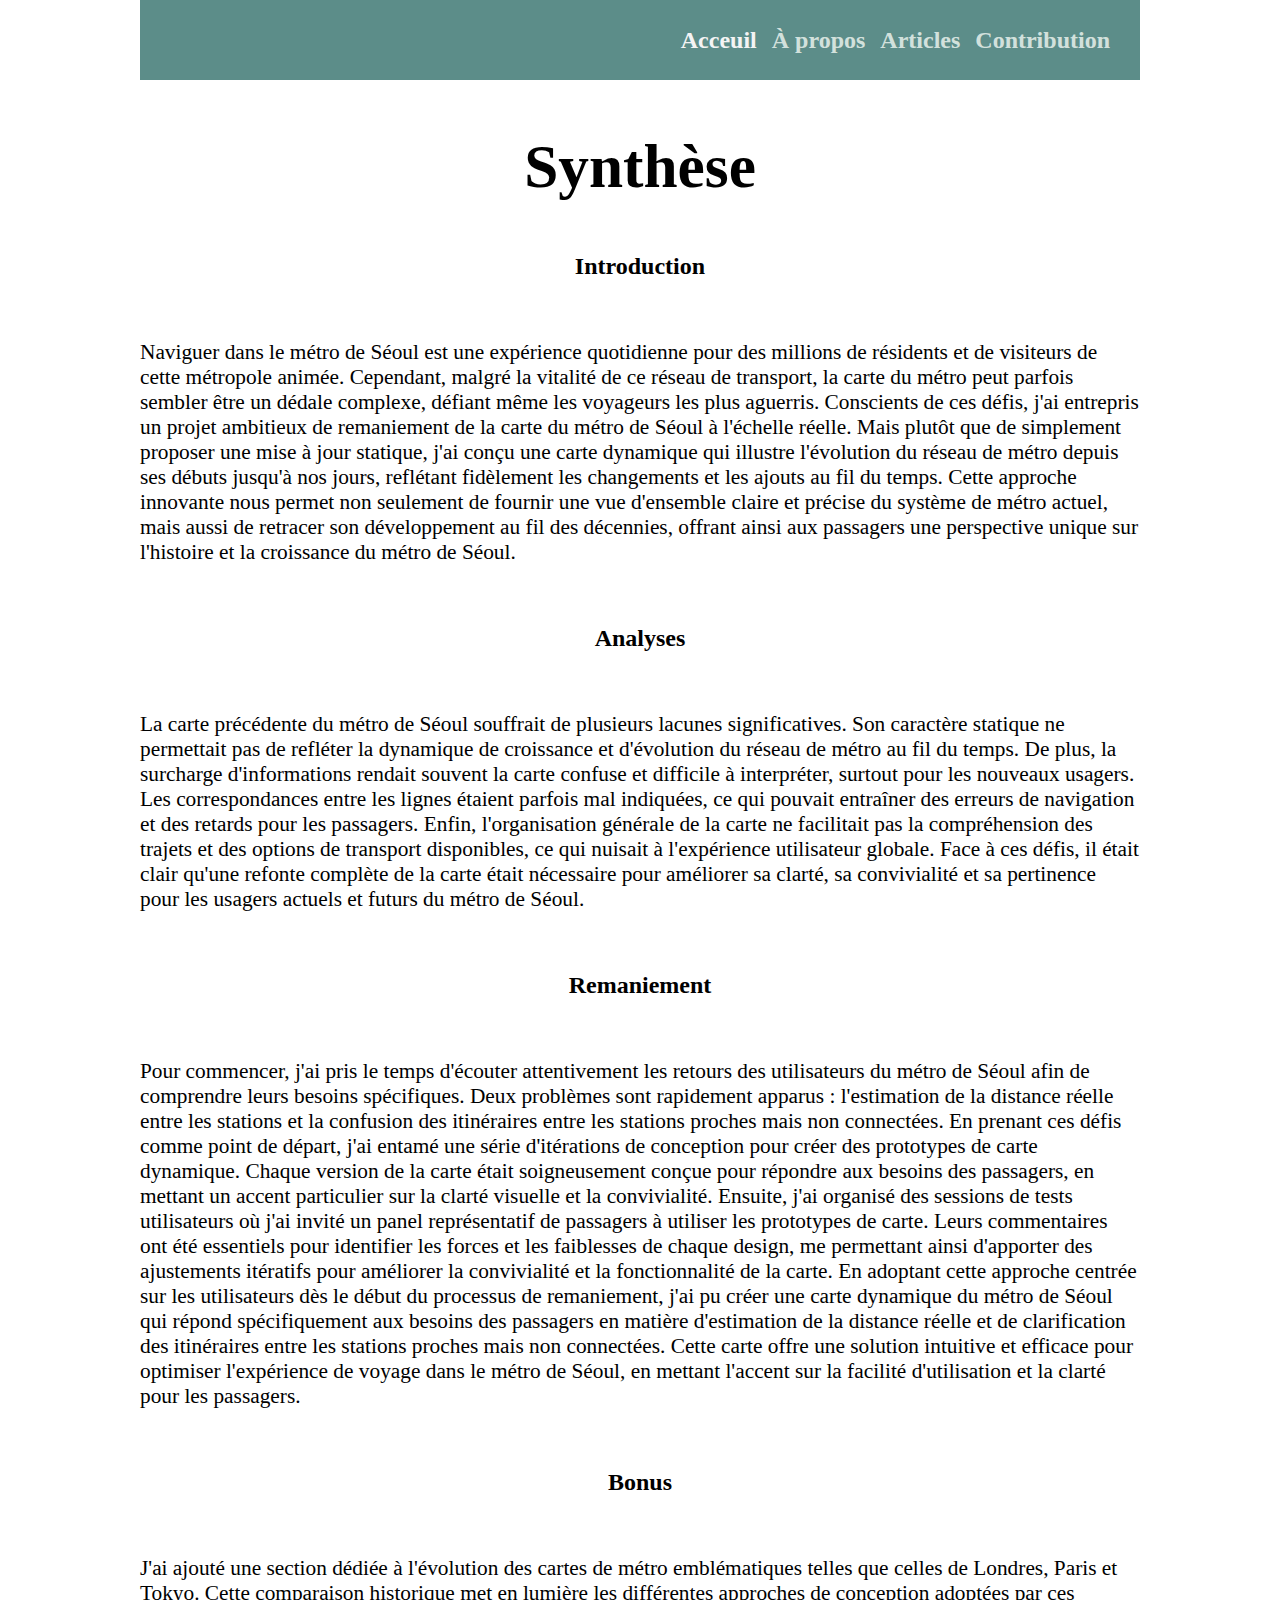
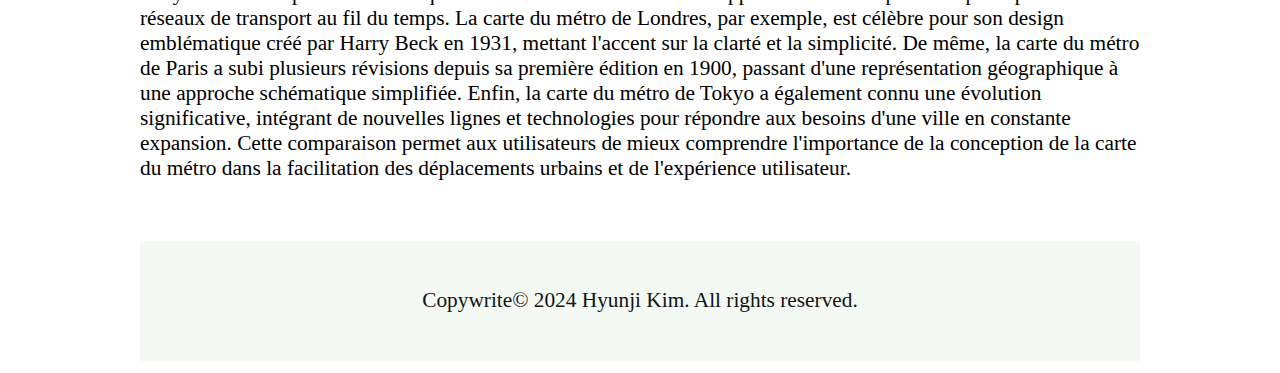
<file: Synthesis.html>
<!DOCTYPE html>
<html lang="fr">
<head>
    <meta charset="UTF-8">
    <meta name="viewport" content="width=device-width, initial-scale=1.0">
    <link rel="stylesheet" href="synthesis.css">
    <title>L'évolution des cartographiques de Métro de Séoul</title>
</head>
<body>
    <header class="PrimaryBG1">
        <nav>
            <ul id="menu">
                <li><a href="index.html" id="current">Acceuil</a></li>
                <li><a href="about.html">À propos</a></li>
                <li><a href="article.html">Articles</a></li>
                <li><a href="hyunji.html">Contribution</a></li>
            </ul>
        </nav>
    </header>
    <section>
        <h2>Synthèse</h2>
        <h5>Introduction</h5>
        <p>Naviguer dans le métro de Séoul est une expérience quotidienne pour des millions de résidents et de visiteurs de cette métropole animée. Cependant, malgré la vitalité de ce réseau de transport, la carte du métro peut parfois sembler être un dédale complexe, défiant même les voyageurs les plus aguerris. Conscients de ces défis, j'ai entrepris un projet ambitieux de remaniement de la carte du métro de Séoul à l'échelle réelle. Mais plutôt que de simplement proposer une mise à jour statique, j'ai conçu une carte dynamique qui illustre l'évolution du réseau de métro depuis ses débuts jusqu'à nos jours, reflétant fidèlement les changements et les ajouts au fil du temps. Cette approche innovante nous permet non seulement de fournir une vue d'ensemble claire et précise du système de métro actuel, mais aussi de retracer son développement au fil des décennies, offrant ainsi aux passagers une perspective unique sur l'histoire et la croissance du métro de Séoul.</p>
        <h5>Analyses</h5>
        <p>La carte précédente du métro de Séoul souffrait de plusieurs lacunes significatives. Son caractère statique ne permettait pas de refléter la dynamique de croissance et d'évolution du réseau de métro au fil du temps. De plus, la surcharge d'informations rendait souvent la carte confuse et difficile à interpréter, surtout pour les nouveaux usagers. Les correspondances entre les lignes étaient parfois mal indiquées, ce qui pouvait entraîner des erreurs de navigation et des retards pour les passagers. Enfin, l'organisation générale de la carte ne facilitait pas la compréhension des trajets et des options de transport disponibles, ce qui nuisait à l'expérience utilisateur globale. Face à ces défis, il était clair qu'une refonte complète de la carte était nécessaire pour améliorer sa clarté, sa convivialité et sa pertinence pour les usagers actuels et futurs du métro de Séoul.</p>
        <h5>Remaniement</h5>
        <p>Pour commencer, j'ai pris le temps d'écouter attentivement les retours des utilisateurs du métro de Séoul afin de comprendre leurs besoins spécifiques. Deux problèmes sont rapidement apparus : l'estimation de la distance réelle entre les stations et la confusion des itinéraires entre les stations proches mais non connectées.

            En prenant ces défis comme point de départ, j'ai entamé une série d'itérations de conception pour créer des prototypes de carte dynamique. Chaque version de la carte était soigneusement conçue pour répondre aux besoins des passagers, en mettant un accent particulier sur la clarté visuelle et la convivialité.
            
            Ensuite, j'ai organisé des sessions de tests utilisateurs où j'ai invité un panel représentatif de passagers à utiliser les prototypes de carte. Leurs commentaires ont été essentiels pour identifier les forces et les faiblesses de chaque design, me permettant ainsi d'apporter des ajustements itératifs pour améliorer la convivialité et la fonctionnalité de la carte.
            
            En adoptant cette approche centrée sur les utilisateurs dès le début du processus de remaniement, j'ai pu créer une carte dynamique du métro de Séoul qui répond spécifiquement aux besoins des passagers en matière d'estimation de la distance réelle et de clarification des itinéraires entre les stations proches mais non connectées. Cette carte offre une solution intuitive et efficace pour optimiser l'expérience de voyage dans le métro de Séoul, en mettant l'accent sur la facilité d'utilisation et la clarté pour les passagers.
        </p>
        <h5>Bonus</h5>
        <p>J'ai ajouté une section dédiée à l'évolution des cartes de métro emblématiques telles que celles de Londres, Paris et Tokyo. Cette comparaison historique met en lumière les différentes approches de conception adoptées par ces réseaux de transport au fil du temps. La carte du métro de Londres, par exemple, est célèbre pour son design emblématique créé par Harry Beck en 1931, mettant l'accent sur la clarté et la simplicité. De même, la carte du métro de Paris a subi plusieurs révisions depuis sa première édition en 1900, passant d'une représentation géographique à une approche schématique simplifiée. Enfin, la carte du métro de Tokyo a également connu une évolution significative, intégrant de nouvelles lignes et technologies pour répondre aux besoins d'une ville en constante expansion. Cette comparaison permet aux utilisateurs de mieux comprendre l'importance de la conception de la carte du métro dans la facilitation des déplacements urbains et de l'expérience utilisateur.</p>
    </section>
    <footer class="WhiteBG">
        <div class="Tcenter Black"><p>Copywrite© 2024 Hyunji Kim. All rights reserved.</p></div> 
    </footer>
</body>
</file>
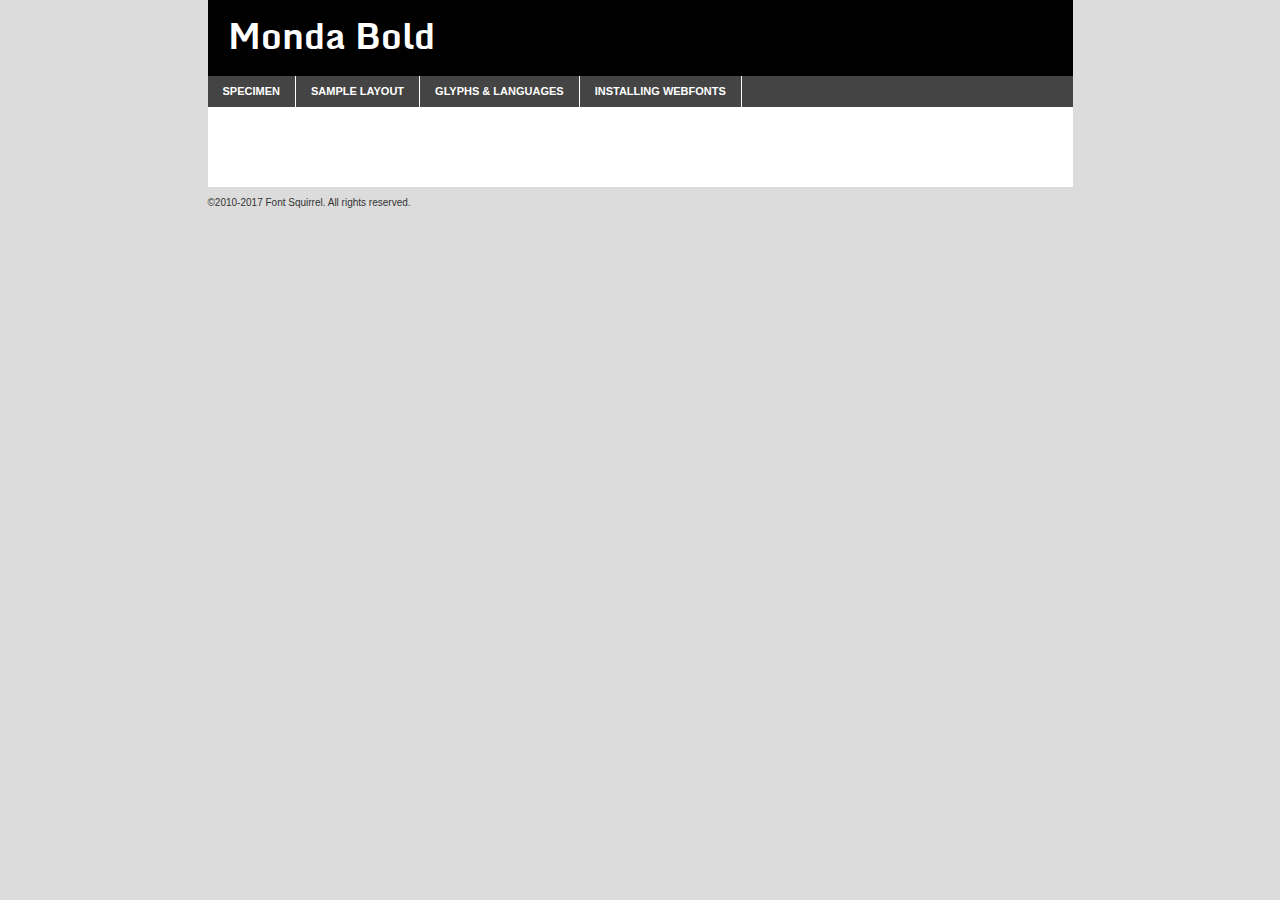
<file: Monda/webfontkit-20240202-163044/monda-bold-demo.html>
<!DOCTYPE html PUBLIC "-//W3C//DTD XHTML 1.0 Transitional//EN"
        "http://www.w3.org/TR/xhtml1/DTD/xhtml1-transitional.dtd">

<html xmlns="http://www.w3.org/1999/xhtml" xml:lang="en" lang="en">
<head>
    <meta http-equiv="Content-Type" content="text/html; charset=utf-8"/>
    <script src="http://ajax.googleapis.com/ajax/libs/jquery/1.7.2/jquery.min.js" type="text/javascript" charset="utf-8"></script>
    <script type="text/javascript">
		(function($) {
			$.fn.easyTabs = function(option) {
				var param = jQuery.extend({ fadeSpeed: 'fast', defaultContent: 1, activeClass: 'active' }, option);
				$(this).each(function() {
					var thisId = '#' + this.id;
					if ( param.defaultContent == '' )
					{
						param.defaultContent = 1;
					}
					if ( typeof param.defaultContent == 'number' )
					{
						var defaultTab = $(thisId + ' .tabs li:eq(' + (param.defaultContent - 1) + ') a').attr('href').substr(1);
					}
					else
					{
						var defaultTab = param.defaultContent;
					}
					$(thisId + ' .tabs li a').each(function() {
						var tabToHide = $(this).attr('href').substr(1);
						$('#' + tabToHide).addClass('easytabs-tab-content');
					});
					hideAll();
					changeContent(defaultTab);

					function hideAll() {$(thisId + ' .easytabs-tab-content').hide();}

					function changeContent(tabId)
					{
						hideAll();
						$(thisId + ' .tabs li').removeClass(param.activeClass);
						$(thisId + ' .tabs li a[href=#' + tabId + ']').closest('li').addClass(param.activeClass);
						if ( param.fadeSpeed != 'none' )
						{
							$(thisId + ' #' + tabId).fadeIn(param.fadeSpeed);
						}
						else
						{
							$(thisId + ' #' + tabId).show();
						}
					}

					$(thisId + ' .tabs li').click(function() {
						var tabId = $(this).find('a').attr('href').substr(1);
						changeContent(tabId);
						return false;
					});
				});
			}
		})(jQuery);
    </script>
    <link rel="stylesheet" href="specimen_files/specimen_stylesheet.css" type="text/css" charset="utf-8"/>
    <link rel="stylesheet" href="stylesheet.css" type="text/css" charset="utf-8"/>

    <style type="text/css">
        		body {
			font-family: 'mondabold';
        		}

            </style>

    <title>Monda Bold Specimen</title>


    <script type="text/javascript" charset="utf-8">
		$(document).ready(function() {
			$('#container').easyTabs({ defaultContent: 1 });
		});
    </script>
</head>

<body>
<div id="container">
    <div id="header">
		Monda Bold    </div>
    <ul class="tabs">
        <li><a href="#specimen">Specimen</a></li>
        <li><a href="#layout">Sample Layout</a></li>
		        <li><a href="#glyphs">Glyphs &amp; Languages</a></li>
        <li><a href="#installing">Installing Webfonts</a></li>

    </ul>

    <div id="main_content">


        <div id="specimen">

            <div class="section">
                <div class="grid12 firstcol">
                    <div class="huge">AaBb</div>
                </div>
            </div>

            <div class="section">
                <div class="glyph_range">A&#x200B;B&#x200b;C&#x200b;D&#x200b;E&#x200b;F&#x200b;G&#x200b;H&#x200b;I&#x200b;J&#x200b;K&#x200b;L&#x200b;M&#x200b;N&#x200b;O&#x200b;P&#x200b;Q&#x200b;R&#x200b;S&#x200b;T&#x200b;U&#x200b;V&#x200b;W&#x200b;X&#x200b;Y&#x200b;Z&#x200b;a&#x200b;b&#x200b;c&#x200b;d&#x200b;e&#x200b;f&#x200b;g&#x200b;h&#x200b;i&#x200b;j&#x200b;k&#x200b;l&#x200b;m&#x200b;n&#x200b;o&#x200b;p&#x200b;q&#x200b;r&#x200b;s&#x200b;t&#x200b;u&#x200b;v&#x200b;w&#x200b;x&#x200b;y&#x200b;z&#x200b;1&#x200b;2&#x200b;3&#x200b;4&#x200b;5&#x200b;6&#x200b;7&#x200b;8&#x200b;9&#x200b;0&#x200b;&amp;&#x200b;.&#x200b;,&#x200b;?&#x200b;!&#x200b;&#64;&#x200b;(&#x200b;)&#x200b;#&#x200b;$&#x200b;%&#x200b;*&#x200b;+&#x200b;-&#x200b;=&#x200b;:&#x200b;;</div>
            </div>
            <div class="section">
                <div class="grid12 firstcol">
                    <table class="sample_table">
                        <tr>
                            <td>10</td>
                            <td class="size10">abcdefghijklmnopqrstuvwxyzABCDEFGHIJKLMNOPQRSTUVWXYZ0123456789abcdefghijklmnopqrstuvwxyzABCDEFGHIJKLMNOPQRSTUVWXYZ0123456789abcdefghijklmnopqrstuvwxyzABCDEFGHIJKLMNOPQRSTUVWXYZ</td>
                        </tr>
                        <tr>
                            <td>11</td>
                            <td class="size11">abcdefghijklmnopqrstuvwxyzABCDEFGHIJKLMNOPQRSTUVWXYZ0123456789abcdefghijklmnopqrstuvwxyzABCDEFGHIJKLMNOPQRSTUVWXYZ0123456789abcdefghijklmnopqrstuvwxyzABCDEFGHIJKLMNOPQRSTUVWXYZ</td>
                        </tr>
                        <tr>
                            <td>12</td>
                            <td class="size12">abcdefghijklmnopqrstuvwxyzABCDEFGHIJKLMNOPQRSTUVWXYZ0123456789abcdefghijklmnopqrstuvwxyzABCDEFGHIJKLMNOPQRSTUVWXYZ0123456789abcdefghijklmnopqrstuvwxyzABCDEFGHIJKLMNOPQRSTUVWXYZ</td>
                        </tr>
                        <tr>
                            <td>13</td>
                            <td class="size13">abcdefghijklmnopqrstuvwxyzABCDEFGHIJKLMNOPQRSTUVWXYZ0123456789abcdefghijklmnopqrstuvwxyzABCDEFGHIJKLMNOPQRSTUVWXYZ0123456789abcdefghijklmnopqrstuvwxyzABCDEFGHIJKLMNOPQRSTUVWXYZ</td>
                        </tr>
                        <tr>
                            <td>14</td>
                            <td class="size14">abcdefghijklmnopqrstuvwxyzABCDEFGHIJKLMNOPQRSTUVWXYZ0123456789abcdefghijklmnopqrstuvwxyzABCDEFGHIJKLMNOPQRSTUVWXYZ0123456789abcdefghijklmnopqrstuvwxyzABCDEFGHIJKLMNOPQRSTUVWXYZ</td>
                        </tr>
                        <tr>
                            <td>16</td>
                            <td class="size16">abcdefghijklmnopqrstuvwxyzABCDEFGHIJKLMNOPQRSTUVWXYZ0123456789abcdefghijklmnopqrstuvwxyzABCDEFGHIJKLMNOPQRSTUVWXYZ</td>
                        </tr>
                        <tr>
                            <td>18</td>
                            <td class="size18">abcdefghijklmnopqrstuvwxyzABCDEFGHIJKLMNOPQRSTUVWXYZ0123456789abcdefghijklmnopqrstuvwxyzABCDEFGHIJKLMNOPQRSTUVWXYZ</td>
                        </tr>
                        <tr>
                            <td>20</td>
                            <td class="size20">abcdefghijklmnopqrstuvwxyzABCDEFGHIJKLMNOPQRSTUVWXYZ0123456789abcdefghijklmnopqrstuvwxyzABCDEFGHIJKLMNOPQRSTUVWXYZ</td>
                        </tr>
                        <tr>
                            <td>24</td>
                            <td class="size24">abcdefghijklmnopqrstuvwxyzABCDEFGHIJKLMNOPQRSTUVWXYZ0123456789abcdefghijklmnopqrstuvwxyzABCDEFGHIJKLMNOPQRSTUVWXYZ</td>
                        </tr>
                        <tr>
                            <td>30</td>
                            <td class="size30">abcdefghijklmnopqrstuvwxyzABCDEFGHIJKLMNOPQRSTUVWXYZ0123456789abcdefghijklmnopqrstuvwxyzABCDEFGHIJKLMNOPQRSTUVWXYZ</td>
                        </tr>
                        <tr>
                            <td>36</td>
                            <td class="size36">abcdefghijklmnopqrstuvwxyzABCDEFGHIJKLMNOPQRSTUVWXYZ0123456789abcdefghijklmnopqrstuvwxyzABCDEFGHIJKLMNOPQRSTUVWXYZ</td>
                        </tr>
                        <tr>
                            <td>48</td>
                            <td class="size48">abcdefghijklmnopqrstuvwxyzABCDEFGHIJKLMNOPQRSTUVWXYZ0123456789abcdefghijklmnopqrstuvwxyzABCDEFGHIJKLMNOPQRSTUVWXYZ</td>
                        </tr>
                        <tr>
                            <td>60</td>
                            <td class="size60">abcdefghijklmnopqrstuvwxyzABCDEFGHIJKLMNOPQRSTUVWXYZ0123456789abcdefghijklmnopqrstuvwxyzABCDEFGHIJKLMNOPQRSTUVWXYZ</td>
                        </tr>
                        <tr>
                            <td>72</td>
                            <td class="size72">abcdefghijklmnopqrstuvwxyzABCDEFGHIJKLMNOPQRSTUVWXYZ0123456789abcdefghijklmnopqrstuvwxyzABCDEFGHIJKLMNOPQRSTUVWXYZ</td>
                        </tr>
                        <tr>
                            <td>90</td>
                            <td class="size90">abcdefghijklmnopqrstuvwxyzABCDEFGHIJKLMNOPQRSTUVWXYZ0123456789abcdefghijklmnopqrstuvwxyzABCDEFGHIJKLMNOPQRSTUVWXYZ</td>
                        </tr>
                    </table>

                </div>

            </div>


            <div class="section" id="bodycomparison">


                <div id="xheight">
                    <div class="fontbody">&#x25FC;&#x25FC;&#x25FC;&#x25FC;&#x25FC;&#x25FC;&#x25FC;&#x25FC;&#x25FC;&#x25FC;&#x25FC;&#x25FC;&#x25FC;&#x25FC;&#x25FC;&#x25FC;&#x25FC;&#x25FC;&#x25FC;&#x25FC;&#x25FC;&#x25FC;&#x25FC;&#x25FC;&#x25FC;&#x25FC;&#x25FC;&#x25FC;&#x25FC;&#x25FC;&#x25FC;&#x25FC;&#x25FC;&#x25FC;&#x25FC;&#x25FC;&#x25FC;&#x25FC;&#x25FC;&#x25FC;&#x25FC;&#x25FC;&#x25FC;&#x25FC;&#x25FC;&#x25FC;&#x25FC;&#x25FC;&#x25FC;&#x25FC;&#x25FC;&#x25FC;&#x25FC;&#x25FC;&#x25FC;&#x25FC;&#x25FC;&#x25FC;&#x25FC;&#x25FC;&#x25FC;&#x25FC;&#x25FC;&#x25FC;&#x25FC;&#x25FC;&#x25FC;&#x25FC;&#x25FC;&#x25FC;&#x25FC;&#x25FC;&#x25FC;&#x25FC;&#x25FC;&#x25FC;&#x25FC;&#x25FC;&#x25FC;&#x25FC;&#x25FC;&#x25FC;&#x25FC;&#x25FC;&#x25FC;&#x25FC;&#x25FC;&#x25FC;&#x25FC;&#x25FC;&#x25FC;&#x25FC;&#x25FC;&#x25FC;&#x25FC;&#x25FC;&#x25FC;&#x25FC;&#x25FC;body</div>
                    <div class="arialbody">body</div>
                    <div class="verdanabody">body</div>
                    <div class="georgiabody">body</div>
                </div>
                <div class="fontbody" style="z-index:1">
                    body<span>Monda Bold</span>
                </div>
                <div class="arialbody" style="z-index:1">
                    body<span>Arial</span>
                </div>
                <div class="verdanabody" style="z-index:1">
                    body<span>Verdana</span>
                </div>
                <div class="georgiabody" style="z-index:1">
                    body<span>Georgia</span>
                </div>


            </div>


            <div class="section psample psample_row1" id="">

                <div class="grid2 firstcol">
                    <p class="size10"><span>10.</span>Aenean lacinia bibendum nulla sed consectetur. Fusce dapibus, tellus ac cursus commodo, tortor mauris condimentum nibh, ut fermentum massa justo sit amet risus. Nullam id dolor id nibh ultricies vehicula ut id elit. Cum sociis natoque penatibus et magnis dis parturient montes, nascetur ridiculus mus. Nulla vitae elit libero, a pharetra augue.</p>

                </div>
                <div class="grid3">
                    <p class="size11"><span>11.</span>Aenean lacinia bibendum nulla sed consectetur. Fusce dapibus, tellus ac cursus commodo, tortor mauris condimentum nibh, ut fermentum massa justo sit amet risus. Nullam id dolor id nibh ultricies vehicula ut id elit. Cum sociis natoque penatibus et magnis dis parturient montes, nascetur ridiculus mus. Nulla vitae elit libero, a pharetra augue.</p>

                </div>
                <div class="grid3">
                    <p class="size12"><span>12.</span>Aenean lacinia bibendum nulla sed consectetur. Fusce dapibus, tellus ac cursus commodo, tortor mauris condimentum nibh, ut fermentum massa justo sit amet risus. Nullam id dolor id nibh ultricies vehicula ut id elit. Cum sociis natoque penatibus et magnis dis parturient montes, nascetur ridiculus mus. Nulla vitae elit libero, a pharetra augue.</p>

                </div>
                <div class="grid4">
                    <p class="size13"><span>13.</span>Aenean lacinia bibendum nulla sed consectetur. Fusce dapibus, tellus ac cursus commodo, tortor mauris condimentum nibh, ut fermentum massa justo sit amet risus. Nullam id dolor id nibh ultricies vehicula ut id elit. Cum sociis natoque penatibus et magnis dis parturient montes, nascetur ridiculus mus. Nulla vitae elit libero, a pharetra augue.</p>

                </div>
                <div class="white_blend"></div>

            </div>
            <div class="section psample psample_row2" id="">
                <div class="grid3 firstcol">
                    <p class="size14"><span>14.</span>Aenean lacinia bibendum nulla sed consectetur. Fusce dapibus, tellus ac cursus commodo, tortor mauris condimentum nibh, ut fermentum massa justo sit amet risus. Nullam id dolor id nibh ultricies vehicula ut id elit. Cum sociis natoque penatibus et magnis dis parturient montes, nascetur ridiculus mus. Nulla vitae elit libero, a pharetra augue.</p>

                </div>
                <div class="grid4">
                    <p class="size16"><span>16.</span>Aenean lacinia bibendum nulla sed consectetur. Fusce dapibus, tellus ac cursus commodo, tortor mauris condimentum nibh, ut fermentum massa justo sit amet risus. Nullam id dolor id nibh ultricies vehicula ut id elit. Cum sociis natoque penatibus et magnis dis parturient montes, nascetur ridiculus mus. Nulla vitae elit libero, a pharetra augue.</p>

                </div>
                <div class="grid5">
                    <p class="size18"><span>18.</span>Aenean lacinia bibendum nulla sed consectetur. Fusce dapibus, tellus ac cursus commodo, tortor mauris condimentum nibh, ut fermentum massa justo sit amet risus. Nullam id dolor id nibh ultricies vehicula ut id elit. Cum sociis natoque penatibus et magnis dis parturient montes, nascetur ridiculus mus. Nulla vitae elit libero, a pharetra augue.</p>

                </div>

                <div class="white_blend"></div>

            </div>

            <div class="section psample psample_row3" id="">
                <div class="grid5 firstcol">
                    <p class="size20"><span>20.</span>Aenean lacinia bibendum nulla sed consectetur. Fusce dapibus, tellus ac cursus commodo, tortor mauris condimentum nibh, ut fermentum massa justo sit amet risus. Nullam id dolor id nibh ultricies vehicula ut id elit. Cum sociis natoque penatibus et magnis dis parturient montes, nascetur ridiculus mus. Nulla vitae elit libero, a pharetra augue.</p>
                </div>
                <div class="grid7">
                    <p class="size24"><span>24.</span>Aenean lacinia bibendum nulla sed consectetur. Fusce dapibus, tellus ac cursus commodo, tortor mauris condimentum nibh, ut fermentum massa justo sit amet risus. Nullam id dolor id nibh ultricies vehicula ut id elit. Cum sociis natoque penatibus et magnis dis parturient montes, nascetur ridiculus mus. Nulla vitae elit libero, a pharetra augue.</p>
                </div>

                <div class="white_blend"></div>

            </div>

            <div class="section psample psample_row4" id="">
                <div class="grid12 firstcol">
                    <p class="size30"><span>30.</span>Aenean lacinia bibendum nulla sed consectetur. Fusce dapibus, tellus ac cursus commodo, tortor mauris condimentum nibh, ut fermentum massa justo sit amet risus. Nullam id dolor id nibh ultricies vehicula ut id elit. Cum sociis natoque penatibus et magnis dis parturient montes, nascetur ridiculus mus. Nulla vitae elit libero, a pharetra augue.</p>
                </div>
                <div class="white_blend"></div>

            </div>


            <div class="section psample psample_row1 fullreverse">
                <div class="grid2 firstcol">
                    <p class="size10"><span>10.</span>Aenean lacinia bibendum nulla sed consectetur. Fusce dapibus, tellus ac cursus commodo, tortor mauris condimentum nibh, ut fermentum massa justo sit amet risus. Nullam id dolor id nibh ultricies vehicula ut id elit. Cum sociis natoque penatibus et magnis dis parturient montes, nascetur ridiculus mus. Nulla vitae elit libero, a pharetra augue.</p>

                </div>
                <div class="grid3">
                    <p class="size11"><span>11.</span>Aenean lacinia bibendum nulla sed consectetur. Fusce dapibus, tellus ac cursus commodo, tortor mauris condimentum nibh, ut fermentum massa justo sit amet risus. Nullam id dolor id nibh ultricies vehicula ut id elit. Cum sociis natoque penatibus et magnis dis parturient montes, nascetur ridiculus mus. Nulla vitae elit libero, a pharetra augue.</p>

                </div>
                <div class="grid3">
                    <p class="size12"><span>12.</span>Aenean lacinia bibendum nulla sed consectetur. Fusce dapibus, tellus ac cursus commodo, tortor mauris condimentum nibh, ut fermentum massa justo sit amet risus. Nullam id dolor id nibh ultricies vehicula ut id elit. Cum sociis natoque penatibus et magnis dis parturient montes, nascetur ridiculus mus. Nulla vitae elit libero, a pharetra augue.</p>

                </div>
                <div class="grid4">
                    <p class="size13"><span>13.</span>Aenean lacinia bibendum nulla sed consectetur. Fusce dapibus, tellus ac cursus commodo, tortor mauris condimentum nibh, ut fermentum massa justo sit amet risus. Nullam id dolor id nibh ultricies vehicula ut id elit. Cum sociis natoque penatibus et magnis dis parturient montes, nascetur ridiculus mus. Nulla vitae elit libero, a pharetra augue.</p>

                </div>
                <div class="black_blend"></div>

            </div>

            <div class="section psample psample_row2 fullreverse">
                <div class="grid3 firstcol">
                    <p class="size14"><span>14.</span>Aenean lacinia bibendum nulla sed consectetur. Fusce dapibus, tellus ac cursus commodo, tortor mauris condimentum nibh, ut fermentum massa justo sit amet risus. Nullam id dolor id nibh ultricies vehicula ut id elit. Cum sociis natoque penatibus et magnis dis parturient montes, nascetur ridiculus mus. Nulla vitae elit libero, a pharetra augue.</p>

                </div>
                <div class="grid4">
                    <p class="size16"><span>16.</span>Aenean lacinia bibendum nulla sed consectetur. Fusce dapibus, tellus ac cursus commodo, tortor mauris condimentum nibh, ut fermentum massa justo sit amet risus. Nullam id dolor id nibh ultricies vehicula ut id elit. Cum sociis natoque penatibus et magnis dis parturient montes, nascetur ridiculus mus. Nulla vitae elit libero, a pharetra augue.</p>

                </div>
                <div class="grid5">
                    <p class="size18"><span>18.</span>Aenean lacinia bibendum nulla sed consectetur. Fusce dapibus, tellus ac cursus commodo, tortor mauris condimentum nibh, ut fermentum massa justo sit amet risus. Nullam id dolor id nibh ultricies vehicula ut id elit. Cum sociis natoque penatibus et magnis dis parturient montes, nascetur ridiculus mus. Nulla vitae elit libero, a pharetra augue.</p>

                </div>
                <div class="black_blend"></div>

            </div>

            <div class="section psample fullreverse psample_row3" id="">
                <div class="grid5 firstcol">
                    <p class="size20"><span>20.</span>Aenean lacinia bibendum nulla sed consectetur. Fusce dapibus, tellus ac cursus commodo, tortor mauris condimentum nibh, ut fermentum massa justo sit amet risus. Nullam id dolor id nibh ultricies vehicula ut id elit. Cum sociis natoque penatibus et magnis dis parturient montes, nascetur ridiculus mus. Nulla vitae elit libero, a pharetra augue.</p>
                </div>
                <div class="grid7">
                    <p class="size24"><span>24.</span>Aenean lacinia bibendum nulla sed consectetur. Fusce dapibus, tellus ac cursus commodo, tortor mauris condimentum nibh, ut fermentum massa justo sit amet risus. Nullam id dolor id nibh ultricies vehicula ut id elit. Cum sociis natoque penatibus et magnis dis parturient montes, nascetur ridiculus mus. Nulla vitae elit libero, a pharetra augue.</p>
                </div>

                <div class="black_blend"></div>

            </div>

            <div class="section psample fullreverse psample_row4" id="" style="border-bottom: 20px #000 solid;">
                <div class="grid12 firstcol">
                    <p class="size30"><span>30.</span>Aenean lacinia bibendum nulla sed consectetur. Fusce dapibus, tellus ac cursus commodo, tortor mauris condimentum nibh, ut fermentum massa justo sit amet risus. Nullam id dolor id nibh ultricies vehicula ut id elit. Cum sociis natoque penatibus et magnis dis parturient montes, nascetur ridiculus mus. Nulla vitae elit libero, a pharetra augue.</p>
                </div>
                <div class="black_blend"></div>

            </div>


        </div>

        <div id="layout">

            <div class="section">

                <div class="grid12 firstcol">
                    <h1>Lorem Ipsum Dolor</h1>
                    <h2>Etiam porta sem malesuada magna mollis euismod</h2>

                    <p class="byline">By <a href="#link">Aenean Lacinia</a></p>
                </div>
            </div>
            <div class="section">
                <div class="grid8 firstcol">
                    <p class="large">Donec sed odio dui. Morbi leo risus, porta ac consectetur ac, vestibulum at eros. Fusce dapibus, tellus ac cursus commodo, tortor mauris condimentum nibh, ut fermentum massa justo sit amet risus. </p>


                    <h3>Pellentesque ornare sem</h3>

                    <p>Maecenas sed diam eget risus varius blandit sit amet non magna. Maecenas faucibus mollis interdum. Donec ullamcorper nulla non metus auctor fringilla. Nullam id dolor id nibh ultricies vehicula ut id elit. Nullam id dolor id nibh ultricies vehicula ut id elit. </p>

                    <p>Aenean eu leo quam. Pellentesque ornare sem lacinia quam venenatis vestibulum. Lorem ipsum dolor sit amet, consectetur adipiscing elit. Cum sociis natoque penatibus et magnis dis parturient montes, nascetur ridiculus mus. </p>

                    <p>Nulla vitae elit libero, a pharetra augue. Praesent commodo cursus magna, vel scelerisque nisl consectetur et. Aenean lacinia bibendum nulla sed consectetur. </p>

                    <p>Nullam quis risus eget urna mollis ornare vel eu leo. Nullam quis risus eget urna mollis ornare vel eu leo. Maecenas sed diam eget risus varius blandit sit amet non magna. Donec ullamcorper nulla non metus auctor fringilla. </p>

                    <h3>Cras mattis consectetur</h3>

                    <p>Aenean eu leo quam. Pellentesque ornare sem lacinia quam venenatis vestibulum. Aenean lacinia bibendum nulla sed consectetur. Integer posuere erat a ante venenatis dapibus posuere velit aliquet. Cras mattis consectetur purus sit amet fermentum. </p>

                    <p>Nullam id dolor id nibh ultricies vehicula ut id elit. Nullam quis risus eget urna mollis ornare vel eu leo. Cras mattis consectetur purus sit amet fermentum.</p>
                </div>

                <div class="grid4 sidebar">

                    <div class="box reverse">
                        <p class="last">Nullam quis risus eget urna mollis ornare vel eu leo. Donec ullamcorper nulla non metus auctor fringilla. Cras mattis consectetur purus sit amet fermentum. Sed posuere consectetur est at lobortis. Lorem ipsum dolor sit amet, consectetur adipiscing elit. </p>
                    </div>

                    <p class="caption">Maecenas sed diam eget risus varius.</p>

                    <p>Vestibulum id ligula porta felis euismod semper. Integer posuere erat a ante venenatis dapibus posuere velit aliquet. Vestibulum id ligula porta felis euismod semper. Sed posuere consectetur est at lobortis. Maecenas sed diam eget risus varius blandit sit amet non magna. Fusce dapibus, tellus ac cursus commodo, tortor mauris condimentum nibh, ut fermentum massa justo sit amet risus. </p>


                    <p>Duis mollis, est non commodo luctus, nisi erat porttitor ligula, eget lacinia odio sem nec elit. Aenean lacinia bibendum nulla sed consectetur. Vivamus sagittis lacus vel augue laoreet rutrum faucibus dolor auctor. Aenean lacinia bibendum nulla sed consectetur. Nullam quis risus eget urna mollis ornare vel eu leo. </p>

                    <p>Praesent commodo cursus magna, vel scelerisque nisl consectetur et. Donec ullamcorper nulla non metus auctor fringilla. Maecenas faucibus mollis interdum. Fusce dapibus, tellus ac cursus commodo, tortor mauris condimentum nibh, ut fermentum massa justo sit amet risus. </p>

                </div>
            </div>

        </div>


		

        <div id="glyphs">
            <div class="section">
                <div class="grid12 firstcol">

                    <h1>Language Support</h1>
                    <p>The subset of Monda Bold in this kit supports the following languages:<br/>

						Albanian, Basque, Breton, Chamorro, Danish, Dutch, English, Faroese, Finnish, French, Frisian, Galician, German, Icelandic, Italian, Malagasy, Norwegian, Portuguese, Spanish, Alsatian, Aragonese, Arapaho, Arrernte, Asturian, Aymara, Bislama, Cebuano, Corsican, Fijian, French_creole, Genoese, Gilbertese, Greenlandic, Haitian_creole, Hiligaynon, Hmong, Hopi, Ibanag, Iloko_ilokano, Indonesian, Interglossa_glosa, Interlingua, Irish_gaelic, Jerriais, Lojban, Lombard, Luxembourgeois, Manx, Mohawk, Norfolk_pitcairnese, Occitan, Oromo, Pangasinan, Papiamento, Piedmontese, Potawatomi, Rhaeto-romance, Romansh, Rotokas, Sami_lule, Samoan, Sardinian, Scots_gaelic, Seychelles_creole, Shona, Sicilian, Somali, Southern_ndebele, Swahili, Swati_swazi, Tagalog_filipino_pilipino, Tetum, Tok_pisin, Uyghur_latinized, Volapuk, Walloon, Warlpiri, Xhosa, Yapese, Zulu, Latinbasic, Ubasic, Demo                    </p>
                    <h1>Glyph Chart</h1>
                    <p>The subset of Monda Bold in this kit includes all the glyphs listed below. Unicode entities are included above each glyph to help you insert individual characters into your layout.</p>
                    <div id="glyph_chart">

																				                                <div><p>&amp;#13;</p>&#13;</div>
																				                                <div><p>&amp;#32;</p>&#32;</div>
																				                                <div><p>&amp;#33;</p>&#33;</div>
																				                                <div><p>&amp;#34;</p>&#34;</div>
																				                                <div><p>&amp;#35;</p>&#35;</div>
																				                                <div><p>&amp;#36;</p>&#36;</div>
																				                                <div><p>&amp;#37;</p>&#37;</div>
																				                                <div><p>&amp;#38;</p>&#38;</div>
																				                                <div><p>&amp;#39;</p>&#39;</div>
																				                                <div><p>&amp;#40;</p>&#40;</div>
																				                                <div><p>&amp;#41;</p>&#41;</div>
																				                                <div><p>&amp;#42;</p>&#42;</div>
																				                                <div><p>&amp;#43;</p>&#43;</div>
																				                                <div><p>&amp;#44;</p>&#44;</div>
																				                                <div><p>&amp;#45;</p>&#45;</div>
																				                                <div><p>&amp;#46;</p>&#46;</div>
																				                                <div><p>&amp;#47;</p>&#47;</div>
																				                                <div><p>&amp;#48;</p>&#48;</div>
																				                                <div><p>&amp;#49;</p>&#49;</div>
																				                                <div><p>&amp;#50;</p>&#50;</div>
																				                                <div><p>&amp;#51;</p>&#51;</div>
																				                                <div><p>&amp;#52;</p>&#52;</div>
																				                                <div><p>&amp;#53;</p>&#53;</div>
																				                                <div><p>&amp;#54;</p>&#54;</div>
																				                                <div><p>&amp;#55;</p>&#55;</div>
																				                                <div><p>&amp;#56;</p>&#56;</div>
																				                                <div><p>&amp;#57;</p>&#57;</div>
																				                                <div><p>&amp;#58;</p>&#58;</div>
																				                                <div><p>&amp;#59;</p>&#59;</div>
																				                                <div><p>&amp;#60;</p>&#60;</div>
																				                                <div><p>&amp;#61;</p>&#61;</div>
																				                                <div><p>&amp;#62;</p>&#62;</div>
																				                                <div><p>&amp;#63;</p>&#63;</div>
																				                                <div><p>&amp;#64;</p>&#64;</div>
																				                                <div><p>&amp;#65;</p>&#65;</div>
																				                                <div><p>&amp;#66;</p>&#66;</div>
																				                                <div><p>&amp;#67;</p>&#67;</div>
																				                                <div><p>&amp;#68;</p>&#68;</div>
																				                                <div><p>&amp;#69;</p>&#69;</div>
																				                                <div><p>&amp;#70;</p>&#70;</div>
																				                                <div><p>&amp;#71;</p>&#71;</div>
																				                                <div><p>&amp;#72;</p>&#72;</div>
																				                                <div><p>&amp;#73;</p>&#73;</div>
																				                                <div><p>&amp;#74;</p>&#74;</div>
																				                                <div><p>&amp;#75;</p>&#75;</div>
																				                                <div><p>&amp;#76;</p>&#76;</div>
																				                                <div><p>&amp;#77;</p>&#77;</div>
																				                                <div><p>&amp;#78;</p>&#78;</div>
																				                                <div><p>&amp;#79;</p>&#79;</div>
																				                                <div><p>&amp;#80;</p>&#80;</div>
																				                                <div><p>&amp;#81;</p>&#81;</div>
																				                                <div><p>&amp;#82;</p>&#82;</div>
																				                                <div><p>&amp;#83;</p>&#83;</div>
																				                                <div><p>&amp;#84;</p>&#84;</div>
																				                                <div><p>&amp;#85;</p>&#85;</div>
																				                                <div><p>&amp;#86;</p>&#86;</div>
																				                                <div><p>&amp;#87;</p>&#87;</div>
																				                                <div><p>&amp;#88;</p>&#88;</div>
																				                                <div><p>&amp;#89;</p>&#89;</div>
																				                                <div><p>&amp;#90;</p>&#90;</div>
																				                                <div><p>&amp;#91;</p>&#91;</div>
																				                                <div><p>&amp;#92;</p>&#92;</div>
																				                                <div><p>&amp;#93;</p>&#93;</div>
																				                                <div><p>&amp;#94;</p>&#94;</div>
																				                                <div><p>&amp;#95;</p>&#95;</div>
																				                                <div><p>&amp;#96;</p>&#96;</div>
																				                                <div><p>&amp;#97;</p>&#97;</div>
																				                                <div><p>&amp;#98;</p>&#98;</div>
																				                                <div><p>&amp;#99;</p>&#99;</div>
																				                                <div><p>&amp;#100;</p>&#100;</div>
																				                                <div><p>&amp;#101;</p>&#101;</div>
																				                                <div><p>&amp;#102;</p>&#102;</div>
																				                                <div><p>&amp;#103;</p>&#103;</div>
																				                                <div><p>&amp;#104;</p>&#104;</div>
																				                                <div><p>&amp;#105;</p>&#105;</div>
																				                                <div><p>&amp;#106;</p>&#106;</div>
																				                                <div><p>&amp;#107;</p>&#107;</div>
																				                                <div><p>&amp;#108;</p>&#108;</div>
																				                                <div><p>&amp;#109;</p>&#109;</div>
																				                                <div><p>&amp;#110;</p>&#110;</div>
																				                                <div><p>&amp;#111;</p>&#111;</div>
																				                                <div><p>&amp;#112;</p>&#112;</div>
																				                                <div><p>&amp;#113;</p>&#113;</div>
																				                                <div><p>&amp;#114;</p>&#114;</div>
																				                                <div><p>&amp;#115;</p>&#115;</div>
																				                                <div><p>&amp;#116;</p>&#116;</div>
																				                                <div><p>&amp;#117;</p>&#117;</div>
																				                                <div><p>&amp;#118;</p>&#118;</div>
																				                                <div><p>&amp;#119;</p>&#119;</div>
																				                                <div><p>&amp;#120;</p>&#120;</div>
																				                                <div><p>&amp;#121;</p>&#121;</div>
																				                                <div><p>&amp;#122;</p>&#122;</div>
																				                                <div><p>&amp;#123;</p>&#123;</div>
																				                                <div><p>&amp;#124;</p>&#124;</div>
																				                                <div><p>&amp;#125;</p>&#125;</div>
																				                                <div><p>&amp;#126;</p>&#126;</div>
																				                                <div><p>&amp;#160;</p>&#160;</div>
																				                                <div><p>&amp;#161;</p>&#161;</div>
																				                                <div><p>&amp;#162;</p>&#162;</div>
																				                                <div><p>&amp;#163;</p>&#163;</div>
																				                                <div><p>&amp;#164;</p>&#164;</div>
																				                                <div><p>&amp;#165;</p>&#165;</div>
																				                                <div><p>&amp;#166;</p>&#166;</div>
																				                                <div><p>&amp;#167;</p>&#167;</div>
																				                                <div><p>&amp;#168;</p>&#168;</div>
																				                                <div><p>&amp;#169;</p>&#169;</div>
																				                                <div><p>&amp;#170;</p>&#170;</div>
																				                                <div><p>&amp;#171;</p>&#171;</div>
																				                                <div><p>&amp;#172;</p>&#172;</div>
																				                                <div><p>&amp;#173;</p>&#173;</div>
																				                                <div><p>&amp;#174;</p>&#174;</div>
																				                                <div><p>&amp;#175;</p>&#175;</div>
																				                                <div><p>&amp;#176;</p>&#176;</div>
																				                                <div><p>&amp;#177;</p>&#177;</div>
																				                                <div><p>&amp;#178;</p>&#178;</div>
																				                                <div><p>&amp;#179;</p>&#179;</div>
																				                                <div><p>&amp;#180;</p>&#180;</div>
																				                                <div><p>&amp;#181;</p>&#181;</div>
																				                                <div><p>&amp;#182;</p>&#182;</div>
																				                                <div><p>&amp;#183;</p>&#183;</div>
																				                                <div><p>&amp;#184;</p>&#184;</div>
																				                                <div><p>&amp;#185;</p>&#185;</div>
																				                                <div><p>&amp;#186;</p>&#186;</div>
																				                                <div><p>&amp;#187;</p>&#187;</div>
																				                                <div><p>&amp;#188;</p>&#188;</div>
																				                                <div><p>&amp;#189;</p>&#189;</div>
																				                                <div><p>&amp;#190;</p>&#190;</div>
																				                                <div><p>&amp;#191;</p>&#191;</div>
																				                                <div><p>&amp;#192;</p>&#192;</div>
																				                                <div><p>&amp;#193;</p>&#193;</div>
																				                                <div><p>&amp;#194;</p>&#194;</div>
																				                                <div><p>&amp;#195;</p>&#195;</div>
																				                                <div><p>&amp;#196;</p>&#196;</div>
																				                                <div><p>&amp;#197;</p>&#197;</div>
																				                                <div><p>&amp;#198;</p>&#198;</div>
																				                                <div><p>&amp;#199;</p>&#199;</div>
																				                                <div><p>&amp;#200;</p>&#200;</div>
																				                                <div><p>&amp;#201;</p>&#201;</div>
																				                                <div><p>&amp;#202;</p>&#202;</div>
																				                                <div><p>&amp;#203;</p>&#203;</div>
																				                                <div><p>&amp;#204;</p>&#204;</div>
																				                                <div><p>&amp;#205;</p>&#205;</div>
																				                                <div><p>&amp;#206;</p>&#206;</div>
																				                                <div><p>&amp;#207;</p>&#207;</div>
																				                                <div><p>&amp;#208;</p>&#208;</div>
																				                                <div><p>&amp;#209;</p>&#209;</div>
																				                                <div><p>&amp;#210;</p>&#210;</div>
																				                                <div><p>&amp;#211;</p>&#211;</div>
																				                                <div><p>&amp;#212;</p>&#212;</div>
																				                                <div><p>&amp;#213;</p>&#213;</div>
																				                                <div><p>&amp;#214;</p>&#214;</div>
																				                                <div><p>&amp;#215;</p>&#215;</div>
																				                                <div><p>&amp;#216;</p>&#216;</div>
																				                                <div><p>&amp;#217;</p>&#217;</div>
																				                                <div><p>&amp;#218;</p>&#218;</div>
																				                                <div><p>&amp;#219;</p>&#219;</div>
																				                                <div><p>&amp;#220;</p>&#220;</div>
																				                                <div><p>&amp;#221;</p>&#221;</div>
																				                                <div><p>&amp;#222;</p>&#222;</div>
																				                                <div><p>&amp;#223;</p>&#223;</div>
																				                                <div><p>&amp;#224;</p>&#224;</div>
																				                                <div><p>&amp;#225;</p>&#225;</div>
																				                                <div><p>&amp;#226;</p>&#226;</div>
																				                                <div><p>&amp;#227;</p>&#227;</div>
																				                                <div><p>&amp;#228;</p>&#228;</div>
																				                                <div><p>&amp;#229;</p>&#229;</div>
																				                                <div><p>&amp;#230;</p>&#230;</div>
																				                                <div><p>&amp;#231;</p>&#231;</div>
																				                                <div><p>&amp;#232;</p>&#232;</div>
																				                                <div><p>&amp;#233;</p>&#233;</div>
																				                                <div><p>&amp;#234;</p>&#234;</div>
																				                                <div><p>&amp;#235;</p>&#235;</div>
																				                                <div><p>&amp;#236;</p>&#236;</div>
																				                                <div><p>&amp;#237;</p>&#237;</div>
																				                                <div><p>&amp;#238;</p>&#238;</div>
																				                                <div><p>&amp;#239;</p>&#239;</div>
																				                                <div><p>&amp;#240;</p>&#240;</div>
																				                                <div><p>&amp;#241;</p>&#241;</div>
																				                                <div><p>&amp;#242;</p>&#242;</div>
																				                                <div><p>&amp;#243;</p>&#243;</div>
																				                                <div><p>&amp;#244;</p>&#244;</div>
																				                                <div><p>&amp;#245;</p>&#245;</div>
																				                                <div><p>&amp;#246;</p>&#246;</div>
																				                                <div><p>&amp;#247;</p>&#247;</div>
																				                                <div><p>&amp;#248;</p>&#248;</div>
																				                                <div><p>&amp;#249;</p>&#249;</div>
																				                                <div><p>&amp;#250;</p>&#250;</div>
																				                                <div><p>&amp;#251;</p>&#251;</div>
																				                                <div><p>&amp;#252;</p>&#252;</div>
																				                                <div><p>&amp;#253;</p>&#253;</div>
																				                                <div><p>&amp;#254;</p>&#254;</div>
																				                                <div><p>&amp;#255;</p>&#255;</div>
																				                                <div><p>&amp;#338;</p>&#338;</div>
																				                                <div><p>&amp;#339;</p>&#339;</div>
																				                                <div><p>&amp;#376;</p>&#376;</div>
																				                                <div><p>&amp;#710;</p>&#710;</div>
																				                                <div><p>&amp;#732;</p>&#732;</div>
																				                                <div><p>&amp;#8192;</p>&#8192;</div>
																				                                <div><p>&amp;#8193;</p>&#8193;</div>
																				                                <div><p>&amp;#8194;</p>&#8194;</div>
																				                                <div><p>&amp;#8195;</p>&#8195;</div>
																				                                <div><p>&amp;#8196;</p>&#8196;</div>
																				                                <div><p>&amp;#8197;</p>&#8197;</div>
																				                                <div><p>&amp;#8198;</p>&#8198;</div>
																				                                <div><p>&amp;#8199;</p>&#8199;</div>
																				                                <div><p>&amp;#8200;</p>&#8200;</div>
																				                                <div><p>&amp;#8201;</p>&#8201;</div>
																				                                <div><p>&amp;#8202;</p>&#8202;</div>
																				                                <div><p>&amp;#8208;</p>&#8208;</div>
																				                                <div><p>&amp;#8209;</p>&#8209;</div>
																				                                <div><p>&amp;#8210;</p>&#8210;</div>
																				                                <div><p>&amp;#8211;</p>&#8211;</div>
																				                                <div><p>&amp;#8212;</p>&#8212;</div>
																				                                <div><p>&amp;#8216;</p>&#8216;</div>
																				                                <div><p>&amp;#8217;</p>&#8217;</div>
																				                                <div><p>&amp;#8218;</p>&#8218;</div>
																				                                <div><p>&amp;#8220;</p>&#8220;</div>
																				                                <div><p>&amp;#8221;</p>&#8221;</div>
																				                                <div><p>&amp;#8222;</p>&#8222;</div>
																				                                <div><p>&amp;#8226;</p>&#8226;</div>
																				                                <div><p>&amp;#8230;</p>&#8230;</div>
																				                                <div><p>&amp;#8239;</p>&#8239;</div>
																				                                <div><p>&amp;#8249;</p>&#8249;</div>
																				                                <div><p>&amp;#8250;</p>&#8250;</div>
																				                                <div><p>&amp;#8287;</p>&#8287;</div>
																				                                <div><p>&amp;#8364;</p>&#8364;</div>
																				                                <div><p>&amp;#8482;</p>&#8482;</div>
																				                                <div><p>&amp;#9724;</p>&#9724;</div>
																				                                <div><p>&amp;#64257;</p>&#64257;</div>
																				                                <div><p>&amp;#64258;</p>&#64258;</div>
																				                                <div><p>&amp;#64259;</p>&#64259;</div>
																				                                <div><p>&amp;#64260;</p>&#64260;</div>
																																																										                    </div>
                </div>


            </div>
        </div>


        <div id="specs">

        </div>

        <div id="installing">
            <div class="section">
                <div class="grid7 firstcol">
                    <h1>Installing Webfonts</h1>

                    <p>Webfonts are supported by all major browser platforms but not all in the same way. There are currently four different font formats that must be included in order to target all browsers. This includes TTF, WOFF, EOT and SVG.</p>

                    <h2>1. Upload your webfonts</h2>
                    <p>You must upload your webfont kit to your website. They should be in or near the same directory as your CSS files.</p>

                    <h2>2. Include the webfont stylesheet</h2>
                    <p>A special CSS @font-face declaration helps the various browsers select the appropriate font it needs without causing you a bunch of headaches. Learn more about this syntax by reading the <a href="https://www.fontspring.com/blog/further-hardening-of-the-bulletproof-syntax">Fontspring blog post</a> about it. The code for it is as follows:</p>


                    <code>
                        @font-face{
                        font-family: 'MyWebFont';
                        src: url('WebFont.eot');
                        src: url('WebFont.eot?#iefix') format('embedded-opentype'),
                        url('WebFont.woff') format('woff'),
                        url('WebFont.ttf') format('truetype'),
                        url('WebFont.svg#webfont') format('svg');
                        }
                    </code>

                    <p>We've already gone ahead and generated the code for you. All you have to do is link to the stylesheet in your HTML, like this:</p>
                    <code>&lt;link rel=&quot;stylesheet&quot; href=&quot;stylesheet.css&quot; type=&quot;text/css&quot; charset=&quot;utf-8&quot; /&gt;</code>

                    <h2>3. Modify your own stylesheet</h2>
                    <p>To take advantage of your new fonts, you must tell your stylesheet to use them. Look at the original @font-face declaration above and find the property called "font-family." The name linked there will be what you use to reference the font. Prepend that webfont name to the font stack in the "font-family" property, inside the selector you want to change. For example:</p>
                    <code>p { font-family: 'WebFont', Arial, sans-serif; }</code>

                    <h2>4. Test</h2>
                    <p>Getting webfonts to work cross-browser <em>can</em> be tricky. Use the information in the sidebar to help you if you find that fonts aren't loading in a particular browser.</p>
                </div>

                <div class="grid5 sidebar">
                    <div class="box">
                        <h2>Troubleshooting<br/>Font-Face Problems</h2>
                        <p>Having trouble getting your webfonts to load in your new website? Here are some tips to sort out what might be the problem.</p>

                        <h3>Fonts not showing in any browser</h3>

                        <p>This sounds like you need to work on the plumbing. You either did not upload the fonts to the correct directory, or you did not link the fonts properly in the CSS. If you've confirmed that all this is correct and you still have a problem, take a look at your .htaccess file and see if requests are getting intercepted.</p>

                        <h3>Fonts not loading in iPhone or iPad</h3>

                        <p>The most common problem here is that you are serving the fonts from an IIS server. IIS refuses to serve files that have unknown MIME types. If that is the case, you must set the MIME type for SVG to "image/svg+xml" in the server settings. Follow these instructions from Microsoft if you need help.</p>

                        <h3>Fonts not loading in Firefox</h3>

                        <p>The primary reason for this failure? You are still using a version Firefox older than 3.5. So upgrade already! If that isn't it, then you are very likely serving fonts from a different domain. Firefox requires that all font assets be served from the same domain. Lastly it is possible that you need to add WOFF to your list of MIME types (if you are serving via IIS.)</p>

                        <h3>Fonts not loading in IE</h3>

                        <p>Are you looking at Internet Explorer on an actual Windows machine or are you cheating by using a service like Adobe BrowserLab? Many of these screenshot services do not render @font-face for IE. Best to test it on a real machine.</p>

                        <h3>Fonts not loading in IE9</h3>

                        <p>IE9, like Firefox, requires that fonts be served from the same domain as the website. Make sure that is the case.</p>
                    </div>
                </div>
            </div>

        </div>

    </div>
    <div id="footer">
        <p>&copy;2010-2017 Font Squirrel. All rights reserved.</p>
    </div>
</div>
</body>
</html>
</file>
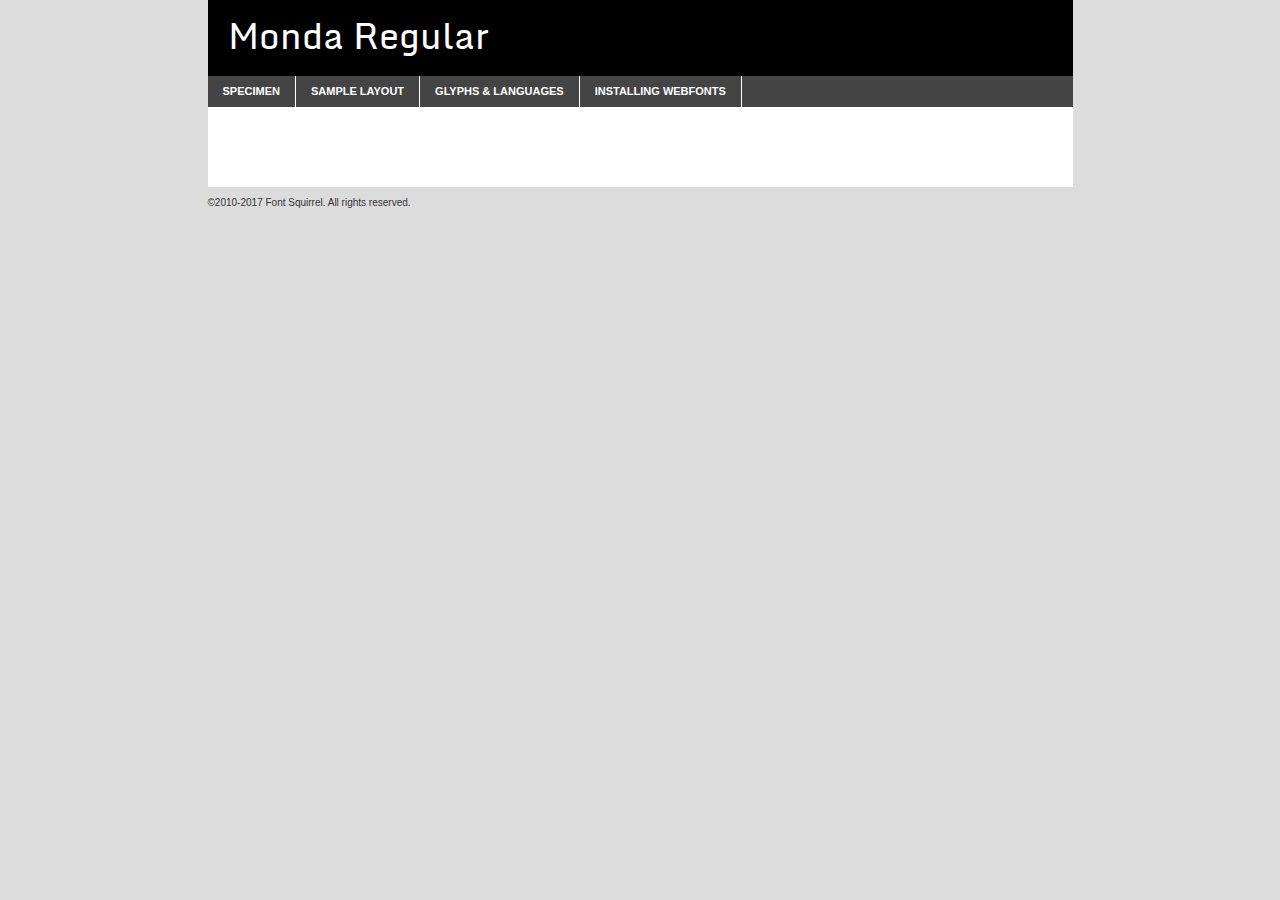
<file: Monda/webfontkit-20240202-163044/monda-regular-demo.html>
<!DOCTYPE html PUBLIC "-//W3C//DTD XHTML 1.0 Transitional//EN"
        "http://www.w3.org/TR/xhtml1/DTD/xhtml1-transitional.dtd">

<html xmlns="http://www.w3.org/1999/xhtml" xml:lang="en" lang="en">
<head>
    <meta http-equiv="Content-Type" content="text/html; charset=utf-8"/>
    <script src="http://ajax.googleapis.com/ajax/libs/jquery/1.7.2/jquery.min.js" type="text/javascript" charset="utf-8"></script>
    <script type="text/javascript">
		(function($) {
			$.fn.easyTabs = function(option) {
				var param = jQuery.extend({ fadeSpeed: 'fast', defaultContent: 1, activeClass: 'active' }, option);
				$(this).each(function() {
					var thisId = '#' + this.id;
					if ( param.defaultContent == '' )
					{
						param.defaultContent = 1;
					}
					if ( typeof param.defaultContent == 'number' )
					{
						var defaultTab = $(thisId + ' .tabs li:eq(' + (param.defaultContent - 1) + ') a').attr('href').substr(1);
					}
					else
					{
						var defaultTab = param.defaultContent;
					}
					$(thisId + ' .tabs li a').each(function() {
						var tabToHide = $(this).attr('href').substr(1);
						$('#' + tabToHide).addClass('easytabs-tab-content');
					});
					hideAll();
					changeContent(defaultTab);

					function hideAll() {$(thisId + ' .easytabs-tab-content').hide();}

					function changeContent(tabId)
					{
						hideAll();
						$(thisId + ' .tabs li').removeClass(param.activeClass);
						$(thisId + ' .tabs li a[href=#' + tabId + ']').closest('li').addClass(param.activeClass);
						if ( param.fadeSpeed != 'none' )
						{
							$(thisId + ' #' + tabId).fadeIn(param.fadeSpeed);
						}
						else
						{
							$(thisId + ' #' + tabId).show();
						}
					}

					$(thisId + ' .tabs li').click(function() {
						var tabId = $(this).find('a').attr('href').substr(1);
						changeContent(tabId);
						return false;
					});
				});
			}
		})(jQuery);
    </script>
    <link rel="stylesheet" href="specimen_files/specimen_stylesheet.css" type="text/css" charset="utf-8"/>
    <link rel="stylesheet" href="stylesheet.css" type="text/css" charset="utf-8"/>

    <style type="text/css">
        		body {
			font-family: 'mondaregular';
        		}

            </style>

    <title>Monda Regular Specimen</title>


    <script type="text/javascript" charset="utf-8">
		$(document).ready(function() {
			$('#container').easyTabs({ defaultContent: 1 });
		});
    </script>
</head>

<body>
<div id="container">
    <div id="header">
		Monda Regular    </div>
    <ul class="tabs">
        <li><a href="#specimen">Specimen</a></li>
        <li><a href="#layout">Sample Layout</a></li>
		        <li><a href="#glyphs">Glyphs &amp; Languages</a></li>
        <li><a href="#installing">Installing Webfonts</a></li>

    </ul>

    <div id="main_content">


        <div id="specimen">

            <div class="section">
                <div class="grid12 firstcol">
                    <div class="huge">AaBb</div>
                </div>
            </div>

            <div class="section">
                <div class="glyph_range">A&#x200B;B&#x200b;C&#x200b;D&#x200b;E&#x200b;F&#x200b;G&#x200b;H&#x200b;I&#x200b;J&#x200b;K&#x200b;L&#x200b;M&#x200b;N&#x200b;O&#x200b;P&#x200b;Q&#x200b;R&#x200b;S&#x200b;T&#x200b;U&#x200b;V&#x200b;W&#x200b;X&#x200b;Y&#x200b;Z&#x200b;a&#x200b;b&#x200b;c&#x200b;d&#x200b;e&#x200b;f&#x200b;g&#x200b;h&#x200b;i&#x200b;j&#x200b;k&#x200b;l&#x200b;m&#x200b;n&#x200b;o&#x200b;p&#x200b;q&#x200b;r&#x200b;s&#x200b;t&#x200b;u&#x200b;v&#x200b;w&#x200b;x&#x200b;y&#x200b;z&#x200b;1&#x200b;2&#x200b;3&#x200b;4&#x200b;5&#x200b;6&#x200b;7&#x200b;8&#x200b;9&#x200b;0&#x200b;&amp;&#x200b;.&#x200b;,&#x200b;?&#x200b;!&#x200b;&#64;&#x200b;(&#x200b;)&#x200b;#&#x200b;$&#x200b;%&#x200b;*&#x200b;+&#x200b;-&#x200b;=&#x200b;:&#x200b;;</div>
            </div>
            <div class="section">
                <div class="grid12 firstcol">
                    <table class="sample_table">
                        <tr>
                            <td>10</td>
                            <td class="size10">abcdefghijklmnopqrstuvwxyzABCDEFGHIJKLMNOPQRSTUVWXYZ0123456789abcdefghijklmnopqrstuvwxyzABCDEFGHIJKLMNOPQRSTUVWXYZ0123456789abcdefghijklmnopqrstuvwxyzABCDEFGHIJKLMNOPQRSTUVWXYZ</td>
                        </tr>
                        <tr>
                            <td>11</td>
                            <td class="size11">abcdefghijklmnopqrstuvwxyzABCDEFGHIJKLMNOPQRSTUVWXYZ0123456789abcdefghijklmnopqrstuvwxyzABCDEFGHIJKLMNOPQRSTUVWXYZ0123456789abcdefghijklmnopqrstuvwxyzABCDEFGHIJKLMNOPQRSTUVWXYZ</td>
                        </tr>
                        <tr>
                            <td>12</td>
                            <td class="size12">abcdefghijklmnopqrstuvwxyzABCDEFGHIJKLMNOPQRSTUVWXYZ0123456789abcdefghijklmnopqrstuvwxyzABCDEFGHIJKLMNOPQRSTUVWXYZ0123456789abcdefghijklmnopqrstuvwxyzABCDEFGHIJKLMNOPQRSTUVWXYZ</td>
                        </tr>
                        <tr>
                            <td>13</td>
                            <td class="size13">abcdefghijklmnopqrstuvwxyzABCDEFGHIJKLMNOPQRSTUVWXYZ0123456789abcdefghijklmnopqrstuvwxyzABCDEFGHIJKLMNOPQRSTUVWXYZ0123456789abcdefghijklmnopqrstuvwxyzABCDEFGHIJKLMNOPQRSTUVWXYZ</td>
                        </tr>
                        <tr>
                            <td>14</td>
                            <td class="size14">abcdefghijklmnopqrstuvwxyzABCDEFGHIJKLMNOPQRSTUVWXYZ0123456789abcdefghijklmnopqrstuvwxyzABCDEFGHIJKLMNOPQRSTUVWXYZ0123456789abcdefghijklmnopqrstuvwxyzABCDEFGHIJKLMNOPQRSTUVWXYZ</td>
                        </tr>
                        <tr>
                            <td>16</td>
                            <td class="size16">abcdefghijklmnopqrstuvwxyzABCDEFGHIJKLMNOPQRSTUVWXYZ0123456789abcdefghijklmnopqrstuvwxyzABCDEFGHIJKLMNOPQRSTUVWXYZ</td>
                        </tr>
                        <tr>
                            <td>18</td>
                            <td class="size18">abcdefghijklmnopqrstuvwxyzABCDEFGHIJKLMNOPQRSTUVWXYZ0123456789abcdefghijklmnopqrstuvwxyzABCDEFGHIJKLMNOPQRSTUVWXYZ</td>
                        </tr>
                        <tr>
                            <td>20</td>
                            <td class="size20">abcdefghijklmnopqrstuvwxyzABCDEFGHIJKLMNOPQRSTUVWXYZ0123456789abcdefghijklmnopqrstuvwxyzABCDEFGHIJKLMNOPQRSTUVWXYZ</td>
                        </tr>
                        <tr>
                            <td>24</td>
                            <td class="size24">abcdefghijklmnopqrstuvwxyzABCDEFGHIJKLMNOPQRSTUVWXYZ0123456789abcdefghijklmnopqrstuvwxyzABCDEFGHIJKLMNOPQRSTUVWXYZ</td>
                        </tr>
                        <tr>
                            <td>30</td>
                            <td class="size30">abcdefghijklmnopqrstuvwxyzABCDEFGHIJKLMNOPQRSTUVWXYZ0123456789abcdefghijklmnopqrstuvwxyzABCDEFGHIJKLMNOPQRSTUVWXYZ</td>
                        </tr>
                        <tr>
                            <td>36</td>
                            <td class="size36">abcdefghijklmnopqrstuvwxyzABCDEFGHIJKLMNOPQRSTUVWXYZ0123456789abcdefghijklmnopqrstuvwxyzABCDEFGHIJKLMNOPQRSTUVWXYZ</td>
                        </tr>
                        <tr>
                            <td>48</td>
                            <td class="size48">abcdefghijklmnopqrstuvwxyzABCDEFGHIJKLMNOPQRSTUVWXYZ0123456789abcdefghijklmnopqrstuvwxyzABCDEFGHIJKLMNOPQRSTUVWXYZ</td>
                        </tr>
                        <tr>
                            <td>60</td>
                            <td class="size60">abcdefghijklmnopqrstuvwxyzABCDEFGHIJKLMNOPQRSTUVWXYZ0123456789abcdefghijklmnopqrstuvwxyzABCDEFGHIJKLMNOPQRSTUVWXYZ</td>
                        </tr>
                        <tr>
                            <td>72</td>
                            <td class="size72">abcdefghijklmnopqrstuvwxyzABCDEFGHIJKLMNOPQRSTUVWXYZ0123456789abcdefghijklmnopqrstuvwxyzABCDEFGHIJKLMNOPQRSTUVWXYZ</td>
                        </tr>
                        <tr>
                            <td>90</td>
                            <td class="size90">abcdefghijklmnopqrstuvwxyzABCDEFGHIJKLMNOPQRSTUVWXYZ0123456789abcdefghijklmnopqrstuvwxyzABCDEFGHIJKLMNOPQRSTUVWXYZ</td>
                        </tr>
                    </table>

                </div>

            </div>


            <div class="section" id="bodycomparison">


                <div id="xheight">
                    <div class="fontbody">&#x25FC;&#x25FC;&#x25FC;&#x25FC;&#x25FC;&#x25FC;&#x25FC;&#x25FC;&#x25FC;&#x25FC;&#x25FC;&#x25FC;&#x25FC;&#x25FC;&#x25FC;&#x25FC;&#x25FC;&#x25FC;&#x25FC;&#x25FC;&#x25FC;&#x25FC;&#x25FC;&#x25FC;&#x25FC;&#x25FC;&#x25FC;&#x25FC;&#x25FC;&#x25FC;&#x25FC;&#x25FC;&#x25FC;&#x25FC;&#x25FC;&#x25FC;&#x25FC;&#x25FC;&#x25FC;&#x25FC;&#x25FC;&#x25FC;&#x25FC;&#x25FC;&#x25FC;&#x25FC;&#x25FC;&#x25FC;&#x25FC;&#x25FC;&#x25FC;&#x25FC;&#x25FC;&#x25FC;&#x25FC;&#x25FC;&#x25FC;&#x25FC;&#x25FC;&#x25FC;&#x25FC;&#x25FC;&#x25FC;&#x25FC;&#x25FC;&#x25FC;&#x25FC;&#x25FC;&#x25FC;&#x25FC;&#x25FC;&#x25FC;&#x25FC;&#x25FC;&#x25FC;&#x25FC;&#x25FC;&#x25FC;&#x25FC;&#x25FC;&#x25FC;&#x25FC;&#x25FC;&#x25FC;&#x25FC;&#x25FC;&#x25FC;&#x25FC;&#x25FC;&#x25FC;&#x25FC;&#x25FC;&#x25FC;&#x25FC;&#x25FC;&#x25FC;&#x25FC;&#x25FC;&#x25FC;body</div>
                    <div class="arialbody">body</div>
                    <div class="verdanabody">body</div>
                    <div class="georgiabody">body</div>
                </div>
                <div class="fontbody" style="z-index:1">
                    body<span>Monda Regular</span>
                </div>
                <div class="arialbody" style="z-index:1">
                    body<span>Arial</span>
                </div>
                <div class="verdanabody" style="z-index:1">
                    body<span>Verdana</span>
                </div>
                <div class="georgiabody" style="z-index:1">
                    body<span>Georgia</span>
                </div>


            </div>


            <div class="section psample psample_row1" id="">

                <div class="grid2 firstcol">
                    <p class="size10"><span>10.</span>Aenean lacinia bibendum nulla sed consectetur. Fusce dapibus, tellus ac cursus commodo, tortor mauris condimentum nibh, ut fermentum massa justo sit amet risus. Nullam id dolor id nibh ultricies vehicula ut id elit. Cum sociis natoque penatibus et magnis dis parturient montes, nascetur ridiculus mus. Nulla vitae elit libero, a pharetra augue.</p>

                </div>
                <div class="grid3">
                    <p class="size11"><span>11.</span>Aenean lacinia bibendum nulla sed consectetur. Fusce dapibus, tellus ac cursus commodo, tortor mauris condimentum nibh, ut fermentum massa justo sit amet risus. Nullam id dolor id nibh ultricies vehicula ut id elit. Cum sociis natoque penatibus et magnis dis parturient montes, nascetur ridiculus mus. Nulla vitae elit libero, a pharetra augue.</p>

                </div>
                <div class="grid3">
                    <p class="size12"><span>12.</span>Aenean lacinia bibendum nulla sed consectetur. Fusce dapibus, tellus ac cursus commodo, tortor mauris condimentum nibh, ut fermentum massa justo sit amet risus. Nullam id dolor id nibh ultricies vehicula ut id elit. Cum sociis natoque penatibus et magnis dis parturient montes, nascetur ridiculus mus. Nulla vitae elit libero, a pharetra augue.</p>

                </div>
                <div class="grid4">
                    <p class="size13"><span>13.</span>Aenean lacinia bibendum nulla sed consectetur. Fusce dapibus, tellus ac cursus commodo, tortor mauris condimentum nibh, ut fermentum massa justo sit amet risus. Nullam id dolor id nibh ultricies vehicula ut id elit. Cum sociis natoque penatibus et magnis dis parturient montes, nascetur ridiculus mus. Nulla vitae elit libero, a pharetra augue.</p>

                </div>
                <div class="white_blend"></div>

            </div>
            <div class="section psample psample_row2" id="">
                <div class="grid3 firstcol">
                    <p class="size14"><span>14.</span>Aenean lacinia bibendum nulla sed consectetur. Fusce dapibus, tellus ac cursus commodo, tortor mauris condimentum nibh, ut fermentum massa justo sit amet risus. Nullam id dolor id nibh ultricies vehicula ut id elit. Cum sociis natoque penatibus et magnis dis parturient montes, nascetur ridiculus mus. Nulla vitae elit libero, a pharetra augue.</p>

                </div>
                <div class="grid4">
                    <p class="size16"><span>16.</span>Aenean lacinia bibendum nulla sed consectetur. Fusce dapibus, tellus ac cursus commodo, tortor mauris condimentum nibh, ut fermentum massa justo sit amet risus. Nullam id dolor id nibh ultricies vehicula ut id elit. Cum sociis natoque penatibus et magnis dis parturient montes, nascetur ridiculus mus. Nulla vitae elit libero, a pharetra augue.</p>

                </div>
                <div class="grid5">
                    <p class="size18"><span>18.</span>Aenean lacinia bibendum nulla sed consectetur. Fusce dapibus, tellus ac cursus commodo, tortor mauris condimentum nibh, ut fermentum massa justo sit amet risus. Nullam id dolor id nibh ultricies vehicula ut id elit. Cum sociis natoque penatibus et magnis dis parturient montes, nascetur ridiculus mus. Nulla vitae elit libero, a pharetra augue.</p>

                </div>

                <div class="white_blend"></div>

            </div>

            <div class="section psample psample_row3" id="">
                <div class="grid5 firstcol">
                    <p class="size20"><span>20.</span>Aenean lacinia bibendum nulla sed consectetur. Fusce dapibus, tellus ac cursus commodo, tortor mauris condimentum nibh, ut fermentum massa justo sit amet risus. Nullam id dolor id nibh ultricies vehicula ut id elit. Cum sociis natoque penatibus et magnis dis parturient montes, nascetur ridiculus mus. Nulla vitae elit libero, a pharetra augue.</p>
                </div>
                <div class="grid7">
                    <p class="size24"><span>24.</span>Aenean lacinia bibendum nulla sed consectetur. Fusce dapibus, tellus ac cursus commodo, tortor mauris condimentum nibh, ut fermentum massa justo sit amet risus. Nullam id dolor id nibh ultricies vehicula ut id elit. Cum sociis natoque penatibus et magnis dis parturient montes, nascetur ridiculus mus. Nulla vitae elit libero, a pharetra augue.</p>
                </div>

                <div class="white_blend"></div>

            </div>

            <div class="section psample psample_row4" id="">
                <div class="grid12 firstcol">
                    <p class="size30"><span>30.</span>Aenean lacinia bibendum nulla sed consectetur. Fusce dapibus, tellus ac cursus commodo, tortor mauris condimentum nibh, ut fermentum massa justo sit amet risus. Nullam id dolor id nibh ultricies vehicula ut id elit. Cum sociis natoque penatibus et magnis dis parturient montes, nascetur ridiculus mus. Nulla vitae elit libero, a pharetra augue.</p>
                </div>
                <div class="white_blend"></div>

            </div>


            <div class="section psample psample_row1 fullreverse">
                <div class="grid2 firstcol">
                    <p class="size10"><span>10.</span>Aenean lacinia bibendum nulla sed consectetur. Fusce dapibus, tellus ac cursus commodo, tortor mauris condimentum nibh, ut fermentum massa justo sit amet risus. Nullam id dolor id nibh ultricies vehicula ut id elit. Cum sociis natoque penatibus et magnis dis parturient montes, nascetur ridiculus mus. Nulla vitae elit libero, a pharetra augue.</p>

                </div>
                <div class="grid3">
                    <p class="size11"><span>11.</span>Aenean lacinia bibendum nulla sed consectetur. Fusce dapibus, tellus ac cursus commodo, tortor mauris condimentum nibh, ut fermentum massa justo sit amet risus. Nullam id dolor id nibh ultricies vehicula ut id elit. Cum sociis natoque penatibus et magnis dis parturient montes, nascetur ridiculus mus. Nulla vitae elit libero, a pharetra augue.</p>

                </div>
                <div class="grid3">
                    <p class="size12"><span>12.</span>Aenean lacinia bibendum nulla sed consectetur. Fusce dapibus, tellus ac cursus commodo, tortor mauris condimentum nibh, ut fermentum massa justo sit amet risus. Nullam id dolor id nibh ultricies vehicula ut id elit. Cum sociis natoque penatibus et magnis dis parturient montes, nascetur ridiculus mus. Nulla vitae elit libero, a pharetra augue.</p>

                </div>
                <div class="grid4">
                    <p class="size13"><span>13.</span>Aenean lacinia bibendum nulla sed consectetur. Fusce dapibus, tellus ac cursus commodo, tortor mauris condimentum nibh, ut fermentum massa justo sit amet risus. Nullam id dolor id nibh ultricies vehicula ut id elit. Cum sociis natoque penatibus et magnis dis parturient montes, nascetur ridiculus mus. Nulla vitae elit libero, a pharetra augue.</p>

                </div>
                <div class="black_blend"></div>

            </div>

            <div class="section psample psample_row2 fullreverse">
                <div class="grid3 firstcol">
                    <p class="size14"><span>14.</span>Aenean lacinia bibendum nulla sed consectetur. Fusce dapibus, tellus ac cursus commodo, tortor mauris condimentum nibh, ut fermentum massa justo sit amet risus. Nullam id dolor id nibh ultricies vehicula ut id elit. Cum sociis natoque penatibus et magnis dis parturient montes, nascetur ridiculus mus. Nulla vitae elit libero, a pharetra augue.</p>

                </div>
                <div class="grid4">
                    <p class="size16"><span>16.</span>Aenean lacinia bibendum nulla sed consectetur. Fusce dapibus, tellus ac cursus commodo, tortor mauris condimentum nibh, ut fermentum massa justo sit amet risus. Nullam id dolor id nibh ultricies vehicula ut id elit. Cum sociis natoque penatibus et magnis dis parturient montes, nascetur ridiculus mus. Nulla vitae elit libero, a pharetra augue.</p>

                </div>
                <div class="grid5">
                    <p class="size18"><span>18.</span>Aenean lacinia bibendum nulla sed consectetur. Fusce dapibus, tellus ac cursus commodo, tortor mauris condimentum nibh, ut fermentum massa justo sit amet risus. Nullam id dolor id nibh ultricies vehicula ut id elit. Cum sociis natoque penatibus et magnis dis parturient montes, nascetur ridiculus mus. Nulla vitae elit libero, a pharetra augue.</p>

                </div>
                <div class="black_blend"></div>

            </div>

            <div class="section psample fullreverse psample_row3" id="">
                <div class="grid5 firstcol">
                    <p class="size20"><span>20.</span>Aenean lacinia bibendum nulla sed consectetur. Fusce dapibus, tellus ac cursus commodo, tortor mauris condimentum nibh, ut fermentum massa justo sit amet risus. Nullam id dolor id nibh ultricies vehicula ut id elit. Cum sociis natoque penatibus et magnis dis parturient montes, nascetur ridiculus mus. Nulla vitae elit libero, a pharetra augue.</p>
                </div>
                <div class="grid7">
                    <p class="size24"><span>24.</span>Aenean lacinia bibendum nulla sed consectetur. Fusce dapibus, tellus ac cursus commodo, tortor mauris condimentum nibh, ut fermentum massa justo sit amet risus. Nullam id dolor id nibh ultricies vehicula ut id elit. Cum sociis natoque penatibus et magnis dis parturient montes, nascetur ridiculus mus. Nulla vitae elit libero, a pharetra augue.</p>
                </div>

                <div class="black_blend"></div>

            </div>

            <div class="section psample fullreverse psample_row4" id="" style="border-bottom: 20px #000 solid;">
                <div class="grid12 firstcol">
                    <p class="size30"><span>30.</span>Aenean lacinia bibendum nulla sed consectetur. Fusce dapibus, tellus ac cursus commodo, tortor mauris condimentum nibh, ut fermentum massa justo sit amet risus. Nullam id dolor id nibh ultricies vehicula ut id elit. Cum sociis natoque penatibus et magnis dis parturient montes, nascetur ridiculus mus. Nulla vitae elit libero, a pharetra augue.</p>
                </div>
                <div class="black_blend"></div>

            </div>


        </div>

        <div id="layout">

            <div class="section">

                <div class="grid12 firstcol">
                    <h1>Lorem Ipsum Dolor</h1>
                    <h2>Etiam porta sem malesuada magna mollis euismod</h2>

                    <p class="byline">By <a href="#link">Aenean Lacinia</a></p>
                </div>
            </div>
            <div class="section">
                <div class="grid8 firstcol">
                    <p class="large">Donec sed odio dui. Morbi leo risus, porta ac consectetur ac, vestibulum at eros. Fusce dapibus, tellus ac cursus commodo, tortor mauris condimentum nibh, ut fermentum massa justo sit amet risus. </p>


                    <h3>Pellentesque ornare sem</h3>

                    <p>Maecenas sed diam eget risus varius blandit sit amet non magna. Maecenas faucibus mollis interdum. Donec ullamcorper nulla non metus auctor fringilla. Nullam id dolor id nibh ultricies vehicula ut id elit. Nullam id dolor id nibh ultricies vehicula ut id elit. </p>

                    <p>Aenean eu leo quam. Pellentesque ornare sem lacinia quam venenatis vestibulum. Lorem ipsum dolor sit amet, consectetur adipiscing elit. Cum sociis natoque penatibus et magnis dis parturient montes, nascetur ridiculus mus. </p>

                    <p>Nulla vitae elit libero, a pharetra augue. Praesent commodo cursus magna, vel scelerisque nisl consectetur et. Aenean lacinia bibendum nulla sed consectetur. </p>

                    <p>Nullam quis risus eget urna mollis ornare vel eu leo. Nullam quis risus eget urna mollis ornare vel eu leo. Maecenas sed diam eget risus varius blandit sit amet non magna. Donec ullamcorper nulla non metus auctor fringilla. </p>

                    <h3>Cras mattis consectetur</h3>

                    <p>Aenean eu leo quam. Pellentesque ornare sem lacinia quam venenatis vestibulum. Aenean lacinia bibendum nulla sed consectetur. Integer posuere erat a ante venenatis dapibus posuere velit aliquet. Cras mattis consectetur purus sit amet fermentum. </p>

                    <p>Nullam id dolor id nibh ultricies vehicula ut id elit. Nullam quis risus eget urna mollis ornare vel eu leo. Cras mattis consectetur purus sit amet fermentum.</p>
                </div>

                <div class="grid4 sidebar">

                    <div class="box reverse">
                        <p class="last">Nullam quis risus eget urna mollis ornare vel eu leo. Donec ullamcorper nulla non metus auctor fringilla. Cras mattis consectetur purus sit amet fermentum. Sed posuere consectetur est at lobortis. Lorem ipsum dolor sit amet, consectetur adipiscing elit. </p>
                    </div>

                    <p class="caption">Maecenas sed diam eget risus varius.</p>

                    <p>Vestibulum id ligula porta felis euismod semper. Integer posuere erat a ante venenatis dapibus posuere velit aliquet. Vestibulum id ligula porta felis euismod semper. Sed posuere consectetur est at lobortis. Maecenas sed diam eget risus varius blandit sit amet non magna. Fusce dapibus, tellus ac cursus commodo, tortor mauris condimentum nibh, ut fermentum massa justo sit amet risus. </p>


                    <p>Duis mollis, est non commodo luctus, nisi erat porttitor ligula, eget lacinia odio sem nec elit. Aenean lacinia bibendum nulla sed consectetur. Vivamus sagittis lacus vel augue laoreet rutrum faucibus dolor auctor. Aenean lacinia bibendum nulla sed consectetur. Nullam quis risus eget urna mollis ornare vel eu leo. </p>

                    <p>Praesent commodo cursus magna, vel scelerisque nisl consectetur et. Donec ullamcorper nulla non metus auctor fringilla. Maecenas faucibus mollis interdum. Fusce dapibus, tellus ac cursus commodo, tortor mauris condimentum nibh, ut fermentum massa justo sit amet risus. </p>

                </div>
            </div>

        </div>


		

        <div id="glyphs">
            <div class="section">
                <div class="grid12 firstcol">

                    <h1>Language Support</h1>
                    <p>The subset of Monda Regular in this kit supports the following languages:<br/>

						Albanian, Basque, Breton, Chamorro, Danish, Dutch, English, Faroese, Finnish, French, Frisian, Galician, German, Icelandic, Italian, Malagasy, Norwegian, Portuguese, Spanish, Alsatian, Aragonese, Arapaho, Arrernte, Asturian, Aymara, Bislama, Cebuano, Corsican, Fijian, French_creole, Genoese, Gilbertese, Greenlandic, Haitian_creole, Hiligaynon, Hmong, Hopi, Ibanag, Iloko_ilokano, Indonesian, Interglossa_glosa, Interlingua, Irish_gaelic, Jerriais, Lojban, Lombard, Luxembourgeois, Manx, Mohawk, Norfolk_pitcairnese, Occitan, Oromo, Pangasinan, Papiamento, Piedmontese, Potawatomi, Rhaeto-romance, Romansh, Rotokas, Sami_lule, Samoan, Sardinian, Scots_gaelic, Seychelles_creole, Shona, Sicilian, Somali, Southern_ndebele, Swahili, Swati_swazi, Tagalog_filipino_pilipino, Tetum, Tok_pisin, Uyghur_latinized, Volapuk, Walloon, Warlpiri, Xhosa, Yapese, Zulu, Latinbasic, Ubasic, Demo                    </p>
                    <h1>Glyph Chart</h1>
                    <p>The subset of Monda Regular in this kit includes all the glyphs listed below. Unicode entities are included above each glyph to help you insert individual characters into your layout.</p>
                    <div id="glyph_chart">

																				                                <div><p>&amp;#13;</p>&#13;</div>
																				                                <div><p>&amp;#32;</p>&#32;</div>
																				                                <div><p>&amp;#33;</p>&#33;</div>
																				                                <div><p>&amp;#34;</p>&#34;</div>
																				                                <div><p>&amp;#35;</p>&#35;</div>
																				                                <div><p>&amp;#36;</p>&#36;</div>
																				                                <div><p>&amp;#37;</p>&#37;</div>
																				                                <div><p>&amp;#38;</p>&#38;</div>
																				                                <div><p>&amp;#39;</p>&#39;</div>
																				                                <div><p>&amp;#40;</p>&#40;</div>
																				                                <div><p>&amp;#41;</p>&#41;</div>
																				                                <div><p>&amp;#42;</p>&#42;</div>
																				                                <div><p>&amp;#43;</p>&#43;</div>
																				                                <div><p>&amp;#44;</p>&#44;</div>
																				                                <div><p>&amp;#45;</p>&#45;</div>
																				                                <div><p>&amp;#46;</p>&#46;</div>
																				                                <div><p>&amp;#47;</p>&#47;</div>
																				                                <div><p>&amp;#48;</p>&#48;</div>
																				                                <div><p>&amp;#49;</p>&#49;</div>
																				                                <div><p>&amp;#50;</p>&#50;</div>
																				                                <div><p>&amp;#51;</p>&#51;</div>
																				                                <div><p>&amp;#52;</p>&#52;</div>
																				                                <div><p>&amp;#53;</p>&#53;</div>
																				                                <div><p>&amp;#54;</p>&#54;</div>
																				                                <div><p>&amp;#55;</p>&#55;</div>
																				                                <div><p>&amp;#56;</p>&#56;</div>
																				                                <div><p>&amp;#57;</p>&#57;</div>
																				                                <div><p>&amp;#58;</p>&#58;</div>
																				                                <div><p>&amp;#59;</p>&#59;</div>
																				                                <div><p>&amp;#60;</p>&#60;</div>
																				                                <div><p>&amp;#61;</p>&#61;</div>
																				                                <div><p>&amp;#62;</p>&#62;</div>
																				                                <div><p>&amp;#63;</p>&#63;</div>
																				                                <div><p>&amp;#64;</p>&#64;</div>
																				                                <div><p>&amp;#65;</p>&#65;</div>
																				                                <div><p>&amp;#66;</p>&#66;</div>
																				                                <div><p>&amp;#67;</p>&#67;</div>
																				                                <div><p>&amp;#68;</p>&#68;</div>
																				                                <div><p>&amp;#69;</p>&#69;</div>
																				                                <div><p>&amp;#70;</p>&#70;</div>
																				                                <div><p>&amp;#71;</p>&#71;</div>
																				                                <div><p>&amp;#72;</p>&#72;</div>
																				                                <div><p>&amp;#73;</p>&#73;</div>
																				                                <div><p>&amp;#74;</p>&#74;</div>
																				                                <div><p>&amp;#75;</p>&#75;</div>
																				                                <div><p>&amp;#76;</p>&#76;</div>
																				                                <div><p>&amp;#77;</p>&#77;</div>
																				                                <div><p>&amp;#78;</p>&#78;</div>
																				                                <div><p>&amp;#79;</p>&#79;</div>
																				                                <div><p>&amp;#80;</p>&#80;</div>
																				                                <div><p>&amp;#81;</p>&#81;</div>
																				                                <div><p>&amp;#82;</p>&#82;</div>
																				                                <div><p>&amp;#83;</p>&#83;</div>
																				                                <div><p>&amp;#84;</p>&#84;</div>
																				                                <div><p>&amp;#85;</p>&#85;</div>
																				                                <div><p>&amp;#86;</p>&#86;</div>
																				                                <div><p>&amp;#87;</p>&#87;</div>
																				                                <div><p>&amp;#88;</p>&#88;</div>
																				                                <div><p>&amp;#89;</p>&#89;</div>
																				                                <div><p>&amp;#90;</p>&#90;</div>
																				                                <div><p>&amp;#91;</p>&#91;</div>
																				                                <div><p>&amp;#92;</p>&#92;</div>
																				                                <div><p>&amp;#93;</p>&#93;</div>
																				                                <div><p>&amp;#94;</p>&#94;</div>
																				                                <div><p>&amp;#95;</p>&#95;</div>
																				                                <div><p>&amp;#96;</p>&#96;</div>
																				                                <div><p>&amp;#97;</p>&#97;</div>
																				                                <div><p>&amp;#98;</p>&#98;</div>
																				                                <div><p>&amp;#99;</p>&#99;</div>
																				                                <div><p>&amp;#100;</p>&#100;</div>
																				                                <div><p>&amp;#101;</p>&#101;</div>
																				                                <div><p>&amp;#102;</p>&#102;</div>
																				                                <div><p>&amp;#103;</p>&#103;</div>
																				                                <div><p>&amp;#104;</p>&#104;</div>
																				                                <div><p>&amp;#105;</p>&#105;</div>
																				                                <div><p>&amp;#106;</p>&#106;</div>
																				                                <div><p>&amp;#107;</p>&#107;</div>
																				                                <div><p>&amp;#108;</p>&#108;</div>
																				                                <div><p>&amp;#109;</p>&#109;</div>
																				                                <div><p>&amp;#110;</p>&#110;</div>
																				                                <div><p>&amp;#111;</p>&#111;</div>
																				                                <div><p>&amp;#112;</p>&#112;</div>
																				                                <div><p>&amp;#113;</p>&#113;</div>
																				                                <div><p>&amp;#114;</p>&#114;</div>
																				                                <div><p>&amp;#115;</p>&#115;</div>
																				                                <div><p>&amp;#116;</p>&#116;</div>
																				                                <div><p>&amp;#117;</p>&#117;</div>
																				                                <div><p>&amp;#118;</p>&#118;</div>
																				                                <div><p>&amp;#119;</p>&#119;</div>
																				                                <div><p>&amp;#120;</p>&#120;</div>
																				                                <div><p>&amp;#121;</p>&#121;</div>
																				                                <div><p>&amp;#122;</p>&#122;</div>
																				                                <div><p>&amp;#123;</p>&#123;</div>
																				                                <div><p>&amp;#124;</p>&#124;</div>
																				                                <div><p>&amp;#125;</p>&#125;</div>
																				                                <div><p>&amp;#126;</p>&#126;</div>
																				                                <div><p>&amp;#160;</p>&#160;</div>
																				                                <div><p>&amp;#161;</p>&#161;</div>
																				                                <div><p>&amp;#162;</p>&#162;</div>
																				                                <div><p>&amp;#163;</p>&#163;</div>
																				                                <div><p>&amp;#164;</p>&#164;</div>
																				                                <div><p>&amp;#165;</p>&#165;</div>
																				                                <div><p>&amp;#166;</p>&#166;</div>
																				                                <div><p>&amp;#167;</p>&#167;</div>
																				                                <div><p>&amp;#168;</p>&#168;</div>
																				                                <div><p>&amp;#169;</p>&#169;</div>
																				                                <div><p>&amp;#170;</p>&#170;</div>
																				                                <div><p>&amp;#171;</p>&#171;</div>
																				                                <div><p>&amp;#172;</p>&#172;</div>
																				                                <div><p>&amp;#173;</p>&#173;</div>
																				                                <div><p>&amp;#174;</p>&#174;</div>
																				                                <div><p>&amp;#175;</p>&#175;</div>
																				                                <div><p>&amp;#176;</p>&#176;</div>
																				                                <div><p>&amp;#177;</p>&#177;</div>
																				                                <div><p>&amp;#178;</p>&#178;</div>
																				                                <div><p>&amp;#179;</p>&#179;</div>
																				                                <div><p>&amp;#180;</p>&#180;</div>
																				                                <div><p>&amp;#181;</p>&#181;</div>
																				                                <div><p>&amp;#182;</p>&#182;</div>
																				                                <div><p>&amp;#183;</p>&#183;</div>
																				                                <div><p>&amp;#184;</p>&#184;</div>
																				                                <div><p>&amp;#185;</p>&#185;</div>
																				                                <div><p>&amp;#186;</p>&#186;</div>
																				                                <div><p>&amp;#187;</p>&#187;</div>
																				                                <div><p>&amp;#188;</p>&#188;</div>
																				                                <div><p>&amp;#189;</p>&#189;</div>
																				                                <div><p>&amp;#190;</p>&#190;</div>
																				                                <div><p>&amp;#191;</p>&#191;</div>
																				                                <div><p>&amp;#192;</p>&#192;</div>
																				                                <div><p>&amp;#193;</p>&#193;</div>
																				                                <div><p>&amp;#194;</p>&#194;</div>
																				                                <div><p>&amp;#195;</p>&#195;</div>
																				                                <div><p>&amp;#196;</p>&#196;</div>
																				                                <div><p>&amp;#197;</p>&#197;</div>
																				                                <div><p>&amp;#198;</p>&#198;</div>
																				                                <div><p>&amp;#199;</p>&#199;</div>
																				                                <div><p>&amp;#200;</p>&#200;</div>
																				                                <div><p>&amp;#201;</p>&#201;</div>
																				                                <div><p>&amp;#202;</p>&#202;</div>
																				                                <div><p>&amp;#203;</p>&#203;</div>
																				                                <div><p>&amp;#204;</p>&#204;</div>
																				                                <div><p>&amp;#205;</p>&#205;</div>
																				                                <div><p>&amp;#206;</p>&#206;</div>
																				                                <div><p>&amp;#207;</p>&#207;</div>
																				                                <div><p>&amp;#208;</p>&#208;</div>
																				                                <div><p>&amp;#209;</p>&#209;</div>
																				                                <div><p>&amp;#210;</p>&#210;</div>
																				                                <div><p>&amp;#211;</p>&#211;</div>
																				                                <div><p>&amp;#212;</p>&#212;</div>
																				                                <div><p>&amp;#213;</p>&#213;</div>
																				                                <div><p>&amp;#214;</p>&#214;</div>
																				                                <div><p>&amp;#215;</p>&#215;</div>
																				                                <div><p>&amp;#216;</p>&#216;</div>
																				                                <div><p>&amp;#217;</p>&#217;</div>
																				                                <div><p>&amp;#218;</p>&#218;</div>
																				                                <div><p>&amp;#219;</p>&#219;</div>
																				                                <div><p>&amp;#220;</p>&#220;</div>
																				                                <div><p>&amp;#221;</p>&#221;</div>
																				                                <div><p>&amp;#222;</p>&#222;</div>
																				                                <div><p>&amp;#223;</p>&#223;</div>
																				                                <div><p>&amp;#224;</p>&#224;</div>
																				                                <div><p>&amp;#225;</p>&#225;</div>
																				                                <div><p>&amp;#226;</p>&#226;</div>
																				                                <div><p>&amp;#227;</p>&#227;</div>
																				                                <div><p>&amp;#228;</p>&#228;</div>
																				                                <div><p>&amp;#229;</p>&#229;</div>
																				                                <div><p>&amp;#230;</p>&#230;</div>
																				                                <div><p>&amp;#231;</p>&#231;</div>
																				                                <div><p>&amp;#232;</p>&#232;</div>
																				                                <div><p>&amp;#233;</p>&#233;</div>
																				                                <div><p>&amp;#234;</p>&#234;</div>
																				                                <div><p>&amp;#235;</p>&#235;</div>
																				                                <div><p>&amp;#236;</p>&#236;</div>
																				                                <div><p>&amp;#237;</p>&#237;</div>
																				                                <div><p>&amp;#238;</p>&#238;</div>
																				                                <div><p>&amp;#239;</p>&#239;</div>
																				                                <div><p>&amp;#240;</p>&#240;</div>
																				                                <div><p>&amp;#241;</p>&#241;</div>
																				                                <div><p>&amp;#242;</p>&#242;</div>
																				                                <div><p>&amp;#243;</p>&#243;</div>
																				                                <div><p>&amp;#244;</p>&#244;</div>
																				                                <div><p>&amp;#245;</p>&#245;</div>
																				                                <div><p>&amp;#246;</p>&#246;</div>
																				                                <div><p>&amp;#247;</p>&#247;</div>
																				                                <div><p>&amp;#248;</p>&#248;</div>
																				                                <div><p>&amp;#249;</p>&#249;</div>
																				                                <div><p>&amp;#250;</p>&#250;</div>
																				                                <div><p>&amp;#251;</p>&#251;</div>
																				                                <div><p>&amp;#252;</p>&#252;</div>
																				                                <div><p>&amp;#253;</p>&#253;</div>
																				                                <div><p>&amp;#254;</p>&#254;</div>
																				                                <div><p>&amp;#255;</p>&#255;</div>
																				                                <div><p>&amp;#338;</p>&#338;</div>
																				                                <div><p>&amp;#339;</p>&#339;</div>
																				                                <div><p>&amp;#376;</p>&#376;</div>
																				                                <div><p>&amp;#710;</p>&#710;</div>
																				                                <div><p>&amp;#732;</p>&#732;</div>
																				                                <div><p>&amp;#8192;</p>&#8192;</div>
																				                                <div><p>&amp;#8193;</p>&#8193;</div>
																				                                <div><p>&amp;#8194;</p>&#8194;</div>
																				                                <div><p>&amp;#8195;</p>&#8195;</div>
																				                                <div><p>&amp;#8196;</p>&#8196;</div>
																				                                <div><p>&amp;#8197;</p>&#8197;</div>
																				                                <div><p>&amp;#8198;</p>&#8198;</div>
																				                                <div><p>&amp;#8199;</p>&#8199;</div>
																				                                <div><p>&amp;#8200;</p>&#8200;</div>
																				                                <div><p>&amp;#8201;</p>&#8201;</div>
																				                                <div><p>&amp;#8202;</p>&#8202;</div>
																				                                <div><p>&amp;#8208;</p>&#8208;</div>
																				                                <div><p>&amp;#8209;</p>&#8209;</div>
																				                                <div><p>&amp;#8210;</p>&#8210;</div>
																				                                <div><p>&amp;#8211;</p>&#8211;</div>
																				                                <div><p>&amp;#8212;</p>&#8212;</div>
																				                                <div><p>&amp;#8216;</p>&#8216;</div>
																				                                <div><p>&amp;#8217;</p>&#8217;</div>
																				                                <div><p>&amp;#8218;</p>&#8218;</div>
																				                                <div><p>&amp;#8220;</p>&#8220;</div>
																				                                <div><p>&amp;#8221;</p>&#8221;</div>
																				                                <div><p>&amp;#8222;</p>&#8222;</div>
																				                                <div><p>&amp;#8226;</p>&#8226;</div>
																				                                <div><p>&amp;#8230;</p>&#8230;</div>
																				                                <div><p>&amp;#8239;</p>&#8239;</div>
																				                                <div><p>&amp;#8249;</p>&#8249;</div>
																				                                <div><p>&amp;#8250;</p>&#8250;</div>
																				                                <div><p>&amp;#8287;</p>&#8287;</div>
																				                                <div><p>&amp;#8364;</p>&#8364;</div>
																				                                <div><p>&amp;#8482;</p>&#8482;</div>
																				                                <div><p>&amp;#9724;</p>&#9724;</div>
																				                                <div><p>&amp;#64257;</p>&#64257;</div>
																				                                <div><p>&amp;#64258;</p>&#64258;</div>
																				                                <div><p>&amp;#64259;</p>&#64259;</div>
																				                                <div><p>&amp;#64260;</p>&#64260;</div>
																																																										                    </div>
                </div>


            </div>
        </div>


        <div id="specs">

        </div>

        <div id="installing">
            <div class="section">
                <div class="grid7 firstcol">
                    <h1>Installing Webfonts</h1>

                    <p>Webfonts are supported by all major browser platforms but not all in the same way. There are currently four different font formats that must be included in order to target all browsers. This includes TTF, WOFF, EOT and SVG.</p>

                    <h2>1. Upload your webfonts</h2>
                    <p>You must upload your webfont kit to your website. They should be in or near the same directory as your CSS files.</p>

                    <h2>2. Include the webfont stylesheet</h2>
                    <p>A special CSS @font-face declaration helps the various browsers select the appropriate font it needs without causing you a bunch of headaches. Learn more about this syntax by reading the <a href="https://www.fontspring.com/blog/further-hardening-of-the-bulletproof-syntax">Fontspring blog post</a> about it. The code for it is as follows:</p>


                    <code>
                        @font-face{
                        font-family: 'MyWebFont';
                        src: url('WebFont.eot');
                        src: url('WebFont.eot?#iefix') format('embedded-opentype'),
                        url('WebFont.woff') format('woff'),
                        url('WebFont.ttf') format('truetype'),
                        url('WebFont.svg#webfont') format('svg');
                        }
                    </code>

                    <p>We've already gone ahead and generated the code for you. All you have to do is link to the stylesheet in your HTML, like this:</p>
                    <code>&lt;link rel=&quot;stylesheet&quot; href=&quot;stylesheet.css&quot; type=&quot;text/css&quot; charset=&quot;utf-8&quot; /&gt;</code>

                    <h2>3. Modify your own stylesheet</h2>
                    <p>To take advantage of your new fonts, you must tell your stylesheet to use them. Look at the original @font-face declaration above and find the property called "font-family." The name linked there will be what you use to reference the font. Prepend that webfont name to the font stack in the "font-family" property, inside the selector you want to change. For example:</p>
                    <code>p { font-family: 'WebFont', Arial, sans-serif; }</code>

                    <h2>4. Test</h2>
                    <p>Getting webfonts to work cross-browser <em>can</em> be tricky. Use the information in the sidebar to help you if you find that fonts aren't loading in a particular browser.</p>
                </div>

                <div class="grid5 sidebar">
                    <div class="box">
                        <h2>Troubleshooting<br/>Font-Face Problems</h2>
                        <p>Having trouble getting your webfonts to load in your new website? Here are some tips to sort out what might be the problem.</p>

                        <h3>Fonts not showing in any browser</h3>

                        <p>This sounds like you need to work on the plumbing. You either did not upload the fonts to the correct directory, or you did not link the fonts properly in the CSS. If you've confirmed that all this is correct and you still have a problem, take a look at your .htaccess file and see if requests are getting intercepted.</p>

                        <h3>Fonts not loading in iPhone or iPad</h3>

                        <p>The most common problem here is that you are serving the fonts from an IIS server. IIS refuses to serve files that have unknown MIME types. If that is the case, you must set the MIME type for SVG to "image/svg+xml" in the server settings. Follow these instructions from Microsoft if you need help.</p>

                        <h3>Fonts not loading in Firefox</h3>

                        <p>The primary reason for this failure? You are still using a version Firefox older than 3.5. So upgrade already! If that isn't it, then you are very likely serving fonts from a different domain. Firefox requires that all font assets be served from the same domain. Lastly it is possible that you need to add WOFF to your list of MIME types (if you are serving via IIS.)</p>

                        <h3>Fonts not loading in IE</h3>

                        <p>Are you looking at Internet Explorer on an actual Windows machine or are you cheating by using a service like Adobe BrowserLab? Many of these screenshot services do not render @font-face for IE. Best to test it on a real machine.</p>

                        <h3>Fonts not loading in IE9</h3>

                        <p>IE9, like Firefox, requires that fonts be served from the same domain as the website. Make sure that is the case.</p>
                    </div>
                </div>
            </div>

        </div>

    </div>
    <div id="footer">
        <p>&copy;2010-2017 Font Squirrel. All rights reserved.</p>
    </div>
</div>
</body>
</html>
</file>
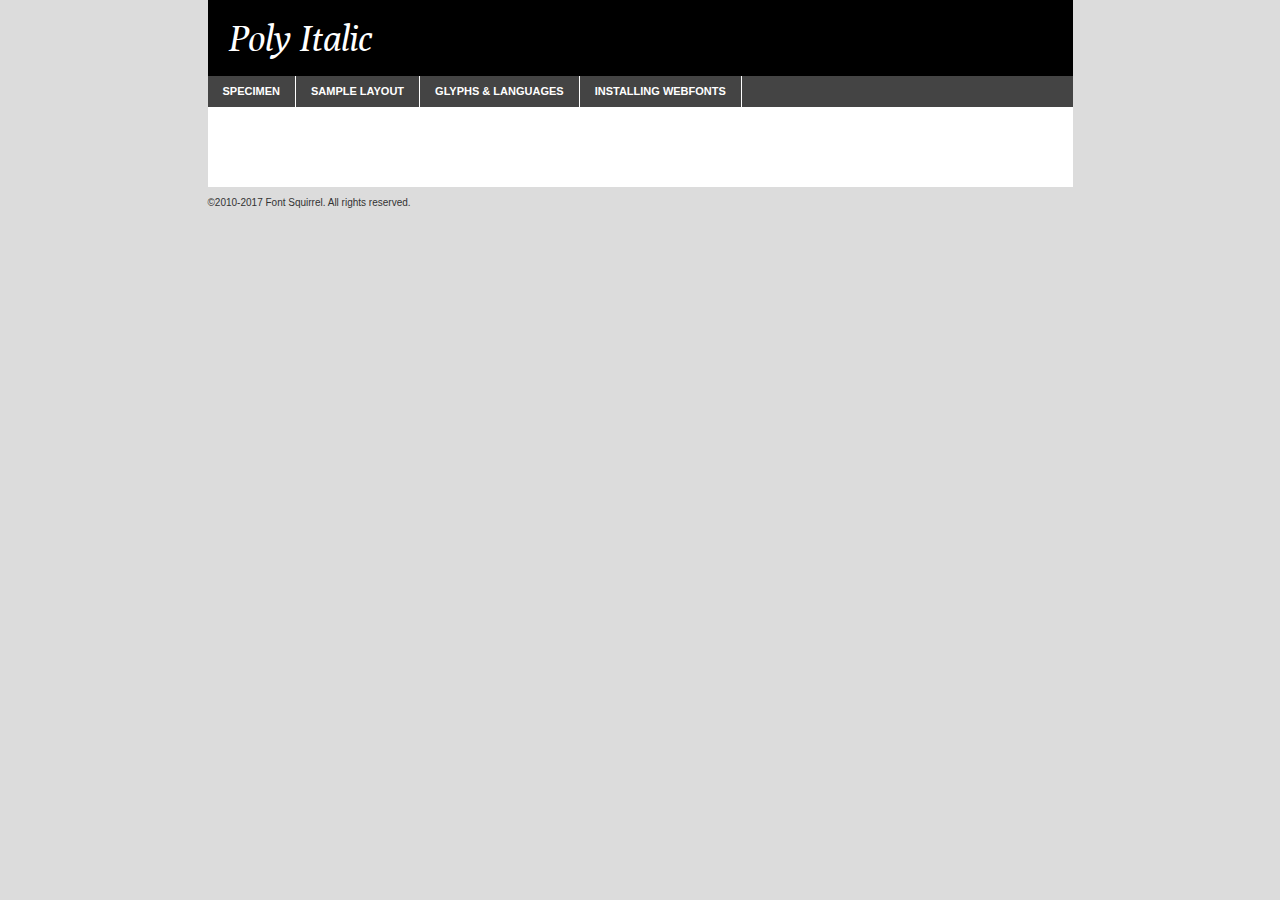
<file: Poly/webfontkit-20240202-163949/poly-italic-demo.html>
<!DOCTYPE html PUBLIC "-//W3C//DTD XHTML 1.0 Transitional//EN"
        "http://www.w3.org/TR/xhtml1/DTD/xhtml1-transitional.dtd">

<html xmlns="http://www.w3.org/1999/xhtml" xml:lang="en" lang="en">
<head>
    <meta http-equiv="Content-Type" content="text/html; charset=utf-8"/>
    <script src="http://ajax.googleapis.com/ajax/libs/jquery/1.7.2/jquery.min.js" type="text/javascript" charset="utf-8"></script>
    <script type="text/javascript">
		(function($) {
			$.fn.easyTabs = function(option) {
				var param = jQuery.extend({ fadeSpeed: 'fast', defaultContent: 1, activeClass: 'active' }, option);
				$(this).each(function() {
					var thisId = '#' + this.id;
					if ( param.defaultContent == '' )
					{
						param.defaultContent = 1;
					}
					if ( typeof param.defaultContent == 'number' )
					{
						var defaultTab = $(thisId + ' .tabs li:eq(' + (param.defaultContent - 1) + ') a').attr('href').substr(1);
					}
					else
					{
						var defaultTab = param.defaultContent;
					}
					$(thisId + ' .tabs li a').each(function() {
						var tabToHide = $(this).attr('href').substr(1);
						$('#' + tabToHide).addClass('easytabs-tab-content');
					});
					hideAll();
					changeContent(defaultTab);

					function hideAll() {$(thisId + ' .easytabs-tab-content').hide();}

					function changeContent(tabId)
					{
						hideAll();
						$(thisId + ' .tabs li').removeClass(param.activeClass);
						$(thisId + ' .tabs li a[href=#' + tabId + ']').closest('li').addClass(param.activeClass);
						if ( param.fadeSpeed != 'none' )
						{
							$(thisId + ' #' + tabId).fadeIn(param.fadeSpeed);
						}
						else
						{
							$(thisId + ' #' + tabId).show();
						}
					}

					$(thisId + ' .tabs li').click(function() {
						var tabId = $(this).find('a').attr('href').substr(1);
						changeContent(tabId);
						return false;
					});
				});
			}
		})(jQuery);
    </script>
    <link rel="stylesheet" href="specimen_files/specimen_stylesheet.css" type="text/css" charset="utf-8"/>
    <link rel="stylesheet" href="stylesheet.css" type="text/css" charset="utf-8"/>

    <style type="text/css">
        		body {
			font-family: 'polyitalic';
        		}

            </style>

    <title>Poly Italic Specimen</title>


    <script type="text/javascript" charset="utf-8">
		$(document).ready(function() {
			$('#container').easyTabs({ defaultContent: 1 });
		});
    </script>
</head>

<body>
<div id="container">
    <div id="header">
		Poly Italic    </div>
    <ul class="tabs">
        <li><a href="#specimen">Specimen</a></li>
        <li><a href="#layout">Sample Layout</a></li>
		        <li><a href="#glyphs">Glyphs &amp; Languages</a></li>
        <li><a href="#installing">Installing Webfonts</a></li>

    </ul>

    <div id="main_content">


        <div id="specimen">

            <div class="section">
                <div class="grid12 firstcol">
                    <div class="huge">AaBb</div>
                </div>
            </div>

            <div class="section">
                <div class="glyph_range">A&#x200B;B&#x200b;C&#x200b;D&#x200b;E&#x200b;F&#x200b;G&#x200b;H&#x200b;I&#x200b;J&#x200b;K&#x200b;L&#x200b;M&#x200b;N&#x200b;O&#x200b;P&#x200b;Q&#x200b;R&#x200b;S&#x200b;T&#x200b;U&#x200b;V&#x200b;W&#x200b;X&#x200b;Y&#x200b;Z&#x200b;a&#x200b;b&#x200b;c&#x200b;d&#x200b;e&#x200b;f&#x200b;g&#x200b;h&#x200b;i&#x200b;j&#x200b;k&#x200b;l&#x200b;m&#x200b;n&#x200b;o&#x200b;p&#x200b;q&#x200b;r&#x200b;s&#x200b;t&#x200b;u&#x200b;v&#x200b;w&#x200b;x&#x200b;y&#x200b;z&#x200b;1&#x200b;2&#x200b;3&#x200b;4&#x200b;5&#x200b;6&#x200b;7&#x200b;8&#x200b;9&#x200b;0&#x200b;&amp;&#x200b;.&#x200b;,&#x200b;?&#x200b;!&#x200b;&#64;&#x200b;(&#x200b;)&#x200b;#&#x200b;$&#x200b;%&#x200b;*&#x200b;+&#x200b;-&#x200b;=&#x200b;:&#x200b;;</div>
            </div>
            <div class="section">
                <div class="grid12 firstcol">
                    <table class="sample_table">
                        <tr>
                            <td>10</td>
                            <td class="size10">abcdefghijklmnopqrstuvwxyzABCDEFGHIJKLMNOPQRSTUVWXYZ0123456789abcdefghijklmnopqrstuvwxyzABCDEFGHIJKLMNOPQRSTUVWXYZ0123456789abcdefghijklmnopqrstuvwxyzABCDEFGHIJKLMNOPQRSTUVWXYZ</td>
                        </tr>
                        <tr>
                            <td>11</td>
                            <td class="size11">abcdefghijklmnopqrstuvwxyzABCDEFGHIJKLMNOPQRSTUVWXYZ0123456789abcdefghijklmnopqrstuvwxyzABCDEFGHIJKLMNOPQRSTUVWXYZ0123456789abcdefghijklmnopqrstuvwxyzABCDEFGHIJKLMNOPQRSTUVWXYZ</td>
                        </tr>
                        <tr>
                            <td>12</td>
                            <td class="size12">abcdefghijklmnopqrstuvwxyzABCDEFGHIJKLMNOPQRSTUVWXYZ0123456789abcdefghijklmnopqrstuvwxyzABCDEFGHIJKLMNOPQRSTUVWXYZ0123456789abcdefghijklmnopqrstuvwxyzABCDEFGHIJKLMNOPQRSTUVWXYZ</td>
                        </tr>
                        <tr>
                            <td>13</td>
                            <td class="size13">abcdefghijklmnopqrstuvwxyzABCDEFGHIJKLMNOPQRSTUVWXYZ0123456789abcdefghijklmnopqrstuvwxyzABCDEFGHIJKLMNOPQRSTUVWXYZ0123456789abcdefghijklmnopqrstuvwxyzABCDEFGHIJKLMNOPQRSTUVWXYZ</td>
                        </tr>
                        <tr>
                            <td>14</td>
                            <td class="size14">abcdefghijklmnopqrstuvwxyzABCDEFGHIJKLMNOPQRSTUVWXYZ0123456789abcdefghijklmnopqrstuvwxyzABCDEFGHIJKLMNOPQRSTUVWXYZ0123456789abcdefghijklmnopqrstuvwxyzABCDEFGHIJKLMNOPQRSTUVWXYZ</td>
                        </tr>
                        <tr>
                            <td>16</td>
                            <td class="size16">abcdefghijklmnopqrstuvwxyzABCDEFGHIJKLMNOPQRSTUVWXYZ0123456789abcdefghijklmnopqrstuvwxyzABCDEFGHIJKLMNOPQRSTUVWXYZ</td>
                        </tr>
                        <tr>
                            <td>18</td>
                            <td class="size18">abcdefghijklmnopqrstuvwxyzABCDEFGHIJKLMNOPQRSTUVWXYZ0123456789abcdefghijklmnopqrstuvwxyzABCDEFGHIJKLMNOPQRSTUVWXYZ</td>
                        </tr>
                        <tr>
                            <td>20</td>
                            <td class="size20">abcdefghijklmnopqrstuvwxyzABCDEFGHIJKLMNOPQRSTUVWXYZ0123456789abcdefghijklmnopqrstuvwxyzABCDEFGHIJKLMNOPQRSTUVWXYZ</td>
                        </tr>
                        <tr>
                            <td>24</td>
                            <td class="size24">abcdefghijklmnopqrstuvwxyzABCDEFGHIJKLMNOPQRSTUVWXYZ0123456789abcdefghijklmnopqrstuvwxyzABCDEFGHIJKLMNOPQRSTUVWXYZ</td>
                        </tr>
                        <tr>
                            <td>30</td>
                            <td class="size30">abcdefghijklmnopqrstuvwxyzABCDEFGHIJKLMNOPQRSTUVWXYZ0123456789abcdefghijklmnopqrstuvwxyzABCDEFGHIJKLMNOPQRSTUVWXYZ</td>
                        </tr>
                        <tr>
                            <td>36</td>
                            <td class="size36">abcdefghijklmnopqrstuvwxyzABCDEFGHIJKLMNOPQRSTUVWXYZ0123456789abcdefghijklmnopqrstuvwxyzABCDEFGHIJKLMNOPQRSTUVWXYZ</td>
                        </tr>
                        <tr>
                            <td>48</td>
                            <td class="size48">abcdefghijklmnopqrstuvwxyzABCDEFGHIJKLMNOPQRSTUVWXYZ0123456789abcdefghijklmnopqrstuvwxyzABCDEFGHIJKLMNOPQRSTUVWXYZ</td>
                        </tr>
                        <tr>
                            <td>60</td>
                            <td class="size60">abcdefghijklmnopqrstuvwxyzABCDEFGHIJKLMNOPQRSTUVWXYZ0123456789abcdefghijklmnopqrstuvwxyzABCDEFGHIJKLMNOPQRSTUVWXYZ</td>
                        </tr>
                        <tr>
                            <td>72</td>
                            <td class="size72">abcdefghijklmnopqrstuvwxyzABCDEFGHIJKLMNOPQRSTUVWXYZ0123456789abcdefghijklmnopqrstuvwxyzABCDEFGHIJKLMNOPQRSTUVWXYZ</td>
                        </tr>
                        <tr>
                            <td>90</td>
                            <td class="size90">abcdefghijklmnopqrstuvwxyzABCDEFGHIJKLMNOPQRSTUVWXYZ0123456789abcdefghijklmnopqrstuvwxyzABCDEFGHIJKLMNOPQRSTUVWXYZ</td>
                        </tr>
                    </table>

                </div>

            </div>


            <div class="section" id="bodycomparison">


                <div id="xheight">
                    <div class="fontbody">&#x25FC;&#x25FC;&#x25FC;&#x25FC;&#x25FC;&#x25FC;&#x25FC;&#x25FC;&#x25FC;&#x25FC;&#x25FC;&#x25FC;&#x25FC;&#x25FC;&#x25FC;&#x25FC;&#x25FC;&#x25FC;&#x25FC;&#x25FC;&#x25FC;&#x25FC;&#x25FC;&#x25FC;&#x25FC;&#x25FC;&#x25FC;&#x25FC;&#x25FC;&#x25FC;&#x25FC;&#x25FC;&#x25FC;&#x25FC;&#x25FC;&#x25FC;&#x25FC;&#x25FC;&#x25FC;&#x25FC;&#x25FC;&#x25FC;&#x25FC;&#x25FC;&#x25FC;&#x25FC;&#x25FC;&#x25FC;&#x25FC;&#x25FC;&#x25FC;&#x25FC;&#x25FC;&#x25FC;&#x25FC;&#x25FC;&#x25FC;&#x25FC;&#x25FC;&#x25FC;&#x25FC;&#x25FC;&#x25FC;&#x25FC;&#x25FC;&#x25FC;&#x25FC;&#x25FC;&#x25FC;&#x25FC;&#x25FC;&#x25FC;&#x25FC;&#x25FC;&#x25FC;&#x25FC;&#x25FC;&#x25FC;&#x25FC;&#x25FC;&#x25FC;&#x25FC;&#x25FC;&#x25FC;&#x25FC;&#x25FC;&#x25FC;&#x25FC;&#x25FC;&#x25FC;&#x25FC;&#x25FC;&#x25FC;&#x25FC;&#x25FC;&#x25FC;&#x25FC;&#x25FC;&#x25FC;body</div>
                    <div class="arialbody">body</div>
                    <div class="verdanabody">body</div>
                    <div class="georgiabody">body</div>
                </div>
                <div class="fontbody" style="z-index:1">
                    body<span>Poly Italic</span>
                </div>
                <div class="arialbody" style="z-index:1">
                    body<span>Arial</span>
                </div>
                <div class="verdanabody" style="z-index:1">
                    body<span>Verdana</span>
                </div>
                <div class="georgiabody" style="z-index:1">
                    body<span>Georgia</span>
                </div>


            </div>


            <div class="section psample psample_row1" id="">

                <div class="grid2 firstcol">
                    <p class="size10"><span>10.</span>Aenean lacinia bibendum nulla sed consectetur. Fusce dapibus, tellus ac cursus commodo, tortor mauris condimentum nibh, ut fermentum massa justo sit amet risus. Nullam id dolor id nibh ultricies vehicula ut id elit. Cum sociis natoque penatibus et magnis dis parturient montes, nascetur ridiculus mus. Nulla vitae elit libero, a pharetra augue.</p>

                </div>
                <div class="grid3">
                    <p class="size11"><span>11.</span>Aenean lacinia bibendum nulla sed consectetur. Fusce dapibus, tellus ac cursus commodo, tortor mauris condimentum nibh, ut fermentum massa justo sit amet risus. Nullam id dolor id nibh ultricies vehicula ut id elit. Cum sociis natoque penatibus et magnis dis parturient montes, nascetur ridiculus mus. Nulla vitae elit libero, a pharetra augue.</p>

                </div>
                <div class="grid3">
                    <p class="size12"><span>12.</span>Aenean lacinia bibendum nulla sed consectetur. Fusce dapibus, tellus ac cursus commodo, tortor mauris condimentum nibh, ut fermentum massa justo sit amet risus. Nullam id dolor id nibh ultricies vehicula ut id elit. Cum sociis natoque penatibus et magnis dis parturient montes, nascetur ridiculus mus. Nulla vitae elit libero, a pharetra augue.</p>

                </div>
                <div class="grid4">
                    <p class="size13"><span>13.</span>Aenean lacinia bibendum nulla sed consectetur. Fusce dapibus, tellus ac cursus commodo, tortor mauris condimentum nibh, ut fermentum massa justo sit amet risus. Nullam id dolor id nibh ultricies vehicula ut id elit. Cum sociis natoque penatibus et magnis dis parturient montes, nascetur ridiculus mus. Nulla vitae elit libero, a pharetra augue.</p>

                </div>
                <div class="white_blend"></div>

            </div>
            <div class="section psample psample_row2" id="">
                <div class="grid3 firstcol">
                    <p class="size14"><span>14.</span>Aenean lacinia bibendum nulla sed consectetur. Fusce dapibus, tellus ac cursus commodo, tortor mauris condimentum nibh, ut fermentum massa justo sit amet risus. Nullam id dolor id nibh ultricies vehicula ut id elit. Cum sociis natoque penatibus et magnis dis parturient montes, nascetur ridiculus mus. Nulla vitae elit libero, a pharetra augue.</p>

                </div>
                <div class="grid4">
                    <p class="size16"><span>16.</span>Aenean lacinia bibendum nulla sed consectetur. Fusce dapibus, tellus ac cursus commodo, tortor mauris condimentum nibh, ut fermentum massa justo sit amet risus. Nullam id dolor id nibh ultricies vehicula ut id elit. Cum sociis natoque penatibus et magnis dis parturient montes, nascetur ridiculus mus. Nulla vitae elit libero, a pharetra augue.</p>

                </div>
                <div class="grid5">
                    <p class="size18"><span>18.</span>Aenean lacinia bibendum nulla sed consectetur. Fusce dapibus, tellus ac cursus commodo, tortor mauris condimentum nibh, ut fermentum massa justo sit amet risus. Nullam id dolor id nibh ultricies vehicula ut id elit. Cum sociis natoque penatibus et magnis dis parturient montes, nascetur ridiculus mus. Nulla vitae elit libero, a pharetra augue.</p>

                </div>

                <div class="white_blend"></div>

            </div>

            <div class="section psample psample_row3" id="">
                <div class="grid5 firstcol">
                    <p class="size20"><span>20.</span>Aenean lacinia bibendum nulla sed consectetur. Fusce dapibus, tellus ac cursus commodo, tortor mauris condimentum nibh, ut fermentum massa justo sit amet risus. Nullam id dolor id nibh ultricies vehicula ut id elit. Cum sociis natoque penatibus et magnis dis parturient montes, nascetur ridiculus mus. Nulla vitae elit libero, a pharetra augue.</p>
                </div>
                <div class="grid7">
                    <p class="size24"><span>24.</span>Aenean lacinia bibendum nulla sed consectetur. Fusce dapibus, tellus ac cursus commodo, tortor mauris condimentum nibh, ut fermentum massa justo sit amet risus. Nullam id dolor id nibh ultricies vehicula ut id elit. Cum sociis natoque penatibus et magnis dis parturient montes, nascetur ridiculus mus. Nulla vitae elit libero, a pharetra augue.</p>
                </div>

                <div class="white_blend"></div>

            </div>

            <div class="section psample psample_row4" id="">
                <div class="grid12 firstcol">
                    <p class="size30"><span>30.</span>Aenean lacinia bibendum nulla sed consectetur. Fusce dapibus, tellus ac cursus commodo, tortor mauris condimentum nibh, ut fermentum massa justo sit amet risus. Nullam id dolor id nibh ultricies vehicula ut id elit. Cum sociis natoque penatibus et magnis dis parturient montes, nascetur ridiculus mus. Nulla vitae elit libero, a pharetra augue.</p>
                </div>
                <div class="white_blend"></div>

            </div>


            <div class="section psample psample_row1 fullreverse">
                <div class="grid2 firstcol">
                    <p class="size10"><span>10.</span>Aenean lacinia bibendum nulla sed consectetur. Fusce dapibus, tellus ac cursus commodo, tortor mauris condimentum nibh, ut fermentum massa justo sit amet risus. Nullam id dolor id nibh ultricies vehicula ut id elit. Cum sociis natoque penatibus et magnis dis parturient montes, nascetur ridiculus mus. Nulla vitae elit libero, a pharetra augue.</p>

                </div>
                <div class="grid3">
                    <p class="size11"><span>11.</span>Aenean lacinia bibendum nulla sed consectetur. Fusce dapibus, tellus ac cursus commodo, tortor mauris condimentum nibh, ut fermentum massa justo sit amet risus. Nullam id dolor id nibh ultricies vehicula ut id elit. Cum sociis natoque penatibus et magnis dis parturient montes, nascetur ridiculus mus. Nulla vitae elit libero, a pharetra augue.</p>

                </div>
                <div class="grid3">
                    <p class="size12"><span>12.</span>Aenean lacinia bibendum nulla sed consectetur. Fusce dapibus, tellus ac cursus commodo, tortor mauris condimentum nibh, ut fermentum massa justo sit amet risus. Nullam id dolor id nibh ultricies vehicula ut id elit. Cum sociis natoque penatibus et magnis dis parturient montes, nascetur ridiculus mus. Nulla vitae elit libero, a pharetra augue.</p>

                </div>
                <div class="grid4">
                    <p class="size13"><span>13.</span>Aenean lacinia bibendum nulla sed consectetur. Fusce dapibus, tellus ac cursus commodo, tortor mauris condimentum nibh, ut fermentum massa justo sit amet risus. Nullam id dolor id nibh ultricies vehicula ut id elit. Cum sociis natoque penatibus et magnis dis parturient montes, nascetur ridiculus mus. Nulla vitae elit libero, a pharetra augue.</p>

                </div>
                <div class="black_blend"></div>

            </div>

            <div class="section psample psample_row2 fullreverse">
                <div class="grid3 firstcol">
                    <p class="size14"><span>14.</span>Aenean lacinia bibendum nulla sed consectetur. Fusce dapibus, tellus ac cursus commodo, tortor mauris condimentum nibh, ut fermentum massa justo sit amet risus. Nullam id dolor id nibh ultricies vehicula ut id elit. Cum sociis natoque penatibus et magnis dis parturient montes, nascetur ridiculus mus. Nulla vitae elit libero, a pharetra augue.</p>

                </div>
                <div class="grid4">
                    <p class="size16"><span>16.</span>Aenean lacinia bibendum nulla sed consectetur. Fusce dapibus, tellus ac cursus commodo, tortor mauris condimentum nibh, ut fermentum massa justo sit amet risus. Nullam id dolor id nibh ultricies vehicula ut id elit. Cum sociis natoque penatibus et magnis dis parturient montes, nascetur ridiculus mus. Nulla vitae elit libero, a pharetra augue.</p>

                </div>
                <div class="grid5">
                    <p class="size18"><span>18.</span>Aenean lacinia bibendum nulla sed consectetur. Fusce dapibus, tellus ac cursus commodo, tortor mauris condimentum nibh, ut fermentum massa justo sit amet risus. Nullam id dolor id nibh ultricies vehicula ut id elit. Cum sociis natoque penatibus et magnis dis parturient montes, nascetur ridiculus mus. Nulla vitae elit libero, a pharetra augue.</p>

                </div>
                <div class="black_blend"></div>

            </div>

            <div class="section psample fullreverse psample_row3" id="">
                <div class="grid5 firstcol">
                    <p class="size20"><span>20.</span>Aenean lacinia bibendum nulla sed consectetur. Fusce dapibus, tellus ac cursus commodo, tortor mauris condimentum nibh, ut fermentum massa justo sit amet risus. Nullam id dolor id nibh ultricies vehicula ut id elit. Cum sociis natoque penatibus et magnis dis parturient montes, nascetur ridiculus mus. Nulla vitae elit libero, a pharetra augue.</p>
                </div>
                <div class="grid7">
                    <p class="size24"><span>24.</span>Aenean lacinia bibendum nulla sed consectetur. Fusce dapibus, tellus ac cursus commodo, tortor mauris condimentum nibh, ut fermentum massa justo sit amet risus. Nullam id dolor id nibh ultricies vehicula ut id elit. Cum sociis natoque penatibus et magnis dis parturient montes, nascetur ridiculus mus. Nulla vitae elit libero, a pharetra augue.</p>
                </div>

                <div class="black_blend"></div>

            </div>

            <div class="section psample fullreverse psample_row4" id="" style="border-bottom: 20px #000 solid;">
                <div class="grid12 firstcol">
                    <p class="size30"><span>30.</span>Aenean lacinia bibendum nulla sed consectetur. Fusce dapibus, tellus ac cursus commodo, tortor mauris condimentum nibh, ut fermentum massa justo sit amet risus. Nullam id dolor id nibh ultricies vehicula ut id elit. Cum sociis natoque penatibus et magnis dis parturient montes, nascetur ridiculus mus. Nulla vitae elit libero, a pharetra augue.</p>
                </div>
                <div class="black_blend"></div>

            </div>


        </div>

        <div id="layout">

            <div class="section">

                <div class="grid12 firstcol">
                    <h1>Lorem Ipsum Dolor</h1>
                    <h2>Etiam porta sem malesuada magna mollis euismod</h2>

                    <p class="byline">By <a href="#link">Aenean Lacinia</a></p>
                </div>
            </div>
            <div class="section">
                <div class="grid8 firstcol">
                    <p class="large">Donec sed odio dui. Morbi leo risus, porta ac consectetur ac, vestibulum at eros. Fusce dapibus, tellus ac cursus commodo, tortor mauris condimentum nibh, ut fermentum massa justo sit amet risus. </p>


                    <h3>Pellentesque ornare sem</h3>

                    <p>Maecenas sed diam eget risus varius blandit sit amet non magna. Maecenas faucibus mollis interdum. Donec ullamcorper nulla non metus auctor fringilla. Nullam id dolor id nibh ultricies vehicula ut id elit. Nullam id dolor id nibh ultricies vehicula ut id elit. </p>

                    <p>Aenean eu leo quam. Pellentesque ornare sem lacinia quam venenatis vestibulum. Lorem ipsum dolor sit amet, consectetur adipiscing elit. Cum sociis natoque penatibus et magnis dis parturient montes, nascetur ridiculus mus. </p>

                    <p>Nulla vitae elit libero, a pharetra augue. Praesent commodo cursus magna, vel scelerisque nisl consectetur et. Aenean lacinia bibendum nulla sed consectetur. </p>

                    <p>Nullam quis risus eget urna mollis ornare vel eu leo. Nullam quis risus eget urna mollis ornare vel eu leo. Maecenas sed diam eget risus varius blandit sit amet non magna. Donec ullamcorper nulla non metus auctor fringilla. </p>

                    <h3>Cras mattis consectetur</h3>

                    <p>Aenean eu leo quam. Pellentesque ornare sem lacinia quam venenatis vestibulum. Aenean lacinia bibendum nulla sed consectetur. Integer posuere erat a ante venenatis dapibus posuere velit aliquet. Cras mattis consectetur purus sit amet fermentum. </p>

                    <p>Nullam id dolor id nibh ultricies vehicula ut id elit. Nullam quis risus eget urna mollis ornare vel eu leo. Cras mattis consectetur purus sit amet fermentum.</p>
                </div>

                <div class="grid4 sidebar">

                    <div class="box reverse">
                        <p class="last">Nullam quis risus eget urna mollis ornare vel eu leo. Donec ullamcorper nulla non metus auctor fringilla. Cras mattis consectetur purus sit amet fermentum. Sed posuere consectetur est at lobortis. Lorem ipsum dolor sit amet, consectetur adipiscing elit. </p>
                    </div>

                    <p class="caption">Maecenas sed diam eget risus varius.</p>

                    <p>Vestibulum id ligula porta felis euismod semper. Integer posuere erat a ante venenatis dapibus posuere velit aliquet. Vestibulum id ligula porta felis euismod semper. Sed posuere consectetur est at lobortis. Maecenas sed diam eget risus varius blandit sit amet non magna. Fusce dapibus, tellus ac cursus commodo, tortor mauris condimentum nibh, ut fermentum massa justo sit amet risus. </p>


                    <p>Duis mollis, est non commodo luctus, nisi erat porttitor ligula, eget lacinia odio sem nec elit. Aenean lacinia bibendum nulla sed consectetur. Vivamus sagittis lacus vel augue laoreet rutrum faucibus dolor auctor. Aenean lacinia bibendum nulla sed consectetur. Nullam quis risus eget urna mollis ornare vel eu leo. </p>

                    <p>Praesent commodo cursus magna, vel scelerisque nisl consectetur et. Donec ullamcorper nulla non metus auctor fringilla. Maecenas faucibus mollis interdum. Fusce dapibus, tellus ac cursus commodo, tortor mauris condimentum nibh, ut fermentum massa justo sit amet risus. </p>

                </div>
            </div>

        </div>


		

        <div id="glyphs">
            <div class="section">
                <div class="grid12 firstcol">

                    <h1>Language Support</h1>
                    <p>The subset of Poly Italic in this kit supports the following languages:<br/>

						Albanian, Basque, Breton, Chamorro, Danish, Dutch, English, Faroese, Finnish, French, Frisian, Galician, German, Icelandic, Italian, Malagasy, Norwegian, Portuguese, Spanish, Alsatian, Aragonese, Arapaho, Arrernte, Asturian, Aymara, Bislama, Cebuano, Corsican, Fijian, French_creole, Genoese, Gilbertese, Greenlandic, Haitian_creole, Hiligaynon, Hmong, Hopi, Ibanag, Iloko_ilokano, Indonesian, Interglossa_glosa, Interlingua, Irish_gaelic, Jerriais, Lojban, Lombard, Luxembourgeois, Manx, Mohawk, Norfolk_pitcairnese, Occitan, Oromo, Pangasinan, Papiamento, Piedmontese, Potawatomi, Rhaeto-romance, Romansh, Rotokas, Sami_lule, Samoan, Sardinian, Scots_gaelic, Seychelles_creole, Shona, Sicilian, Somali, Southern_ndebele, Swahili, Swati_swazi, Tagalog_filipino_pilipino, Tetum, Tok_pisin, Uyghur_latinized, Volapuk, Walloon, Warlpiri, Xhosa, Yapese, Zulu, Latinbasic, Ubasic, Demo                    </p>
                    <h1>Glyph Chart</h1>
                    <p>The subset of Poly Italic in this kit includes all the glyphs listed below. Unicode entities are included above each glyph to help you insert individual characters into your layout.</p>
                    <div id="glyph_chart">

																				                                <div><p>&amp;#13;</p>&#13;</div>
																				                                <div><p>&amp;#32;</p>&#32;</div>
																				                                <div><p>&amp;#33;</p>&#33;</div>
																				                                <div><p>&amp;#34;</p>&#34;</div>
																				                                <div><p>&amp;#35;</p>&#35;</div>
																				                                <div><p>&amp;#36;</p>&#36;</div>
																				                                <div><p>&amp;#37;</p>&#37;</div>
																				                                <div><p>&amp;#38;</p>&#38;</div>
																				                                <div><p>&amp;#39;</p>&#39;</div>
																				                                <div><p>&amp;#40;</p>&#40;</div>
																				                                <div><p>&amp;#41;</p>&#41;</div>
																				                                <div><p>&amp;#42;</p>&#42;</div>
																				                                <div><p>&amp;#43;</p>&#43;</div>
																				                                <div><p>&amp;#44;</p>&#44;</div>
																				                                <div><p>&amp;#45;</p>&#45;</div>
																				                                <div><p>&amp;#46;</p>&#46;</div>
																				                                <div><p>&amp;#47;</p>&#47;</div>
																				                                <div><p>&amp;#48;</p>&#48;</div>
																				                                <div><p>&amp;#49;</p>&#49;</div>
																				                                <div><p>&amp;#50;</p>&#50;</div>
																				                                <div><p>&amp;#51;</p>&#51;</div>
																				                                <div><p>&amp;#52;</p>&#52;</div>
																				                                <div><p>&amp;#53;</p>&#53;</div>
																				                                <div><p>&amp;#54;</p>&#54;</div>
																				                                <div><p>&amp;#55;</p>&#55;</div>
																				                                <div><p>&amp;#56;</p>&#56;</div>
																				                                <div><p>&amp;#57;</p>&#57;</div>
																				                                <div><p>&amp;#58;</p>&#58;</div>
																				                                <div><p>&amp;#59;</p>&#59;</div>
																				                                <div><p>&amp;#60;</p>&#60;</div>
																				                                <div><p>&amp;#61;</p>&#61;</div>
																				                                <div><p>&amp;#62;</p>&#62;</div>
																				                                <div><p>&amp;#63;</p>&#63;</div>
																				                                <div><p>&amp;#64;</p>&#64;</div>
																				                                <div><p>&amp;#65;</p>&#65;</div>
																				                                <div><p>&amp;#66;</p>&#66;</div>
																				                                <div><p>&amp;#67;</p>&#67;</div>
																				                                <div><p>&amp;#68;</p>&#68;</div>
																				                                <div><p>&amp;#69;</p>&#69;</div>
																				                                <div><p>&amp;#70;</p>&#70;</div>
																				                                <div><p>&amp;#71;</p>&#71;</div>
																				                                <div><p>&amp;#72;</p>&#72;</div>
																				                                <div><p>&amp;#73;</p>&#73;</div>
																				                                <div><p>&amp;#74;</p>&#74;</div>
																				                                <div><p>&amp;#75;</p>&#75;</div>
																				                                <div><p>&amp;#76;</p>&#76;</div>
																				                                <div><p>&amp;#77;</p>&#77;</div>
																				                                <div><p>&amp;#78;</p>&#78;</div>
																				                                <div><p>&amp;#79;</p>&#79;</div>
																				                                <div><p>&amp;#80;</p>&#80;</div>
																				                                <div><p>&amp;#81;</p>&#81;</div>
																				                                <div><p>&amp;#82;</p>&#82;</div>
																				                                <div><p>&amp;#83;</p>&#83;</div>
																				                                <div><p>&amp;#84;</p>&#84;</div>
																				                                <div><p>&amp;#85;</p>&#85;</div>
																				                                <div><p>&amp;#86;</p>&#86;</div>
																				                                <div><p>&amp;#87;</p>&#87;</div>
																				                                <div><p>&amp;#88;</p>&#88;</div>
																				                                <div><p>&amp;#89;</p>&#89;</div>
																				                                <div><p>&amp;#90;</p>&#90;</div>
																				                                <div><p>&amp;#91;</p>&#91;</div>
																				                                <div><p>&amp;#92;</p>&#92;</div>
																				                                <div><p>&amp;#93;</p>&#93;</div>
																				                                <div><p>&amp;#94;</p>&#94;</div>
																				                                <div><p>&amp;#95;</p>&#95;</div>
																				                                <div><p>&amp;#96;</p>&#96;</div>
																				                                <div><p>&amp;#97;</p>&#97;</div>
																				                                <div><p>&amp;#98;</p>&#98;</div>
																				                                <div><p>&amp;#99;</p>&#99;</div>
																				                                <div><p>&amp;#100;</p>&#100;</div>
																				                                <div><p>&amp;#101;</p>&#101;</div>
																				                                <div><p>&amp;#102;</p>&#102;</div>
																				                                <div><p>&amp;#103;</p>&#103;</div>
																				                                <div><p>&amp;#104;</p>&#104;</div>
																				                                <div><p>&amp;#105;</p>&#105;</div>
																				                                <div><p>&amp;#106;</p>&#106;</div>
																				                                <div><p>&amp;#107;</p>&#107;</div>
																				                                <div><p>&amp;#108;</p>&#108;</div>
																				                                <div><p>&amp;#109;</p>&#109;</div>
																				                                <div><p>&amp;#110;</p>&#110;</div>
																				                                <div><p>&amp;#111;</p>&#111;</div>
																				                                <div><p>&amp;#112;</p>&#112;</div>
																				                                <div><p>&amp;#113;</p>&#113;</div>
																				                                <div><p>&amp;#114;</p>&#114;</div>
																				                                <div><p>&amp;#115;</p>&#115;</div>
																				                                <div><p>&amp;#116;</p>&#116;</div>
																				                                <div><p>&amp;#117;</p>&#117;</div>
																				                                <div><p>&amp;#118;</p>&#118;</div>
																				                                <div><p>&amp;#119;</p>&#119;</div>
																				                                <div><p>&amp;#120;</p>&#120;</div>
																				                                <div><p>&amp;#121;</p>&#121;</div>
																				                                <div><p>&amp;#122;</p>&#122;</div>
																				                                <div><p>&amp;#123;</p>&#123;</div>
																				                                <div><p>&amp;#124;</p>&#124;</div>
																				                                <div><p>&amp;#125;</p>&#125;</div>
																				                                <div><p>&amp;#126;</p>&#126;</div>
																				                                <div><p>&amp;#160;</p>&#160;</div>
																				                                <div><p>&amp;#161;</p>&#161;</div>
																				                                <div><p>&amp;#162;</p>&#162;</div>
																				                                <div><p>&amp;#163;</p>&#163;</div>
																				                                <div><p>&amp;#164;</p>&#164;</div>
																				                                <div><p>&amp;#165;</p>&#165;</div>
																				                                <div><p>&amp;#166;</p>&#166;</div>
																				                                <div><p>&amp;#167;</p>&#167;</div>
																				                                <div><p>&amp;#168;</p>&#168;</div>
																				                                <div><p>&amp;#169;</p>&#169;</div>
																				                                <div><p>&amp;#170;</p>&#170;</div>
																				                                <div><p>&amp;#171;</p>&#171;</div>
																				                                <div><p>&amp;#172;</p>&#172;</div>
																				                                <div><p>&amp;#173;</p>&#173;</div>
																				                                <div><p>&amp;#174;</p>&#174;</div>
																				                                <div><p>&amp;#175;</p>&#175;</div>
																				                                <div><p>&amp;#176;</p>&#176;</div>
																				                                <div><p>&amp;#177;</p>&#177;</div>
																				                                <div><p>&amp;#178;</p>&#178;</div>
																				                                <div><p>&amp;#179;</p>&#179;</div>
																				                                <div><p>&amp;#180;</p>&#180;</div>
																				                                <div><p>&amp;#181;</p>&#181;</div>
																				                                <div><p>&amp;#182;</p>&#182;</div>
																				                                <div><p>&amp;#183;</p>&#183;</div>
																				                                <div><p>&amp;#184;</p>&#184;</div>
																				                                <div><p>&amp;#185;</p>&#185;</div>
																				                                <div><p>&amp;#186;</p>&#186;</div>
																				                                <div><p>&amp;#187;</p>&#187;</div>
																				                                <div><p>&amp;#188;</p>&#188;</div>
																				                                <div><p>&amp;#189;</p>&#189;</div>
																				                                <div><p>&amp;#190;</p>&#190;</div>
																				                                <div><p>&amp;#191;</p>&#191;</div>
																				                                <div><p>&amp;#192;</p>&#192;</div>
																				                                <div><p>&amp;#193;</p>&#193;</div>
																				                                <div><p>&amp;#194;</p>&#194;</div>
																				                                <div><p>&amp;#195;</p>&#195;</div>
																				                                <div><p>&amp;#196;</p>&#196;</div>
																				                                <div><p>&amp;#197;</p>&#197;</div>
																				                                <div><p>&amp;#198;</p>&#198;</div>
																				                                <div><p>&amp;#199;</p>&#199;</div>
																				                                <div><p>&amp;#200;</p>&#200;</div>
																				                                <div><p>&amp;#201;</p>&#201;</div>
																				                                <div><p>&amp;#202;</p>&#202;</div>
																				                                <div><p>&amp;#203;</p>&#203;</div>
																				                                <div><p>&amp;#204;</p>&#204;</div>
																				                                <div><p>&amp;#205;</p>&#205;</div>
																				                                <div><p>&amp;#206;</p>&#206;</div>
																				                                <div><p>&amp;#207;</p>&#207;</div>
																				                                <div><p>&amp;#208;</p>&#208;</div>
																				                                <div><p>&amp;#209;</p>&#209;</div>
																				                                <div><p>&amp;#210;</p>&#210;</div>
																				                                <div><p>&amp;#211;</p>&#211;</div>
																				                                <div><p>&amp;#212;</p>&#212;</div>
																				                                <div><p>&amp;#213;</p>&#213;</div>
																				                                <div><p>&amp;#214;</p>&#214;</div>
																				                                <div><p>&amp;#215;</p>&#215;</div>
																				                                <div><p>&amp;#216;</p>&#216;</div>
																				                                <div><p>&amp;#217;</p>&#217;</div>
																				                                <div><p>&amp;#218;</p>&#218;</div>
																				                                <div><p>&amp;#219;</p>&#219;</div>
																				                                <div><p>&amp;#220;</p>&#220;</div>
																				                                <div><p>&amp;#221;</p>&#221;</div>
																				                                <div><p>&amp;#222;</p>&#222;</div>
																				                                <div><p>&amp;#223;</p>&#223;</div>
																				                                <div><p>&amp;#224;</p>&#224;</div>
																				                                <div><p>&amp;#225;</p>&#225;</div>
																				                                <div><p>&amp;#226;</p>&#226;</div>
																				                                <div><p>&amp;#227;</p>&#227;</div>
																				                                <div><p>&amp;#228;</p>&#228;</div>
																				                                <div><p>&amp;#229;</p>&#229;</div>
																				                                <div><p>&amp;#230;</p>&#230;</div>
																				                                <div><p>&amp;#231;</p>&#231;</div>
																				                                <div><p>&amp;#232;</p>&#232;</div>
																				                                <div><p>&amp;#233;</p>&#233;</div>
																				                                <div><p>&amp;#234;</p>&#234;</div>
																				                                <div><p>&amp;#235;</p>&#235;</div>
																				                                <div><p>&amp;#236;</p>&#236;</div>
																				                                <div><p>&amp;#237;</p>&#237;</div>
																				                                <div><p>&amp;#238;</p>&#238;</div>
																				                                <div><p>&amp;#239;</p>&#239;</div>
																				                                <div><p>&amp;#240;</p>&#240;</div>
																				                                <div><p>&amp;#241;</p>&#241;</div>
																				                                <div><p>&amp;#242;</p>&#242;</div>
																				                                <div><p>&amp;#243;</p>&#243;</div>
																				                                <div><p>&amp;#244;</p>&#244;</div>
																				                                <div><p>&amp;#245;</p>&#245;</div>
																				                                <div><p>&amp;#246;</p>&#246;</div>
																				                                <div><p>&amp;#247;</p>&#247;</div>
																				                                <div><p>&amp;#248;</p>&#248;</div>
																				                                <div><p>&amp;#249;</p>&#249;</div>
																				                                <div><p>&amp;#250;</p>&#250;</div>
																				                                <div><p>&amp;#251;</p>&#251;</div>
																				                                <div><p>&amp;#252;</p>&#252;</div>
																				                                <div><p>&amp;#253;</p>&#253;</div>
																				                                <div><p>&amp;#254;</p>&#254;</div>
																				                                <div><p>&amp;#255;</p>&#255;</div>
																				                                <div><p>&amp;#338;</p>&#338;</div>
																				                                <div><p>&amp;#339;</p>&#339;</div>
																				                                <div><p>&amp;#376;</p>&#376;</div>
																				                                <div><p>&amp;#710;</p>&#710;</div>
																				                                <div><p>&amp;#732;</p>&#732;</div>
																				                                <div><p>&amp;#8192;</p>&#8192;</div>
																				                                <div><p>&amp;#8193;</p>&#8193;</div>
																				                                <div><p>&amp;#8194;</p>&#8194;</div>
																				                                <div><p>&amp;#8195;</p>&#8195;</div>
																				                                <div><p>&amp;#8196;</p>&#8196;</div>
																				                                <div><p>&amp;#8197;</p>&#8197;</div>
																				                                <div><p>&amp;#8198;</p>&#8198;</div>
																				                                <div><p>&amp;#8199;</p>&#8199;</div>
																				                                <div><p>&amp;#8200;</p>&#8200;</div>
																				                                <div><p>&amp;#8201;</p>&#8201;</div>
																				                                <div><p>&amp;#8202;</p>&#8202;</div>
																				                                <div><p>&amp;#8208;</p>&#8208;</div>
																				                                <div><p>&amp;#8209;</p>&#8209;</div>
																				                                <div><p>&amp;#8210;</p>&#8210;</div>
																				                                <div><p>&amp;#8211;</p>&#8211;</div>
																				                                <div><p>&amp;#8212;</p>&#8212;</div>
																				                                <div><p>&amp;#8216;</p>&#8216;</div>
																				                                <div><p>&amp;#8217;</p>&#8217;</div>
																				                                <div><p>&amp;#8218;</p>&#8218;</div>
																				                                <div><p>&amp;#8220;</p>&#8220;</div>
																				                                <div><p>&amp;#8221;</p>&#8221;</div>
																				                                <div><p>&amp;#8222;</p>&#8222;</div>
																				                                <div><p>&amp;#8226;</p>&#8226;</div>
																				                                <div><p>&amp;#8230;</p>&#8230;</div>
																				                                <div><p>&amp;#8239;</p>&#8239;</div>
																				                                <div><p>&amp;#8249;</p>&#8249;</div>
																				                                <div><p>&amp;#8250;</p>&#8250;</div>
																				                                <div><p>&amp;#8287;</p>&#8287;</div>
																				                                <div><p>&amp;#8364;</p>&#8364;</div>
																				                                <div><p>&amp;#8482;</p>&#8482;</div>
																				                                <div><p>&amp;#9724;</p>&#9724;</div>
																				                                <div><p>&amp;#64257;</p>&#64257;</div>
																				                                <div><p>&amp;#64258;</p>&#64258;</div>
																				                                <div><p>&amp;#64259;</p>&#64259;</div>
																				                                <div><p>&amp;#64260;</p>&#64260;</div>
																																													                    </div>
                </div>


            </div>
        </div>


        <div id="specs">

        </div>

        <div id="installing">
            <div class="section">
                <div class="grid7 firstcol">
                    <h1>Installing Webfonts</h1>

                    <p>Webfonts are supported by all major browser platforms but not all in the same way. There are currently four different font formats that must be included in order to target all browsers. This includes TTF, WOFF, EOT and SVG.</p>

                    <h2>1. Upload your webfonts</h2>
                    <p>You must upload your webfont kit to your website. They should be in or near the same directory as your CSS files.</p>

                    <h2>2. Include the webfont stylesheet</h2>
                    <p>A special CSS @font-face declaration helps the various browsers select the appropriate font it needs without causing you a bunch of headaches. Learn more about this syntax by reading the <a href="https://www.fontspring.com/blog/further-hardening-of-the-bulletproof-syntax">Fontspring blog post</a> about it. The code for it is as follows:</p>


                    <code>
                        @font-face{
                        font-family: 'MyWebFont';
                        src: url('WebFont.eot');
                        src: url('WebFont.eot?#iefix') format('embedded-opentype'),
                        url('WebFont.woff') format('woff'),
                        url('WebFont.ttf') format('truetype'),
                        url('WebFont.svg#webfont') format('svg');
                        }
                    </code>

                    <p>We've already gone ahead and generated the code for you. All you have to do is link to the stylesheet in your HTML, like this:</p>
                    <code>&lt;link rel=&quot;stylesheet&quot; href=&quot;stylesheet.css&quot; type=&quot;text/css&quot; charset=&quot;utf-8&quot; /&gt;</code>

                    <h2>3. Modify your own stylesheet</h2>
                    <p>To take advantage of your new fonts, you must tell your stylesheet to use them. Look at the original @font-face declaration above and find the property called "font-family." The name linked there will be what you use to reference the font. Prepend that webfont name to the font stack in the "font-family" property, inside the selector you want to change. For example:</p>
                    <code>p { font-family: 'WebFont', Arial, sans-serif; }</code>

                    <h2>4. Test</h2>
                    <p>Getting webfonts to work cross-browser <em>can</em> be tricky. Use the information in the sidebar to help you if you find that fonts aren't loading in a particular browser.</p>
                </div>

                <div class="grid5 sidebar">
                    <div class="box">
                        <h2>Troubleshooting<br/>Font-Face Problems</h2>
                        <p>Having trouble getting your webfonts to load in your new website? Here are some tips to sort out what might be the problem.</p>

                        <h3>Fonts not showing in any browser</h3>

                        <p>This sounds like you need to work on the plumbing. You either did not upload the fonts to the correct directory, or you did not link the fonts properly in the CSS. If you've confirmed that all this is correct and you still have a problem, take a look at your .htaccess file and see if requests are getting intercepted.</p>

                        <h3>Fonts not loading in iPhone or iPad</h3>

                        <p>The most common problem here is that you are serving the fonts from an IIS server. IIS refuses to serve files that have unknown MIME types. If that is the case, you must set the MIME type for SVG to "image/svg+xml" in the server settings. Follow these instructions from Microsoft if you need help.</p>

                        <h3>Fonts not loading in Firefox</h3>

                        <p>The primary reason for this failure? You are still using a version Firefox older than 3.5. So upgrade already! If that isn't it, then you are very likely serving fonts from a different domain. Firefox requires that all font assets be served from the same domain. Lastly it is possible that you need to add WOFF to your list of MIME types (if you are serving via IIS.)</p>

                        <h3>Fonts not loading in IE</h3>

                        <p>Are you looking at Internet Explorer on an actual Windows machine or are you cheating by using a service like Adobe BrowserLab? Many of these screenshot services do not render @font-face for IE. Best to test it on a real machine.</p>

                        <h3>Fonts not loading in IE9</h3>

                        <p>IE9, like Firefox, requires that fonts be served from the same domain as the website. Make sure that is the case.</p>
                    </div>
                </div>
            </div>

        </div>

    </div>
    <div id="footer">
        <p>&copy;2010-2017 Font Squirrel. All rights reserved.</p>
    </div>
</div>
</body>
</html>
</file>
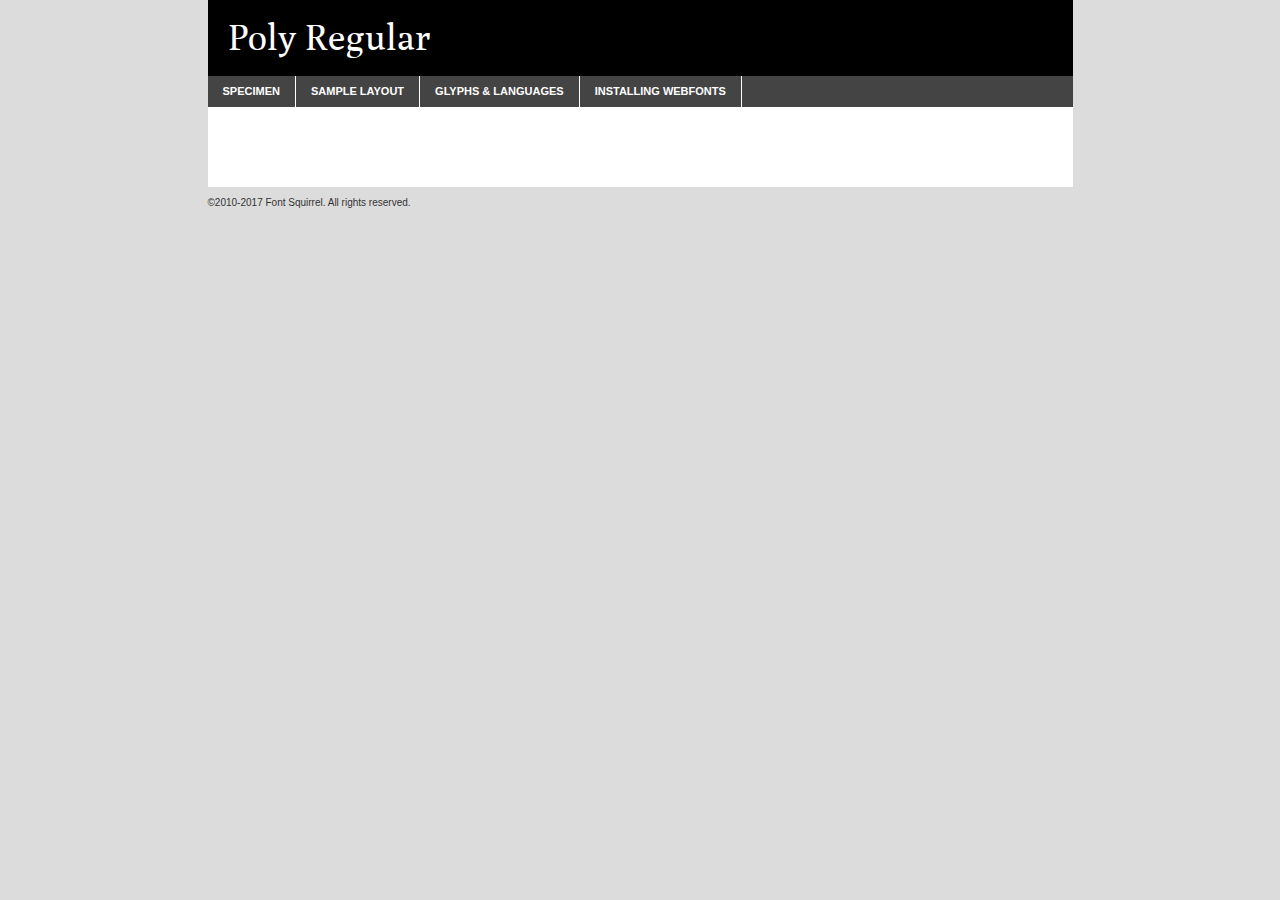
<file: Poly/webfontkit-20240202-163949/poly-regular-demo.html>
<!DOCTYPE html PUBLIC "-//W3C//DTD XHTML 1.0 Transitional//EN"
        "http://www.w3.org/TR/xhtml1/DTD/xhtml1-transitional.dtd">

<html xmlns="http://www.w3.org/1999/xhtml" xml:lang="en" lang="en">
<head>
    <meta http-equiv="Content-Type" content="text/html; charset=utf-8"/>
    <script src="http://ajax.googleapis.com/ajax/libs/jquery/1.7.2/jquery.min.js" type="text/javascript" charset="utf-8"></script>
    <script type="text/javascript">
		(function($) {
			$.fn.easyTabs = function(option) {
				var param = jQuery.extend({ fadeSpeed: 'fast', defaultContent: 1, activeClass: 'active' }, option);
				$(this).each(function() {
					var thisId = '#' + this.id;
					if ( param.defaultContent == '' )
					{
						param.defaultContent = 1;
					}
					if ( typeof param.defaultContent == 'number' )
					{
						var defaultTab = $(thisId + ' .tabs li:eq(' + (param.defaultContent - 1) + ') a').attr('href').substr(1);
					}
					else
					{
						var defaultTab = param.defaultContent;
					}
					$(thisId + ' .tabs li a').each(function() {
						var tabToHide = $(this).attr('href').substr(1);
						$('#' + tabToHide).addClass('easytabs-tab-content');
					});
					hideAll();
					changeContent(defaultTab);

					function hideAll() {$(thisId + ' .easytabs-tab-content').hide();}

					function changeContent(tabId)
					{
						hideAll();
						$(thisId + ' .tabs li').removeClass(param.activeClass);
						$(thisId + ' .tabs li a[href=#' + tabId + ']').closest('li').addClass(param.activeClass);
						if ( param.fadeSpeed != 'none' )
						{
							$(thisId + ' #' + tabId).fadeIn(param.fadeSpeed);
						}
						else
						{
							$(thisId + ' #' + tabId).show();
						}
					}

					$(thisId + ' .tabs li').click(function() {
						var tabId = $(this).find('a').attr('href').substr(1);
						changeContent(tabId);
						return false;
					});
				});
			}
		})(jQuery);
    </script>
    <link rel="stylesheet" href="specimen_files/specimen_stylesheet.css" type="text/css" charset="utf-8"/>
    <link rel="stylesheet" href="stylesheet.css" type="text/css" charset="utf-8"/>

    <style type="text/css">
        		body {
			font-family: 'polyregular';
        		}

            </style>

    <title>Poly Regular Specimen</title>


    <script type="text/javascript" charset="utf-8">
		$(document).ready(function() {
			$('#container').easyTabs({ defaultContent: 1 });
		});
    </script>
</head>

<body>
<div id="container">
    <div id="header">
		Poly Regular    </div>
    <ul class="tabs">
        <li><a href="#specimen">Specimen</a></li>
        <li><a href="#layout">Sample Layout</a></li>
		        <li><a href="#glyphs">Glyphs &amp; Languages</a></li>
        <li><a href="#installing">Installing Webfonts</a></li>

    </ul>

    <div id="main_content">


        <div id="specimen">

            <div class="section">
                <div class="grid12 firstcol">
                    <div class="huge">AaBb</div>
                </div>
            </div>

            <div class="section">
                <div class="glyph_range">A&#x200B;B&#x200b;C&#x200b;D&#x200b;E&#x200b;F&#x200b;G&#x200b;H&#x200b;I&#x200b;J&#x200b;K&#x200b;L&#x200b;M&#x200b;N&#x200b;O&#x200b;P&#x200b;Q&#x200b;R&#x200b;S&#x200b;T&#x200b;U&#x200b;V&#x200b;W&#x200b;X&#x200b;Y&#x200b;Z&#x200b;a&#x200b;b&#x200b;c&#x200b;d&#x200b;e&#x200b;f&#x200b;g&#x200b;h&#x200b;i&#x200b;j&#x200b;k&#x200b;l&#x200b;m&#x200b;n&#x200b;o&#x200b;p&#x200b;q&#x200b;r&#x200b;s&#x200b;t&#x200b;u&#x200b;v&#x200b;w&#x200b;x&#x200b;y&#x200b;z&#x200b;1&#x200b;2&#x200b;3&#x200b;4&#x200b;5&#x200b;6&#x200b;7&#x200b;8&#x200b;9&#x200b;0&#x200b;&amp;&#x200b;.&#x200b;,&#x200b;?&#x200b;!&#x200b;&#64;&#x200b;(&#x200b;)&#x200b;#&#x200b;$&#x200b;%&#x200b;*&#x200b;+&#x200b;-&#x200b;=&#x200b;:&#x200b;;</div>
            </div>
            <div class="section">
                <div class="grid12 firstcol">
                    <table class="sample_table">
                        <tr>
                            <td>10</td>
                            <td class="size10">abcdefghijklmnopqrstuvwxyzABCDEFGHIJKLMNOPQRSTUVWXYZ0123456789abcdefghijklmnopqrstuvwxyzABCDEFGHIJKLMNOPQRSTUVWXYZ0123456789abcdefghijklmnopqrstuvwxyzABCDEFGHIJKLMNOPQRSTUVWXYZ</td>
                        </tr>
                        <tr>
                            <td>11</td>
                            <td class="size11">abcdefghijklmnopqrstuvwxyzABCDEFGHIJKLMNOPQRSTUVWXYZ0123456789abcdefghijklmnopqrstuvwxyzABCDEFGHIJKLMNOPQRSTUVWXYZ0123456789abcdefghijklmnopqrstuvwxyzABCDEFGHIJKLMNOPQRSTUVWXYZ</td>
                        </tr>
                        <tr>
                            <td>12</td>
                            <td class="size12">abcdefghijklmnopqrstuvwxyzABCDEFGHIJKLMNOPQRSTUVWXYZ0123456789abcdefghijklmnopqrstuvwxyzABCDEFGHIJKLMNOPQRSTUVWXYZ0123456789abcdefghijklmnopqrstuvwxyzABCDEFGHIJKLMNOPQRSTUVWXYZ</td>
                        </tr>
                        <tr>
                            <td>13</td>
                            <td class="size13">abcdefghijklmnopqrstuvwxyzABCDEFGHIJKLMNOPQRSTUVWXYZ0123456789abcdefghijklmnopqrstuvwxyzABCDEFGHIJKLMNOPQRSTUVWXYZ0123456789abcdefghijklmnopqrstuvwxyzABCDEFGHIJKLMNOPQRSTUVWXYZ</td>
                        </tr>
                        <tr>
                            <td>14</td>
                            <td class="size14">abcdefghijklmnopqrstuvwxyzABCDEFGHIJKLMNOPQRSTUVWXYZ0123456789abcdefghijklmnopqrstuvwxyzABCDEFGHIJKLMNOPQRSTUVWXYZ0123456789abcdefghijklmnopqrstuvwxyzABCDEFGHIJKLMNOPQRSTUVWXYZ</td>
                        </tr>
                        <tr>
                            <td>16</td>
                            <td class="size16">abcdefghijklmnopqrstuvwxyzABCDEFGHIJKLMNOPQRSTUVWXYZ0123456789abcdefghijklmnopqrstuvwxyzABCDEFGHIJKLMNOPQRSTUVWXYZ</td>
                        </tr>
                        <tr>
                            <td>18</td>
                            <td class="size18">abcdefghijklmnopqrstuvwxyzABCDEFGHIJKLMNOPQRSTUVWXYZ0123456789abcdefghijklmnopqrstuvwxyzABCDEFGHIJKLMNOPQRSTUVWXYZ</td>
                        </tr>
                        <tr>
                            <td>20</td>
                            <td class="size20">abcdefghijklmnopqrstuvwxyzABCDEFGHIJKLMNOPQRSTUVWXYZ0123456789abcdefghijklmnopqrstuvwxyzABCDEFGHIJKLMNOPQRSTUVWXYZ</td>
                        </tr>
                        <tr>
                            <td>24</td>
                            <td class="size24">abcdefghijklmnopqrstuvwxyzABCDEFGHIJKLMNOPQRSTUVWXYZ0123456789abcdefghijklmnopqrstuvwxyzABCDEFGHIJKLMNOPQRSTUVWXYZ</td>
                        </tr>
                        <tr>
                            <td>30</td>
                            <td class="size30">abcdefghijklmnopqrstuvwxyzABCDEFGHIJKLMNOPQRSTUVWXYZ0123456789abcdefghijklmnopqrstuvwxyzABCDEFGHIJKLMNOPQRSTUVWXYZ</td>
                        </tr>
                        <tr>
                            <td>36</td>
                            <td class="size36">abcdefghijklmnopqrstuvwxyzABCDEFGHIJKLMNOPQRSTUVWXYZ0123456789abcdefghijklmnopqrstuvwxyzABCDEFGHIJKLMNOPQRSTUVWXYZ</td>
                        </tr>
                        <tr>
                            <td>48</td>
                            <td class="size48">abcdefghijklmnopqrstuvwxyzABCDEFGHIJKLMNOPQRSTUVWXYZ0123456789abcdefghijklmnopqrstuvwxyzABCDEFGHIJKLMNOPQRSTUVWXYZ</td>
                        </tr>
                        <tr>
                            <td>60</td>
                            <td class="size60">abcdefghijklmnopqrstuvwxyzABCDEFGHIJKLMNOPQRSTUVWXYZ0123456789abcdefghijklmnopqrstuvwxyzABCDEFGHIJKLMNOPQRSTUVWXYZ</td>
                        </tr>
                        <tr>
                            <td>72</td>
                            <td class="size72">abcdefghijklmnopqrstuvwxyzABCDEFGHIJKLMNOPQRSTUVWXYZ0123456789abcdefghijklmnopqrstuvwxyzABCDEFGHIJKLMNOPQRSTUVWXYZ</td>
                        </tr>
                        <tr>
                            <td>90</td>
                            <td class="size90">abcdefghijklmnopqrstuvwxyzABCDEFGHIJKLMNOPQRSTUVWXYZ0123456789abcdefghijklmnopqrstuvwxyzABCDEFGHIJKLMNOPQRSTUVWXYZ</td>
                        </tr>
                    </table>

                </div>

            </div>


            <div class="section" id="bodycomparison">


                <div id="xheight">
                    <div class="fontbody">&#x25FC;&#x25FC;&#x25FC;&#x25FC;&#x25FC;&#x25FC;&#x25FC;&#x25FC;&#x25FC;&#x25FC;&#x25FC;&#x25FC;&#x25FC;&#x25FC;&#x25FC;&#x25FC;&#x25FC;&#x25FC;&#x25FC;&#x25FC;&#x25FC;&#x25FC;&#x25FC;&#x25FC;&#x25FC;&#x25FC;&#x25FC;&#x25FC;&#x25FC;&#x25FC;&#x25FC;&#x25FC;&#x25FC;&#x25FC;&#x25FC;&#x25FC;&#x25FC;&#x25FC;&#x25FC;&#x25FC;&#x25FC;&#x25FC;&#x25FC;&#x25FC;&#x25FC;&#x25FC;&#x25FC;&#x25FC;&#x25FC;&#x25FC;&#x25FC;&#x25FC;&#x25FC;&#x25FC;&#x25FC;&#x25FC;&#x25FC;&#x25FC;&#x25FC;&#x25FC;&#x25FC;&#x25FC;&#x25FC;&#x25FC;&#x25FC;&#x25FC;&#x25FC;&#x25FC;&#x25FC;&#x25FC;&#x25FC;&#x25FC;&#x25FC;&#x25FC;&#x25FC;&#x25FC;&#x25FC;&#x25FC;&#x25FC;&#x25FC;&#x25FC;&#x25FC;&#x25FC;&#x25FC;&#x25FC;&#x25FC;&#x25FC;&#x25FC;&#x25FC;&#x25FC;&#x25FC;&#x25FC;&#x25FC;&#x25FC;&#x25FC;&#x25FC;&#x25FC;&#x25FC;&#x25FC;body</div>
                    <div class="arialbody">body</div>
                    <div class="verdanabody">body</div>
                    <div class="georgiabody">body</div>
                </div>
                <div class="fontbody" style="z-index:1">
                    body<span>Poly Regular</span>
                </div>
                <div class="arialbody" style="z-index:1">
                    body<span>Arial</span>
                </div>
                <div class="verdanabody" style="z-index:1">
                    body<span>Verdana</span>
                </div>
                <div class="georgiabody" style="z-index:1">
                    body<span>Georgia</span>
                </div>


            </div>


            <div class="section psample psample_row1" id="">

                <div class="grid2 firstcol">
                    <p class="size10"><span>10.</span>Aenean lacinia bibendum nulla sed consectetur. Fusce dapibus, tellus ac cursus commodo, tortor mauris condimentum nibh, ut fermentum massa justo sit amet risus. Nullam id dolor id nibh ultricies vehicula ut id elit. Cum sociis natoque penatibus et magnis dis parturient montes, nascetur ridiculus mus. Nulla vitae elit libero, a pharetra augue.</p>

                </div>
                <div class="grid3">
                    <p class="size11"><span>11.</span>Aenean lacinia bibendum nulla sed consectetur. Fusce dapibus, tellus ac cursus commodo, tortor mauris condimentum nibh, ut fermentum massa justo sit amet risus. Nullam id dolor id nibh ultricies vehicula ut id elit. Cum sociis natoque penatibus et magnis dis parturient montes, nascetur ridiculus mus. Nulla vitae elit libero, a pharetra augue.</p>

                </div>
                <div class="grid3">
                    <p class="size12"><span>12.</span>Aenean lacinia bibendum nulla sed consectetur. Fusce dapibus, tellus ac cursus commodo, tortor mauris condimentum nibh, ut fermentum massa justo sit amet risus. Nullam id dolor id nibh ultricies vehicula ut id elit. Cum sociis natoque penatibus et magnis dis parturient montes, nascetur ridiculus mus. Nulla vitae elit libero, a pharetra augue.</p>

                </div>
                <div class="grid4">
                    <p class="size13"><span>13.</span>Aenean lacinia bibendum nulla sed consectetur. Fusce dapibus, tellus ac cursus commodo, tortor mauris condimentum nibh, ut fermentum massa justo sit amet risus. Nullam id dolor id nibh ultricies vehicula ut id elit. Cum sociis natoque penatibus et magnis dis parturient montes, nascetur ridiculus mus. Nulla vitae elit libero, a pharetra augue.</p>

                </div>
                <div class="white_blend"></div>

            </div>
            <div class="section psample psample_row2" id="">
                <div class="grid3 firstcol">
                    <p class="size14"><span>14.</span>Aenean lacinia bibendum nulla sed consectetur. Fusce dapibus, tellus ac cursus commodo, tortor mauris condimentum nibh, ut fermentum massa justo sit amet risus. Nullam id dolor id nibh ultricies vehicula ut id elit. Cum sociis natoque penatibus et magnis dis parturient montes, nascetur ridiculus mus. Nulla vitae elit libero, a pharetra augue.</p>

                </div>
                <div class="grid4">
                    <p class="size16"><span>16.</span>Aenean lacinia bibendum nulla sed consectetur. Fusce dapibus, tellus ac cursus commodo, tortor mauris condimentum nibh, ut fermentum massa justo sit amet risus. Nullam id dolor id nibh ultricies vehicula ut id elit. Cum sociis natoque penatibus et magnis dis parturient montes, nascetur ridiculus mus. Nulla vitae elit libero, a pharetra augue.</p>

                </div>
                <div class="grid5">
                    <p class="size18"><span>18.</span>Aenean lacinia bibendum nulla sed consectetur. Fusce dapibus, tellus ac cursus commodo, tortor mauris condimentum nibh, ut fermentum massa justo sit amet risus. Nullam id dolor id nibh ultricies vehicula ut id elit. Cum sociis natoque penatibus et magnis dis parturient montes, nascetur ridiculus mus. Nulla vitae elit libero, a pharetra augue.</p>

                </div>

                <div class="white_blend"></div>

            </div>

            <div class="section psample psample_row3" id="">
                <div class="grid5 firstcol">
                    <p class="size20"><span>20.</span>Aenean lacinia bibendum nulla sed consectetur. Fusce dapibus, tellus ac cursus commodo, tortor mauris condimentum nibh, ut fermentum massa justo sit amet risus. Nullam id dolor id nibh ultricies vehicula ut id elit. Cum sociis natoque penatibus et magnis dis parturient montes, nascetur ridiculus mus. Nulla vitae elit libero, a pharetra augue.</p>
                </div>
                <div class="grid7">
                    <p class="size24"><span>24.</span>Aenean lacinia bibendum nulla sed consectetur. Fusce dapibus, tellus ac cursus commodo, tortor mauris condimentum nibh, ut fermentum massa justo sit amet risus. Nullam id dolor id nibh ultricies vehicula ut id elit. Cum sociis natoque penatibus et magnis dis parturient montes, nascetur ridiculus mus. Nulla vitae elit libero, a pharetra augue.</p>
                </div>

                <div class="white_blend"></div>

            </div>

            <div class="section psample psample_row4" id="">
                <div class="grid12 firstcol">
                    <p class="size30"><span>30.</span>Aenean lacinia bibendum nulla sed consectetur. Fusce dapibus, tellus ac cursus commodo, tortor mauris condimentum nibh, ut fermentum massa justo sit amet risus. Nullam id dolor id nibh ultricies vehicula ut id elit. Cum sociis natoque penatibus et magnis dis parturient montes, nascetur ridiculus mus. Nulla vitae elit libero, a pharetra augue.</p>
                </div>
                <div class="white_blend"></div>

            </div>


            <div class="section psample psample_row1 fullreverse">
                <div class="grid2 firstcol">
                    <p class="size10"><span>10.</span>Aenean lacinia bibendum nulla sed consectetur. Fusce dapibus, tellus ac cursus commodo, tortor mauris condimentum nibh, ut fermentum massa justo sit amet risus. Nullam id dolor id nibh ultricies vehicula ut id elit. Cum sociis natoque penatibus et magnis dis parturient montes, nascetur ridiculus mus. Nulla vitae elit libero, a pharetra augue.</p>

                </div>
                <div class="grid3">
                    <p class="size11"><span>11.</span>Aenean lacinia bibendum nulla sed consectetur. Fusce dapibus, tellus ac cursus commodo, tortor mauris condimentum nibh, ut fermentum massa justo sit amet risus. Nullam id dolor id nibh ultricies vehicula ut id elit. Cum sociis natoque penatibus et magnis dis parturient montes, nascetur ridiculus mus. Nulla vitae elit libero, a pharetra augue.</p>

                </div>
                <div class="grid3">
                    <p class="size12"><span>12.</span>Aenean lacinia bibendum nulla sed consectetur. Fusce dapibus, tellus ac cursus commodo, tortor mauris condimentum nibh, ut fermentum massa justo sit amet risus. Nullam id dolor id nibh ultricies vehicula ut id elit. Cum sociis natoque penatibus et magnis dis parturient montes, nascetur ridiculus mus. Nulla vitae elit libero, a pharetra augue.</p>

                </div>
                <div class="grid4">
                    <p class="size13"><span>13.</span>Aenean lacinia bibendum nulla sed consectetur. Fusce dapibus, tellus ac cursus commodo, tortor mauris condimentum nibh, ut fermentum massa justo sit amet risus. Nullam id dolor id nibh ultricies vehicula ut id elit. Cum sociis natoque penatibus et magnis dis parturient montes, nascetur ridiculus mus. Nulla vitae elit libero, a pharetra augue.</p>

                </div>
                <div class="black_blend"></div>

            </div>

            <div class="section psample psample_row2 fullreverse">
                <div class="grid3 firstcol">
                    <p class="size14"><span>14.</span>Aenean lacinia bibendum nulla sed consectetur. Fusce dapibus, tellus ac cursus commodo, tortor mauris condimentum nibh, ut fermentum massa justo sit amet risus. Nullam id dolor id nibh ultricies vehicula ut id elit. Cum sociis natoque penatibus et magnis dis parturient montes, nascetur ridiculus mus. Nulla vitae elit libero, a pharetra augue.</p>

                </div>
                <div class="grid4">
                    <p class="size16"><span>16.</span>Aenean lacinia bibendum nulla sed consectetur. Fusce dapibus, tellus ac cursus commodo, tortor mauris condimentum nibh, ut fermentum massa justo sit amet risus. Nullam id dolor id nibh ultricies vehicula ut id elit. Cum sociis natoque penatibus et magnis dis parturient montes, nascetur ridiculus mus. Nulla vitae elit libero, a pharetra augue.</p>

                </div>
                <div class="grid5">
                    <p class="size18"><span>18.</span>Aenean lacinia bibendum nulla sed consectetur. Fusce dapibus, tellus ac cursus commodo, tortor mauris condimentum nibh, ut fermentum massa justo sit amet risus. Nullam id dolor id nibh ultricies vehicula ut id elit. Cum sociis natoque penatibus et magnis dis parturient montes, nascetur ridiculus mus. Nulla vitae elit libero, a pharetra augue.</p>

                </div>
                <div class="black_blend"></div>

            </div>

            <div class="section psample fullreverse psample_row3" id="">
                <div class="grid5 firstcol">
                    <p class="size20"><span>20.</span>Aenean lacinia bibendum nulla sed consectetur. Fusce dapibus, tellus ac cursus commodo, tortor mauris condimentum nibh, ut fermentum massa justo sit amet risus. Nullam id dolor id nibh ultricies vehicula ut id elit. Cum sociis natoque penatibus et magnis dis parturient montes, nascetur ridiculus mus. Nulla vitae elit libero, a pharetra augue.</p>
                </div>
                <div class="grid7">
                    <p class="size24"><span>24.</span>Aenean lacinia bibendum nulla sed consectetur. Fusce dapibus, tellus ac cursus commodo, tortor mauris condimentum nibh, ut fermentum massa justo sit amet risus. Nullam id dolor id nibh ultricies vehicula ut id elit. Cum sociis natoque penatibus et magnis dis parturient montes, nascetur ridiculus mus. Nulla vitae elit libero, a pharetra augue.</p>
                </div>

                <div class="black_blend"></div>

            </div>

            <div class="section psample fullreverse psample_row4" id="" style="border-bottom: 20px #000 solid;">
                <div class="grid12 firstcol">
                    <p class="size30"><span>30.</span>Aenean lacinia bibendum nulla sed consectetur. Fusce dapibus, tellus ac cursus commodo, tortor mauris condimentum nibh, ut fermentum massa justo sit amet risus. Nullam id dolor id nibh ultricies vehicula ut id elit. Cum sociis natoque penatibus et magnis dis parturient montes, nascetur ridiculus mus. Nulla vitae elit libero, a pharetra augue.</p>
                </div>
                <div class="black_blend"></div>

            </div>


        </div>

        <div id="layout">

            <div class="section">

                <div class="grid12 firstcol">
                    <h1>Lorem Ipsum Dolor</h1>
                    <h2>Etiam porta sem malesuada magna mollis euismod</h2>

                    <p class="byline">By <a href="#link">Aenean Lacinia</a></p>
                </div>
            </div>
            <div class="section">
                <div class="grid8 firstcol">
                    <p class="large">Donec sed odio dui. Morbi leo risus, porta ac consectetur ac, vestibulum at eros. Fusce dapibus, tellus ac cursus commodo, tortor mauris condimentum nibh, ut fermentum massa justo sit amet risus. </p>


                    <h3>Pellentesque ornare sem</h3>

                    <p>Maecenas sed diam eget risus varius blandit sit amet non magna. Maecenas faucibus mollis interdum. Donec ullamcorper nulla non metus auctor fringilla. Nullam id dolor id nibh ultricies vehicula ut id elit. Nullam id dolor id nibh ultricies vehicula ut id elit. </p>

                    <p>Aenean eu leo quam. Pellentesque ornare sem lacinia quam venenatis vestibulum. Lorem ipsum dolor sit amet, consectetur adipiscing elit. Cum sociis natoque penatibus et magnis dis parturient montes, nascetur ridiculus mus. </p>

                    <p>Nulla vitae elit libero, a pharetra augue. Praesent commodo cursus magna, vel scelerisque nisl consectetur et. Aenean lacinia bibendum nulla sed consectetur. </p>

                    <p>Nullam quis risus eget urna mollis ornare vel eu leo. Nullam quis risus eget urna mollis ornare vel eu leo. Maecenas sed diam eget risus varius blandit sit amet non magna. Donec ullamcorper nulla non metus auctor fringilla. </p>

                    <h3>Cras mattis consectetur</h3>

                    <p>Aenean eu leo quam. Pellentesque ornare sem lacinia quam venenatis vestibulum. Aenean lacinia bibendum nulla sed consectetur. Integer posuere erat a ante venenatis dapibus posuere velit aliquet. Cras mattis consectetur purus sit amet fermentum. </p>

                    <p>Nullam id dolor id nibh ultricies vehicula ut id elit. Nullam quis risus eget urna mollis ornare vel eu leo. Cras mattis consectetur purus sit amet fermentum.</p>
                </div>

                <div class="grid4 sidebar">

                    <div class="box reverse">
                        <p class="last">Nullam quis risus eget urna mollis ornare vel eu leo. Donec ullamcorper nulla non metus auctor fringilla. Cras mattis consectetur purus sit amet fermentum. Sed posuere consectetur est at lobortis. Lorem ipsum dolor sit amet, consectetur adipiscing elit. </p>
                    </div>

                    <p class="caption">Maecenas sed diam eget risus varius.</p>

                    <p>Vestibulum id ligula porta felis euismod semper. Integer posuere erat a ante venenatis dapibus posuere velit aliquet. Vestibulum id ligula porta felis euismod semper. Sed posuere consectetur est at lobortis. Maecenas sed diam eget risus varius blandit sit amet non magna. Fusce dapibus, tellus ac cursus commodo, tortor mauris condimentum nibh, ut fermentum massa justo sit amet risus. </p>


                    <p>Duis mollis, est non commodo luctus, nisi erat porttitor ligula, eget lacinia odio sem nec elit. Aenean lacinia bibendum nulla sed consectetur. Vivamus sagittis lacus vel augue laoreet rutrum faucibus dolor auctor. Aenean lacinia bibendum nulla sed consectetur. Nullam quis risus eget urna mollis ornare vel eu leo. </p>

                    <p>Praesent commodo cursus magna, vel scelerisque nisl consectetur et. Donec ullamcorper nulla non metus auctor fringilla. Maecenas faucibus mollis interdum. Fusce dapibus, tellus ac cursus commodo, tortor mauris condimentum nibh, ut fermentum massa justo sit amet risus. </p>

                </div>
            </div>

        </div>


		

        <div id="glyphs">
            <div class="section">
                <div class="grid12 firstcol">

                    <h1>Language Support</h1>
                    <p>The subset of Poly Regular in this kit supports the following languages:<br/>

						Albanian, Basque, Breton, Chamorro, Danish, Dutch, English, Faroese, Finnish, French, Frisian, Galician, German, Icelandic, Italian, Malagasy, Norwegian, Portuguese, Spanish, Alsatian, Aragonese, Arapaho, Arrernte, Asturian, Aymara, Bislama, Cebuano, Corsican, Fijian, French_creole, Genoese, Gilbertese, Greenlandic, Haitian_creole, Hiligaynon, Hmong, Hopi, Ibanag, Iloko_ilokano, Indonesian, Interglossa_glosa, Interlingua, Irish_gaelic, Jerriais, Lojban, Lombard, Luxembourgeois, Manx, Mohawk, Norfolk_pitcairnese, Occitan, Oromo, Pangasinan, Papiamento, Piedmontese, Potawatomi, Rhaeto-romance, Romansh, Rotokas, Sami_lule, Samoan, Sardinian, Scots_gaelic, Seychelles_creole, Shona, Sicilian, Somali, Southern_ndebele, Swahili, Swati_swazi, Tagalog_filipino_pilipino, Tetum, Tok_pisin, Uyghur_latinized, Volapuk, Walloon, Warlpiri, Xhosa, Yapese, Zulu, Latinbasic, Ubasic, Demo                    </p>
                    <h1>Glyph Chart</h1>
                    <p>The subset of Poly Regular in this kit includes all the glyphs listed below. Unicode entities are included above each glyph to help you insert individual characters into your layout.</p>
                    <div id="glyph_chart">

																				                                <div><p>&amp;#13;</p>&#13;</div>
																				                                <div><p>&amp;#32;</p>&#32;</div>
																				                                <div><p>&amp;#33;</p>&#33;</div>
																				                                <div><p>&amp;#34;</p>&#34;</div>
																				                                <div><p>&amp;#35;</p>&#35;</div>
																				                                <div><p>&amp;#36;</p>&#36;</div>
																				                                <div><p>&amp;#37;</p>&#37;</div>
																				                                <div><p>&amp;#38;</p>&#38;</div>
																				                                <div><p>&amp;#39;</p>&#39;</div>
																				                                <div><p>&amp;#40;</p>&#40;</div>
																				                                <div><p>&amp;#41;</p>&#41;</div>
																				                                <div><p>&amp;#42;</p>&#42;</div>
																				                                <div><p>&amp;#43;</p>&#43;</div>
																				                                <div><p>&amp;#44;</p>&#44;</div>
																				                                <div><p>&amp;#45;</p>&#45;</div>
																				                                <div><p>&amp;#46;</p>&#46;</div>
																				                                <div><p>&amp;#47;</p>&#47;</div>
																				                                <div><p>&amp;#48;</p>&#48;</div>
																				                                <div><p>&amp;#49;</p>&#49;</div>
																				                                <div><p>&amp;#50;</p>&#50;</div>
																				                                <div><p>&amp;#51;</p>&#51;</div>
																				                                <div><p>&amp;#52;</p>&#52;</div>
																				                                <div><p>&amp;#53;</p>&#53;</div>
																				                                <div><p>&amp;#54;</p>&#54;</div>
																				                                <div><p>&amp;#55;</p>&#55;</div>
																				                                <div><p>&amp;#56;</p>&#56;</div>
																				                                <div><p>&amp;#57;</p>&#57;</div>
																				                                <div><p>&amp;#58;</p>&#58;</div>
																				                                <div><p>&amp;#59;</p>&#59;</div>
																				                                <div><p>&amp;#60;</p>&#60;</div>
																				                                <div><p>&amp;#61;</p>&#61;</div>
																				                                <div><p>&amp;#62;</p>&#62;</div>
																				                                <div><p>&amp;#63;</p>&#63;</div>
																				                                <div><p>&amp;#64;</p>&#64;</div>
																				                                <div><p>&amp;#65;</p>&#65;</div>
																				                                <div><p>&amp;#66;</p>&#66;</div>
																				                                <div><p>&amp;#67;</p>&#67;</div>
																				                                <div><p>&amp;#68;</p>&#68;</div>
																				                                <div><p>&amp;#69;</p>&#69;</div>
																				                                <div><p>&amp;#70;</p>&#70;</div>
																				                                <div><p>&amp;#71;</p>&#71;</div>
																				                                <div><p>&amp;#72;</p>&#72;</div>
																				                                <div><p>&amp;#73;</p>&#73;</div>
																				                                <div><p>&amp;#74;</p>&#74;</div>
																				                                <div><p>&amp;#75;</p>&#75;</div>
																				                                <div><p>&amp;#76;</p>&#76;</div>
																				                                <div><p>&amp;#77;</p>&#77;</div>
																				                                <div><p>&amp;#78;</p>&#78;</div>
																				                                <div><p>&amp;#79;</p>&#79;</div>
																				                                <div><p>&amp;#80;</p>&#80;</div>
																				                                <div><p>&amp;#81;</p>&#81;</div>
																				                                <div><p>&amp;#82;</p>&#82;</div>
																				                                <div><p>&amp;#83;</p>&#83;</div>
																				                                <div><p>&amp;#84;</p>&#84;</div>
																				                                <div><p>&amp;#85;</p>&#85;</div>
																				                                <div><p>&amp;#86;</p>&#86;</div>
																				                                <div><p>&amp;#87;</p>&#87;</div>
																				                                <div><p>&amp;#88;</p>&#88;</div>
																				                                <div><p>&amp;#89;</p>&#89;</div>
																				                                <div><p>&amp;#90;</p>&#90;</div>
																				                                <div><p>&amp;#91;</p>&#91;</div>
																				                                <div><p>&amp;#92;</p>&#92;</div>
																				                                <div><p>&amp;#93;</p>&#93;</div>
																				                                <div><p>&amp;#94;</p>&#94;</div>
																				                                <div><p>&amp;#95;</p>&#95;</div>
																				                                <div><p>&amp;#96;</p>&#96;</div>
																				                                <div><p>&amp;#97;</p>&#97;</div>
																				                                <div><p>&amp;#98;</p>&#98;</div>
																				                                <div><p>&amp;#99;</p>&#99;</div>
																				                                <div><p>&amp;#100;</p>&#100;</div>
																				                                <div><p>&amp;#101;</p>&#101;</div>
																				                                <div><p>&amp;#102;</p>&#102;</div>
																				                                <div><p>&amp;#103;</p>&#103;</div>
																				                                <div><p>&amp;#104;</p>&#104;</div>
																				                                <div><p>&amp;#105;</p>&#105;</div>
																				                                <div><p>&amp;#106;</p>&#106;</div>
																				                                <div><p>&amp;#107;</p>&#107;</div>
																				                                <div><p>&amp;#108;</p>&#108;</div>
																				                                <div><p>&amp;#109;</p>&#109;</div>
																				                                <div><p>&amp;#110;</p>&#110;</div>
																				                                <div><p>&amp;#111;</p>&#111;</div>
																				                                <div><p>&amp;#112;</p>&#112;</div>
																				                                <div><p>&amp;#113;</p>&#113;</div>
																				                                <div><p>&amp;#114;</p>&#114;</div>
																				                                <div><p>&amp;#115;</p>&#115;</div>
																				                                <div><p>&amp;#116;</p>&#116;</div>
																				                                <div><p>&amp;#117;</p>&#117;</div>
																				                                <div><p>&amp;#118;</p>&#118;</div>
																				                                <div><p>&amp;#119;</p>&#119;</div>
																				                                <div><p>&amp;#120;</p>&#120;</div>
																				                                <div><p>&amp;#121;</p>&#121;</div>
																				                                <div><p>&amp;#122;</p>&#122;</div>
																				                                <div><p>&amp;#123;</p>&#123;</div>
																				                                <div><p>&amp;#124;</p>&#124;</div>
																				                                <div><p>&amp;#125;</p>&#125;</div>
																				                                <div><p>&amp;#126;</p>&#126;</div>
																				                                <div><p>&amp;#160;</p>&#160;</div>
																				                                <div><p>&amp;#161;</p>&#161;</div>
																				                                <div><p>&amp;#162;</p>&#162;</div>
																				                                <div><p>&amp;#163;</p>&#163;</div>
																				                                <div><p>&amp;#164;</p>&#164;</div>
																				                                <div><p>&amp;#165;</p>&#165;</div>
																				                                <div><p>&amp;#166;</p>&#166;</div>
																				                                <div><p>&amp;#167;</p>&#167;</div>
																				                                <div><p>&amp;#168;</p>&#168;</div>
																				                                <div><p>&amp;#169;</p>&#169;</div>
																				                                <div><p>&amp;#170;</p>&#170;</div>
																				                                <div><p>&amp;#171;</p>&#171;</div>
																				                                <div><p>&amp;#172;</p>&#172;</div>
																				                                <div><p>&amp;#173;</p>&#173;</div>
																				                                <div><p>&amp;#174;</p>&#174;</div>
																				                                <div><p>&amp;#175;</p>&#175;</div>
																				                                <div><p>&amp;#176;</p>&#176;</div>
																				                                <div><p>&amp;#177;</p>&#177;</div>
																				                                <div><p>&amp;#178;</p>&#178;</div>
																				                                <div><p>&amp;#179;</p>&#179;</div>
																				                                <div><p>&amp;#180;</p>&#180;</div>
																				                                <div><p>&amp;#181;</p>&#181;</div>
																				                                <div><p>&amp;#182;</p>&#182;</div>
																				                                <div><p>&amp;#183;</p>&#183;</div>
																				                                <div><p>&amp;#184;</p>&#184;</div>
																				                                <div><p>&amp;#185;</p>&#185;</div>
																				                                <div><p>&amp;#186;</p>&#186;</div>
																				                                <div><p>&amp;#187;</p>&#187;</div>
																				                                <div><p>&amp;#188;</p>&#188;</div>
																				                                <div><p>&amp;#189;</p>&#189;</div>
																				                                <div><p>&amp;#190;</p>&#190;</div>
																				                                <div><p>&amp;#191;</p>&#191;</div>
																				                                <div><p>&amp;#192;</p>&#192;</div>
																				                                <div><p>&amp;#193;</p>&#193;</div>
																				                                <div><p>&amp;#194;</p>&#194;</div>
																				                                <div><p>&amp;#195;</p>&#195;</div>
																				                                <div><p>&amp;#196;</p>&#196;</div>
																				                                <div><p>&amp;#197;</p>&#197;</div>
																				                                <div><p>&amp;#198;</p>&#198;</div>
																				                                <div><p>&amp;#199;</p>&#199;</div>
																				                                <div><p>&amp;#200;</p>&#200;</div>
																				                                <div><p>&amp;#201;</p>&#201;</div>
																				                                <div><p>&amp;#202;</p>&#202;</div>
																				                                <div><p>&amp;#203;</p>&#203;</div>
																				                                <div><p>&amp;#204;</p>&#204;</div>
																				                                <div><p>&amp;#205;</p>&#205;</div>
																				                                <div><p>&amp;#206;</p>&#206;</div>
																				                                <div><p>&amp;#207;</p>&#207;</div>
																				                                <div><p>&amp;#208;</p>&#208;</div>
																				                                <div><p>&amp;#209;</p>&#209;</div>
																				                                <div><p>&amp;#210;</p>&#210;</div>
																				                                <div><p>&amp;#211;</p>&#211;</div>
																				                                <div><p>&amp;#212;</p>&#212;</div>
																				                                <div><p>&amp;#213;</p>&#213;</div>
																				                                <div><p>&amp;#214;</p>&#214;</div>
																				                                <div><p>&amp;#215;</p>&#215;</div>
																				                                <div><p>&amp;#216;</p>&#216;</div>
																				                                <div><p>&amp;#217;</p>&#217;</div>
																				                                <div><p>&amp;#218;</p>&#218;</div>
																				                                <div><p>&amp;#219;</p>&#219;</div>
																				                                <div><p>&amp;#220;</p>&#220;</div>
																				                                <div><p>&amp;#221;</p>&#221;</div>
																				                                <div><p>&amp;#222;</p>&#222;</div>
																				                                <div><p>&amp;#223;</p>&#223;</div>
																				                                <div><p>&amp;#224;</p>&#224;</div>
																				                                <div><p>&amp;#225;</p>&#225;</div>
																				                                <div><p>&amp;#226;</p>&#226;</div>
																				                                <div><p>&amp;#227;</p>&#227;</div>
																				                                <div><p>&amp;#228;</p>&#228;</div>
																				                                <div><p>&amp;#229;</p>&#229;</div>
																				                                <div><p>&amp;#230;</p>&#230;</div>
																				                                <div><p>&amp;#231;</p>&#231;</div>
																				                                <div><p>&amp;#232;</p>&#232;</div>
																				                                <div><p>&amp;#233;</p>&#233;</div>
																				                                <div><p>&amp;#234;</p>&#234;</div>
																				                                <div><p>&amp;#235;</p>&#235;</div>
																				                                <div><p>&amp;#236;</p>&#236;</div>
																				                                <div><p>&amp;#237;</p>&#237;</div>
																				                                <div><p>&amp;#238;</p>&#238;</div>
																				                                <div><p>&amp;#239;</p>&#239;</div>
																				                                <div><p>&amp;#240;</p>&#240;</div>
																				                                <div><p>&amp;#241;</p>&#241;</div>
																				                                <div><p>&amp;#242;</p>&#242;</div>
																				                                <div><p>&amp;#243;</p>&#243;</div>
																				                                <div><p>&amp;#244;</p>&#244;</div>
																				                                <div><p>&amp;#245;</p>&#245;</div>
																				                                <div><p>&amp;#246;</p>&#246;</div>
																				                                <div><p>&amp;#247;</p>&#247;</div>
																				                                <div><p>&amp;#248;</p>&#248;</div>
																				                                <div><p>&amp;#249;</p>&#249;</div>
																				                                <div><p>&amp;#250;</p>&#250;</div>
																				                                <div><p>&amp;#251;</p>&#251;</div>
																				                                <div><p>&amp;#252;</p>&#252;</div>
																				                                <div><p>&amp;#253;</p>&#253;</div>
																				                                <div><p>&amp;#254;</p>&#254;</div>
																				                                <div><p>&amp;#255;</p>&#255;</div>
																				                                <div><p>&amp;#338;</p>&#338;</div>
																				                                <div><p>&amp;#339;</p>&#339;</div>
																				                                <div><p>&amp;#376;</p>&#376;</div>
																				                                <div><p>&amp;#710;</p>&#710;</div>
																				                                <div><p>&amp;#732;</p>&#732;</div>
																				                                <div><p>&amp;#8192;</p>&#8192;</div>
																				                                <div><p>&amp;#8193;</p>&#8193;</div>
																				                                <div><p>&amp;#8194;</p>&#8194;</div>
																				                                <div><p>&amp;#8195;</p>&#8195;</div>
																				                                <div><p>&amp;#8196;</p>&#8196;</div>
																				                                <div><p>&amp;#8197;</p>&#8197;</div>
																				                                <div><p>&amp;#8198;</p>&#8198;</div>
																				                                <div><p>&amp;#8199;</p>&#8199;</div>
																				                                <div><p>&amp;#8200;</p>&#8200;</div>
																				                                <div><p>&amp;#8201;</p>&#8201;</div>
																				                                <div><p>&amp;#8202;</p>&#8202;</div>
																				                                <div><p>&amp;#8208;</p>&#8208;</div>
																				                                <div><p>&amp;#8209;</p>&#8209;</div>
																				                                <div><p>&amp;#8210;</p>&#8210;</div>
																				                                <div><p>&amp;#8211;</p>&#8211;</div>
																				                                <div><p>&amp;#8212;</p>&#8212;</div>
																				                                <div><p>&amp;#8216;</p>&#8216;</div>
																				                                <div><p>&amp;#8217;</p>&#8217;</div>
																				                                <div><p>&amp;#8218;</p>&#8218;</div>
																				                                <div><p>&amp;#8220;</p>&#8220;</div>
																				                                <div><p>&amp;#8221;</p>&#8221;</div>
																				                                <div><p>&amp;#8222;</p>&#8222;</div>
																				                                <div><p>&amp;#8226;</p>&#8226;</div>
																				                                <div><p>&amp;#8230;</p>&#8230;</div>
																				                                <div><p>&amp;#8239;</p>&#8239;</div>
																				                                <div><p>&amp;#8249;</p>&#8249;</div>
																				                                <div><p>&amp;#8250;</p>&#8250;</div>
																				                                <div><p>&amp;#8287;</p>&#8287;</div>
																				                                <div><p>&amp;#8364;</p>&#8364;</div>
																				                                <div><p>&amp;#8482;</p>&#8482;</div>
																				                                <div><p>&amp;#9724;</p>&#9724;</div>
																				                                <div><p>&amp;#64257;</p>&#64257;</div>
																				                                <div><p>&amp;#64258;</p>&#64258;</div>
																				                                <div><p>&amp;#64259;</p>&#64259;</div>
																				                                <div><p>&amp;#64260;</p>&#64260;</div>
																																													                    </div>
                </div>


            </div>
        </div>


        <div id="specs">

        </div>

        <div id="installing">
            <div class="section">
                <div class="grid7 firstcol">
                    <h1>Installing Webfonts</h1>

                    <p>Webfonts are supported by all major browser platforms but not all in the same way. There are currently four different font formats that must be included in order to target all browsers. This includes TTF, WOFF, EOT and SVG.</p>

                    <h2>1. Upload your webfonts</h2>
                    <p>You must upload your webfont kit to your website. They should be in or near the same directory as your CSS files.</p>

                    <h2>2. Include the webfont stylesheet</h2>
                    <p>A special CSS @font-face declaration helps the various browsers select the appropriate font it needs without causing you a bunch of headaches. Learn more about this syntax by reading the <a href="https://www.fontspring.com/blog/further-hardening-of-the-bulletproof-syntax">Fontspring blog post</a> about it. The code for it is as follows:</p>


                    <code>
                        @font-face{
                        font-family: 'MyWebFont';
                        src: url('WebFont.eot');
                        src: url('WebFont.eot?#iefix') format('embedded-opentype'),
                        url('WebFont.woff') format('woff'),
                        url('WebFont.ttf') format('truetype'),
                        url('WebFont.svg#webfont') format('svg');
                        }
                    </code>

                    <p>We've already gone ahead and generated the code for you. All you have to do is link to the stylesheet in your HTML, like this:</p>
                    <code>&lt;link rel=&quot;stylesheet&quot; href=&quot;stylesheet.css&quot; type=&quot;text/css&quot; charset=&quot;utf-8&quot; /&gt;</code>

                    <h2>3. Modify your own stylesheet</h2>
                    <p>To take advantage of your new fonts, you must tell your stylesheet to use them. Look at the original @font-face declaration above and find the property called "font-family." The name linked there will be what you use to reference the font. Prepend that webfont name to the font stack in the "font-family" property, inside the selector you want to change. For example:</p>
                    <code>p { font-family: 'WebFont', Arial, sans-serif; }</code>

                    <h2>4. Test</h2>
                    <p>Getting webfonts to work cross-browser <em>can</em> be tricky. Use the information in the sidebar to help you if you find that fonts aren't loading in a particular browser.</p>
                </div>

                <div class="grid5 sidebar">
                    <div class="box">
                        <h2>Troubleshooting<br/>Font-Face Problems</h2>
                        <p>Having trouble getting your webfonts to load in your new website? Here are some tips to sort out what might be the problem.</p>

                        <h3>Fonts not showing in any browser</h3>

                        <p>This sounds like you need to work on the plumbing. You either did not upload the fonts to the correct directory, or you did not link the fonts properly in the CSS. If you've confirmed that all this is correct and you still have a problem, take a look at your .htaccess file and see if requests are getting intercepted.</p>

                        <h3>Fonts not loading in iPhone or iPad</h3>

                        <p>The most common problem here is that you are serving the fonts from an IIS server. IIS refuses to serve files that have unknown MIME types. If that is the case, you must set the MIME type for SVG to "image/svg+xml" in the server settings. Follow these instructions from Microsoft if you need help.</p>

                        <h3>Fonts not loading in Firefox</h3>

                        <p>The primary reason for this failure? You are still using a version Firefox older than 3.5. So upgrade already! If that isn't it, then you are very likely serving fonts from a different domain. Firefox requires that all font assets be served from the same domain. Lastly it is possible that you need to add WOFF to your list of MIME types (if you are serving via IIS.)</p>

                        <h3>Fonts not loading in IE</h3>

                        <p>Are you looking at Internet Explorer on an actual Windows machine or are you cheating by using a service like Adobe BrowserLab? Many of these screenshot services do not render @font-face for IE. Best to test it on a real machine.</p>

                        <h3>Fonts not loading in IE9</h3>

                        <p>IE9, like Firefox, requires that fonts be served from the same domain as the website. Make sure that is the case.</p>
                    </div>
                </div>
            </div>

        </div>

    </div>
    <div id="footer">
        <p>&copy;2010-2017 Font Squirrel. All rights reserved.</p>
    </div>
</div>
</body>
</html>
</file>
<file: synthesis.css>
/*General Setting*/

body{
    width: 1280px;
    margin: 0 auto;
}

section{
    width: 1000px;
}

/*Color*/

/*Background Color*/

.WhiteBG{
    background-color: #F4F9F4;
}

.PrimaryBG1{
    background-color: #5C8D89;
}

.PrimaryBG2{
    background-color: #74B49B;
}

.PrimaryBG3{
    background-color: #A7D7C5;
}

.AccentBG1{
    background-color: #FF4D4D;
}

.AccentBG2{
    background-color: #FF8364;
}

.AccentBG3{
    background-color: #FDB87D;
}

/*Text Color*/

.Black{
    color: #101415
}

.White{
    color: #F4F9F4;
}

.Primary1{
    color: #5C8D89;
}

.Primary2{
    color: #74B49B;
}

.Primary3{
   color: #A7D7C5;
}

.Accent1{
    color: #FF4D4D;
}

.Accent2{
    color: #FF8364;
}

.Accent3{
    color: #FDB87D;
}

/*Font*/

h1{
font-family: Monda;
font-size: 72pt;
}

h2{
font-family: Rubik;
font-size: 46pt;
}

h3{
font-family: Monda;
font-size: 32pt;
}

h4{
font-family: Poly;
font-size: 24pt;
margin-bottom: 50px;
}

h5{
font-family: Monda;
font-size: 18pt;
text-align: right;
margin: 0;
}

p{
font-family: Poly;
font-size: 16pt;
margin: 60px auto;
}

/*Add New Font*/

        /*Monda*/

        @font-face {
            font-family: Monda;
            src: url('https://hyunjiikim.github.io/m1cmwneogeo/Monda/Monda-Regular.ttf');
            font-weight: normal;
            font-style: normal;
        }

        @font-face {
            font-family: Monda;
            src: url('https://hyunjiikim.github.io/m1cmwneogeo/Monda/Monda-Bold.ttf');
            font-weight: bold;
            font-style: normal;
        }

    /*Poly*/

        @font-face {
            font-family: Poly;
            src: url('https://hyunjiikim.github.io/m1cmwneogeo/Poly/Poly-Regular.ttf');
            font-weight: normal;
            font-style: normal;
        }

        @font-face {
            font-family: Poly;
            src: url('https://hyunjiikim.github.io/m1cmwneogeo/Poly/Poly-Italic.ttf');
            font-weight: normal;
            font-style: italic;
        }

    /*RubikScribble*/

        @font-face {
            font-family: Rubik;
            src: url('https://hyunjiikim.github.io/m1cmwneogeo/Rubik_Scribble/RubikScribble-Regular.ttf');
        }


/*Text Style*/

    .italic{
        font-style: italic;
    }

    .bold{
        font-weight: bold;
    }

/*Text Alignment*/

.Tcenter{
    text-align: center;
}

.TLeft{
    text-align: left;
}




/*Header*/

header{
    width: 1000px;
    height: 80px;
    margin: auto;
    display: flex;
    justify-content: flex-end;
    align-items: center;
    position: static;
}

#menu{
    margin: 0;
    list-style: none;
    display: flex;
    justify-content: flex-end;
    align-items: center;
}

    #menu li{
        margin-left: 15px;
    }

        #menu li:last-child{
            margin-right: 30px;
        }
    
nav a{
font-family: Monda;
font-weight: bold;
font-size: 18pt;
text-decoration: none;
color: rgba(244,249,244,0.8);
}

nav a#current{
    color:#F4F4F4;
    font-weight: bold;
}

/*Section*/

section{
    display: flex;
    flex-direction: column;
    justify-content: center;
    align-items: center;
    flex-wrap: wrap;
    margin: 0 auto;
    width: 1000px;
}

#Map img{
    width: 603px;
    height: auto;
    margin: 0;
}


        /*BTN*/

        #BTN{
            text-decoration: none;
            color: inherit;
        }

        .BTN{
            border-radius: 12px;
            margin: 60px auto ;
        }

            .BTN p{
                padding: 13px 39px;
                margin: auto;
    }

/*Footer*/

footer{
    width: 1000px;
    height: 120px;
    margin: auto;
    display: flex;
    align-items: center;
    justify-content: center;
}
</file>
<file: Monda/webfontkit-20240202-163044/stylesheet.css>
/*! Generated by Font Squirrel (https://www.fontsquirrel.com) on February 2, 2024 */



@font-face {
    font-family: 'mondabold';
    src: url('monda-bold-webfont.woff2') format('woff2'),
         url('monda-bold-webfont.woff') format('woff');
    font-weight: normal;
    font-style: normal;

}




@font-face {
    font-family: 'mondaregular';
    src: url('monda-regular-webfont.woff2') format('woff2'),
         url('monda-regular-webfont.woff') format('woff');
    font-weight: normal;
    font-style: normal;

}
</file>
<file: Poly/webfontkit-20240202-163949/stylesheet.css>
/*! Generated by Font Squirrel (https://www.fontsquirrel.com) on February 2, 2024 */



@font-face {
    font-family: 'polyitalic';
    src: url('poly-italic-webfont.woff') format('woff');
    font-weight: normal;
    font-style: normal;

}




@font-face {
    font-family: 'polyregular';
    src: url('poly-regular-webfont.woff') format('woff');
    font-weight: normal;
    font-style: normal;

}
</file>
<file: Monda/webfontkit-20240202-163044/specimen_files/specimen_stylesheet.css>
@import url('grid_12-825-55-15.css');

/*  
	CSS Reset by Eric Meyer - Released under Public Domain
    http://meyerweb.com/eric/tools/css/reset/
*/
html, body, div, span, applet, object, iframe,
h1, h2, h3, h4, h5, h6, p, blockquote, pre,
a, abbr, acronym, address, big, cite, code,
del, dfn, em, font, img, ins, kbd, q, s, samp,
small, strike, strong, sub, sup, tt, var,
b, u, i, center, dl, dt, dd, ol, ul, li,
fieldset, form, label, legend, table,
caption, tbody, tfoot, thead, tr, th, td {
	margin:         0;
	padding:        0;
	border:         0;
	outline:        0;
	font-size:      100%;
	vertical-align: baseline;
	background:     transparent;
}

body {
	line-height: 1;
}

ol, ul {
	list-style: none;
}

blockquote, q {
	quotes: none;
}

blockquote:before, blockquote:after,
q:before, q:after {
	content: '';
	content: none;
}

:focus {
	outline: 0;
}

ins {
	text-decoration: none;
}

del {
	text-decoration: line-through;
}

table {
	border-collapse: collapse;
	border-spacing:  0;
}


body {
	color:            #000;
	background-color: #dcdcdc;
}

a {
	text-decoration: none;
	color:           #1883ba;
}

h1 {
	font-size:     32px;
	font-weight:   normal;
	font-style:    normal;
	margin-bottom: 18px;
}

h2 {
	font-size: 18px;
}

#container {
	width:  865px;
	margin: 0px auto;
}


#header {
	padding:          20px;
	font-size:        36px;
	background-color: #000;
	color:            #fff;
}

#header span {
	color: #666;
}

#main_content {
	background-color: #fff;
	padding:          60px 20px 20px;
}


#footer p {
	margin:         0;
	padding-top:    10px;
	padding-bottom: 50px;
	color:          #333;
	font:           10px Arial, sans-serif;
}

.tabs {
	width:            100%;
	height:           31px;
	background-color: #444;
}

.tabs li {
	float:            left;
	margin:           0;
	overflow:         hidden;
	background-color: #444;
}

.tabs li a {
	display:         block;
	color:           #fff;
	text-decoration: none;
	font:            bold 11px/11px 'Arial';
	text-transform:  uppercase;
	padding:         10px 15px;
	border-right:    1px solid #fff;
}

.tabs li a:hover {
	background-color: #00b3ff;

}

.tabs li.active a {
	color:            #000;
	background-color: #fff;
}


div.huge {

	font-size:      300px;
	line-height:    1em;
	padding:        0;
	letter-spacing: -.02em;
	overflow:       hidden;
}

div.glyph_range {
	font-size:   72px;
	line-height: 1.1em;
}

.size10 {
	font-size: 10px;
}

.size11 {
	font-size: 11px;
}

.size12 {
	font-size: 12px;
}

.size13 {
	font-size: 13px;
}

.size14 {
	font-size: 14px;
}

.size16 {
	font-size: 16px;
}

.size18 {
	font-size: 18px;
}

.size20 {
	font-size: 20px;
}

.size24 {
	font-size: 24px;
}

.size30 {
	font-size: 30px;
}

.size36 {
	font-size: 36px;
}

.size48 {
	font-size: 48px;
}

.size60 {
	font-size: 60px;
}

.size72 {
	font-size: 72px;
}

.size90 {
	font-size: 90px;
}


.psample_row1 {
	height: 120px;
}

.psample_row1 {
	height: 120px;
}

.psample_row2 {
	height: 160px;
}

.psample_row3 {
	height: 160px;
}

.psample_row4 {
	height: 160px;
}

.psample {
	overflow: hidden;
	position: relative;
}

.psample p {
	line-height: 1.3em;
	display:     block;
	overflow:    hidden;
	margin:      0;
}

.psample span {
	margin-right: .5em;
}

.white_blend {
	width:            100%;
	height:           61px;
	background-image: url([data-uri]);
	position:         absolute;
	bottom:           0;
}

.black_blend {
	width:            100%;
	height:           61px;
	background-image: url([data-uri]);
	position:         absolute;
	bottom:           0;
}

.fullreverse {
	background:    #000 !important;
	color:         #fff !important;
	margin-left:   -20px;
	padding-left:  20px;
	margin-right:  -20px;
	padding-right: 20px;
	padding:       20px;
	margin-bottom: 0;
}


.sample_table td {
	padding-top:    3px;
	padding-bottom: 5px;
	padding-left:   5px;
	vertical-align: middle;
	line-height:    1.2em;
}

.sample_table td:first-child {
	background-color: #eee;
	text-align:       right;
	padding-right:    5px;
	padding-left:     0;
	padding:          5px;
	font:             11px/12px 'Courier New', Courier, mono;
}

code {
	white-space:      pre;
	background-color: #eee;
	display:          block;
	padding:          10px;
	margin-bottom:    18px;
	overflow:         auto;
}


.bottom, .last {
	margin-bottom:  0 !important;
	padding-bottom: 0 !important;
}

.box {
	padding:       18px;
	margin-bottom: 18px;
	background:    #eee;
}

.reverse, .reversed {
	background: #000 !important;
	color:      #fff !important;
	border:     none !important;
}

#bodycomparison {
	position:    relative;
	overflow:    hidden;
	font-size:   72px;
	height:      90px;
	white-space: nowrap;
}

#bodycomparison div {
	font-size:   72px;
	line-height: 90px;
	display:     inline;
	margin:      0 15px 0 0;
	padding:     0;
}

#bodycomparison div span {
	font:     10px Arial;
	position: absolute;
	left:     0;
}

#xheight {
	float:       none;
	position:    absolute;
	color:       #d9f3ff;
	font-size:   72px;
	line-height: 90px;
}

.fontbody {
	position: relative;
}

.arialbody {
	font-family: Arial;
	position:    relative;
}

.verdanabody {
	font-family: Verdana;
	position:    relative;
}

.georgiabody {
	font-family: Georgia;
	position:    relative;
}

/* @group Layout page
 */

#layout h1 {
	font-size:   36px;
	line-height: 42px;
	font-weight: normal;
	font-style:  normal;
}

#layout h2 {
	font-size:   24px;
	line-height: 23px;
	font-weight: normal;
	font-style:  normal;
}

#layout h3 {
	font-size:   22px;
	line-height: 1.4em;
	margin-top:  1em;
	font-weight: normal;
	font-style:  normal;
}


#layout p.byline {
	font-size:     12px;
	margin-top:    18px;
	line-height:   12px;
	margin-bottom: 0;
}

#layout p {
	font-size:     14px;
	line-height:   21px;
	margin-bottom: .5em;
}

#layout p.large {
	font-size:   18px;
	line-height: 26px;
}

#layout .sidebar p {
	font-size:   12px;
	line-height: 1.4em;
}

#layout p.caption {
	font-size:     10px;
	margin-top:    -16px;
	margin-bottom: 18px;
}

/* @end */

/* @group Glyphs */

#glyph_chart div {
	background-color: #d9f3ff;
	color:            black;
	float:            left;
	font-size:        36px;
	height:           1.2em;
	line-height:      1.2em;
	margin-bottom:    1px;
	margin-right:     1px;
	text-align:       center;
	width:            1.2em;
	position:         relative;
	padding:          .6em .2em .2em;
}

#glyph_chart div p {
	position:         absolute;
	left:             0;
	top:              0;
	display:          block;
	text-align:       center;
	font:             bold 9px Arial, sans-serif;
	background-color: #3a768f;
	width:            100%;
	color:            #fff;
	padding:          2px 0;
}


#glyphs h1 {
	font-family: Arial, sans-serif;
}

/* @end */

/* @group Installing */

#installing {
	font: 13px Arial, sans-serif;
}

#installing p,
#glyphs p {
	line-height:   1.2em;
	margin-bottom: 18px;
	font:          13px Arial, sans-serif;
}


#installing h3 {
	font-size:  15px;
	margin-top: 18px;
}

/* @end */

#rendering h1 {
	font-family: Arial, sans-serif;
}

.render_table td {
	font:           11px 'Courier New', Courier, mono;
	vertical-align: middle;
}
</file>
<file: Poly/webfontkit-20240202-163949/specimen_files/specimen_stylesheet.css>
@import url('grid_12-825-55-15.css');

/*  
	CSS Reset by Eric Meyer - Released under Public Domain
    http://meyerweb.com/eric/tools/css/reset/
*/
html, body, div, span, applet, object, iframe,
h1, h2, h3, h4, h5, h6, p, blockquote, pre,
a, abbr, acronym, address, big, cite, code,
del, dfn, em, font, img, ins, kbd, q, s, samp,
small, strike, strong, sub, sup, tt, var,
b, u, i, center, dl, dt, dd, ol, ul, li,
fieldset, form, label, legend, table,
caption, tbody, tfoot, thead, tr, th, td {
	margin:         0;
	padding:        0;
	border:         0;
	outline:        0;
	font-size:      100%;
	vertical-align: baseline;
	background:     transparent;
}

body {
	line-height: 1;
}

ol, ul {
	list-style: none;
}

blockquote, q {
	quotes: none;
}

blockquote:before, blockquote:after,
q:before, q:after {
	content: '';
	content: none;
}

:focus {
	outline: 0;
}

ins {
	text-decoration: none;
}

del {
	text-decoration: line-through;
}

table {
	border-collapse: collapse;
	border-spacing:  0;
}


body {
	color:            #000;
	background-color: #dcdcdc;
}

a {
	text-decoration: none;
	color:           #1883ba;
}

h1 {
	font-size:     32px;
	font-weight:   normal;
	font-style:    normal;
	margin-bottom: 18px;
}

h2 {
	font-size: 18px;
}

#container {
	width:  865px;
	margin: 0px auto;
}


#header {
	padding:          20px;
	font-size:        36px;
	background-color: #000;
	color:            #fff;
}

#header span {
	color: #666;
}

#main_content {
	background-color: #fff;
	padding:          60px 20px 20px;
}


#footer p {
	margin:         0;
	padding-top:    10px;
	padding-bottom: 50px;
	color:          #333;
	font:           10px Arial, sans-serif;
}

.tabs {
	width:            100%;
	height:           31px;
	background-color: #444;
}

.tabs li {
	float:            left;
	margin:           0;
	overflow:         hidden;
	background-color: #444;
}

.tabs li a {
	display:         block;
	color:           #fff;
	text-decoration: none;
	font:            bold 11px/11px 'Arial';
	text-transform:  uppercase;
	padding:         10px 15px;
	border-right:    1px solid #fff;
}

.tabs li a:hover {
	background-color: #00b3ff;

}

.tabs li.active a {
	color:            #000;
	background-color: #fff;
}


div.huge {

	font-size:      300px;
	line-height:    1em;
	padding:        0;
	letter-spacing: -.02em;
	overflow:       hidden;
}

div.glyph_range {
	font-size:   72px;
	line-height: 1.1em;
}

.size10 {
	font-size: 10px;
}

.size11 {
	font-size: 11px;
}

.size12 {
	font-size: 12px;
}

.size13 {
	font-size: 13px;
}

.size14 {
	font-size: 14px;
}

.size16 {
	font-size: 16px;
}

.size18 {
	font-size: 18px;
}

.size20 {
	font-size: 20px;
}

.size24 {
	font-size: 24px;
}

.size30 {
	font-size: 30px;
}

.size36 {
	font-size: 36px;
}

.size48 {
	font-size: 48px;
}

.size60 {
	font-size: 60px;
}

.size72 {
	font-size: 72px;
}

.size90 {
	font-size: 90px;
}


.psample_row1 {
	height: 120px;
}

.psample_row1 {
	height: 120px;
}

.psample_row2 {
	height: 160px;
}

.psample_row3 {
	height: 160px;
}

.psample_row4 {
	height: 160px;
}

.psample {
	overflow: hidden;
	position: relative;
}

.psample p {
	line-height: 1.3em;
	display:     block;
	overflow:    hidden;
	margin:      0;
}

.psample span {
	margin-right: .5em;
}

.white_blend {
	width:            100%;
	height:           61px;
	background-image: url([data-uri]);
	position:         absolute;
	bottom:           0;
}

.black_blend {
	width:            100%;
	height:           61px;
	background-image: url([data-uri]);
	position:         absolute;
	bottom:           0;
}

.fullreverse {
	background:    #000 !important;
	color:         #fff !important;
	margin-left:   -20px;
	padding-left:  20px;
	margin-right:  -20px;
	padding-right: 20px;
	padding:       20px;
	margin-bottom: 0;
}


.sample_table td {
	padding-top:    3px;
	padding-bottom: 5px;
	padding-left:   5px;
	vertical-align: middle;
	line-height:    1.2em;
}

.sample_table td:first-child {
	background-color: #eee;
	text-align:       right;
	padding-right:    5px;
	padding-left:     0;
	padding:          5px;
	font:             11px/12px 'Courier New', Courier, mono;
}

code {
	white-space:      pre;
	background-color: #eee;
	display:          block;
	padding:          10px;
	margin-bottom:    18px;
	overflow:         auto;
}


.bottom, .last {
	margin-bottom:  0 !important;
	padding-bottom: 0 !important;
}

.box {
	padding:       18px;
	margin-bottom: 18px;
	background:    #eee;
}

.reverse, .reversed {
	background: #000 !important;
	color:      #fff !important;
	border:     none !important;
}

#bodycomparison {
	position:    relative;
	overflow:    hidden;
	font-size:   72px;
	height:      90px;
	white-space: nowrap;
}

#bodycomparison div {
	font-size:   72px;
	line-height: 90px;
	display:     inline;
	margin:      0 15px 0 0;
	padding:     0;
}

#bodycomparison div span {
	font:     10px Arial;
	position: absolute;
	left:     0;
}

#xheight {
	float:       none;
	position:    absolute;
	color:       #d9f3ff;
	font-size:   72px;
	line-height: 90px;
}

.fontbody {
	position: relative;
}

.arialbody {
	font-family: Arial;
	position:    relative;
}

.verdanabody {
	font-family: Verdana;
	position:    relative;
}

.georgiabody {
	font-family: Georgia;
	position:    relative;
}

/* @group Layout page
 */

#layout h1 {
	font-size:   36px;
	line-height: 42px;
	font-weight: normal;
	font-style:  normal;
}

#layout h2 {
	font-size:   24px;
	line-height: 23px;
	font-weight: normal;
	font-style:  normal;
}

#layout h3 {
	font-size:   22px;
	line-height: 1.4em;
	margin-top:  1em;
	font-weight: normal;
	font-style:  normal;
}


#layout p.byline {
	font-size:     12px;
	margin-top:    18px;
	line-height:   12px;
	margin-bottom: 0;
}

#layout p {
	font-size:     14px;
	line-height:   21px;
	margin-bottom: .5em;
}

#layout p.large {
	font-size:   18px;
	line-height: 26px;
}

#layout .sidebar p {
	font-size:   12px;
	line-height: 1.4em;
}

#layout p.caption {
	font-size:     10px;
	margin-top:    -16px;
	margin-bottom: 18px;
}

/* @end */

/* @group Glyphs */

#glyph_chart div {
	background-color: #d9f3ff;
	color:            black;
	float:            left;
	font-size:        36px;
	height:           1.2em;
	line-height:      1.2em;
	margin-bottom:    1px;
	margin-right:     1px;
	text-align:       center;
	width:            1.2em;
	position:         relative;
	padding:          .6em .2em .2em;
}

#glyph_chart div p {
	position:         absolute;
	left:             0;
	top:              0;
	display:          block;
	text-align:       center;
	font:             bold 9px Arial, sans-serif;
	background-color: #3a768f;
	width:            100%;
	color:            #fff;
	padding:          2px 0;
}


#glyphs h1 {
	font-family: Arial, sans-serif;
}

/* @end */

/* @group Installing */

#installing {
	font: 13px Arial, sans-serif;
}

#installing p,
#glyphs p {
	line-height:   1.2em;
	margin-bottom: 18px;
	font:          13px Arial, sans-serif;
}


#installing h3 {
	font-size:  15px;
	margin-top: 18px;
}

/* @end */

#rendering h1 {
	font-family: Arial, sans-serif;
}

.render_table td {
	font:           11px 'Courier New', Courier, mono;
	vertical-align: middle;
}
</file>
